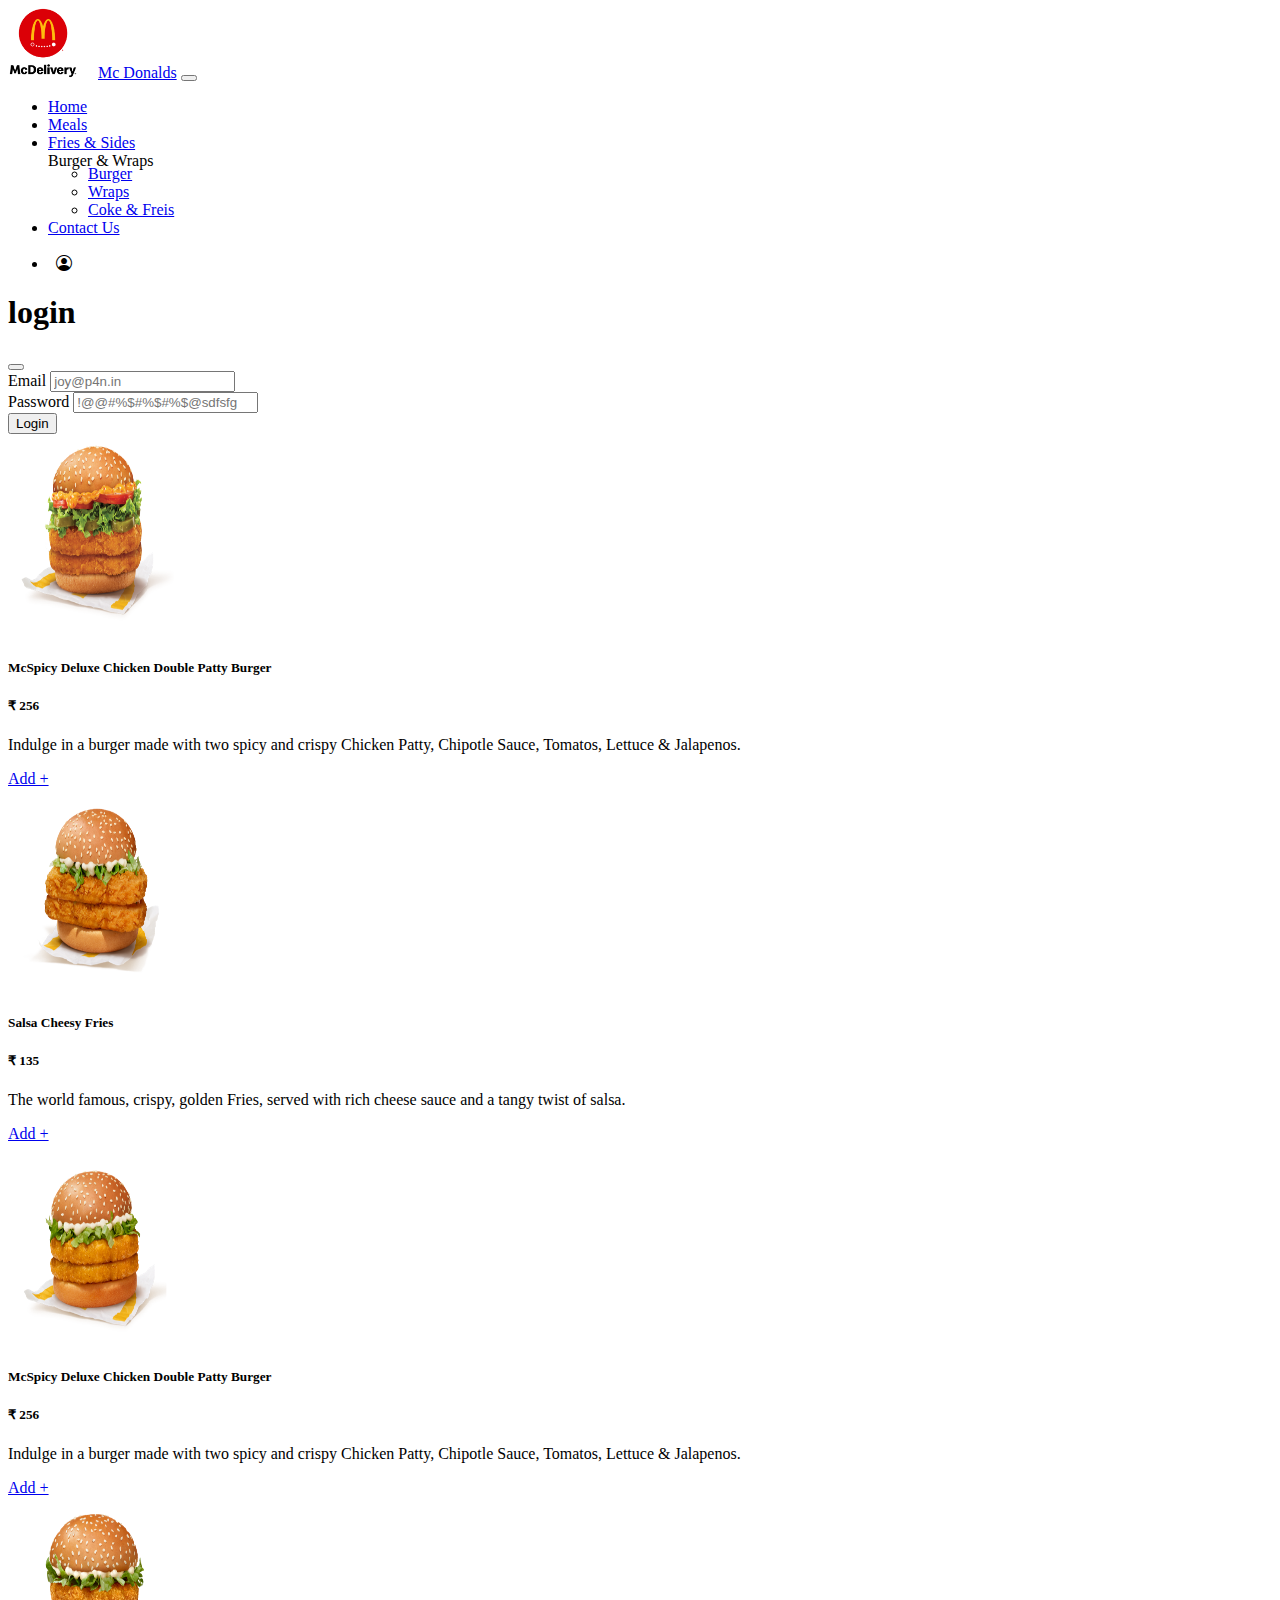
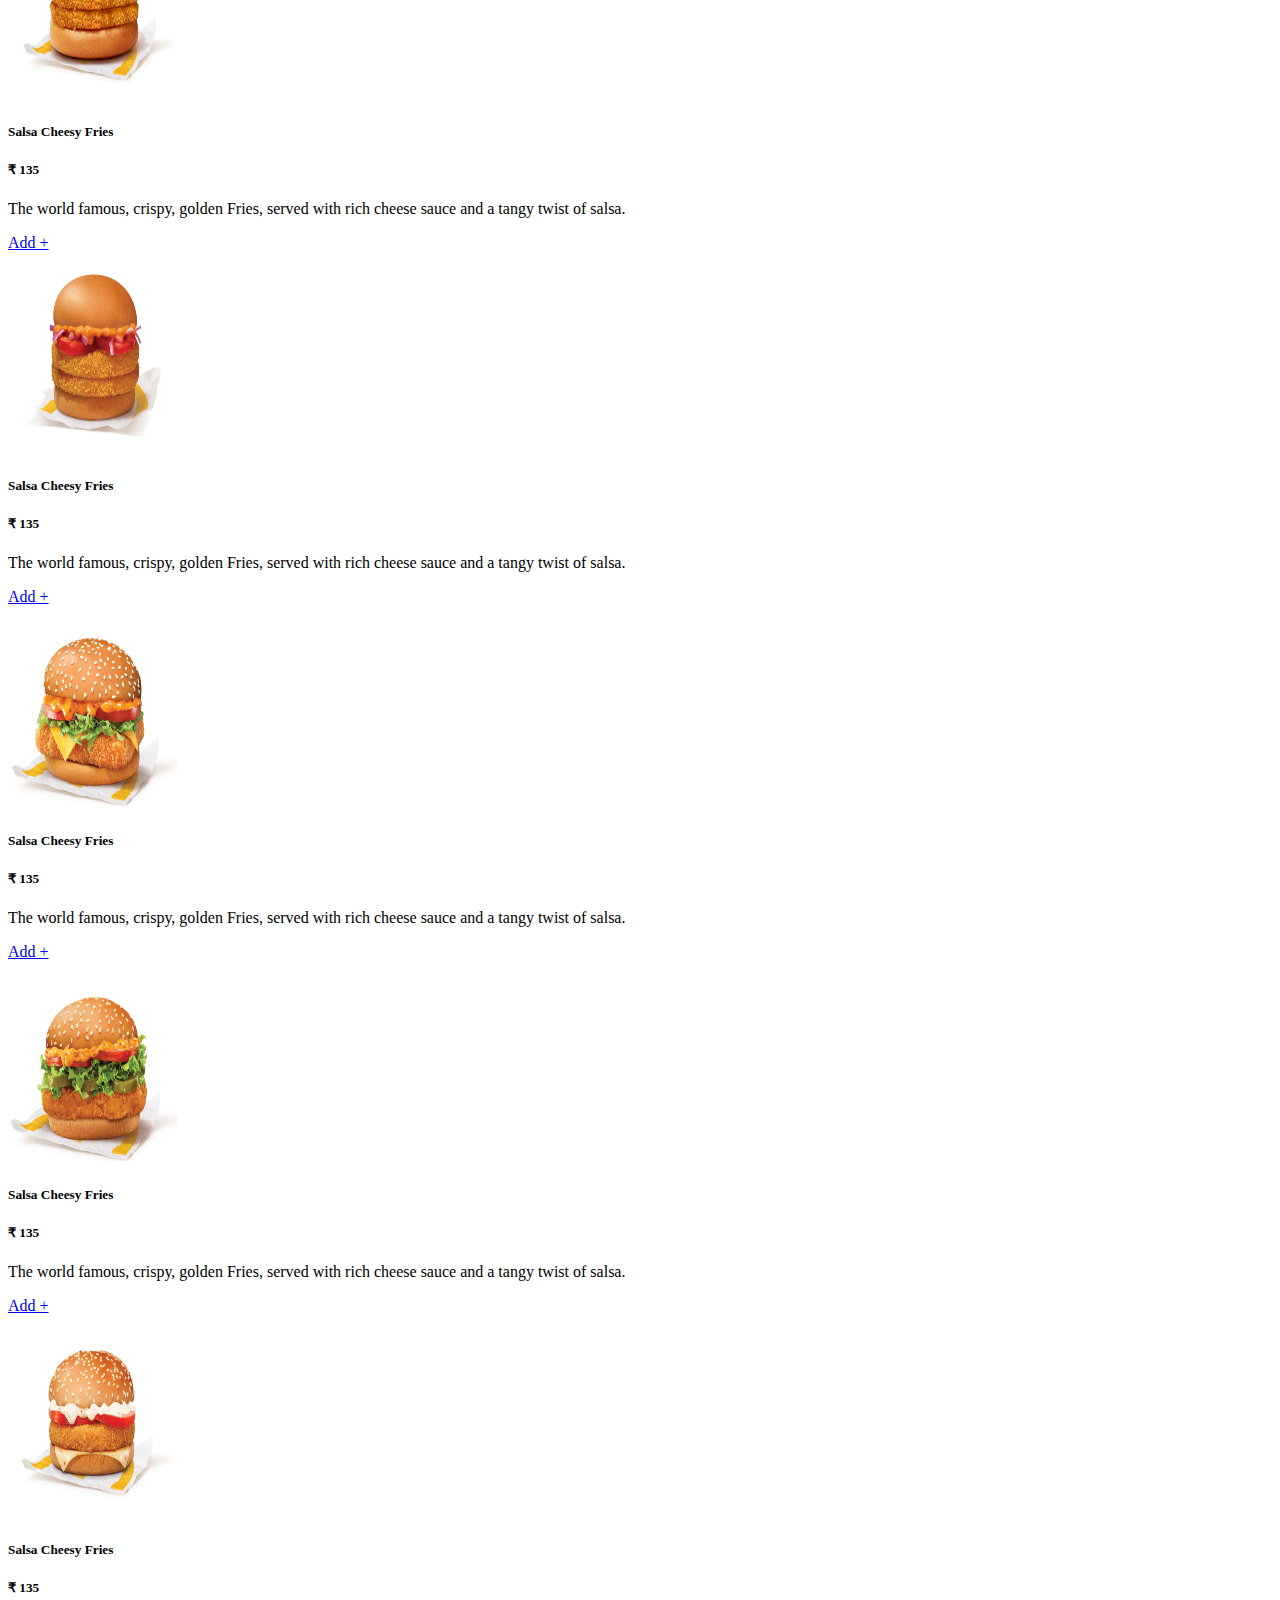
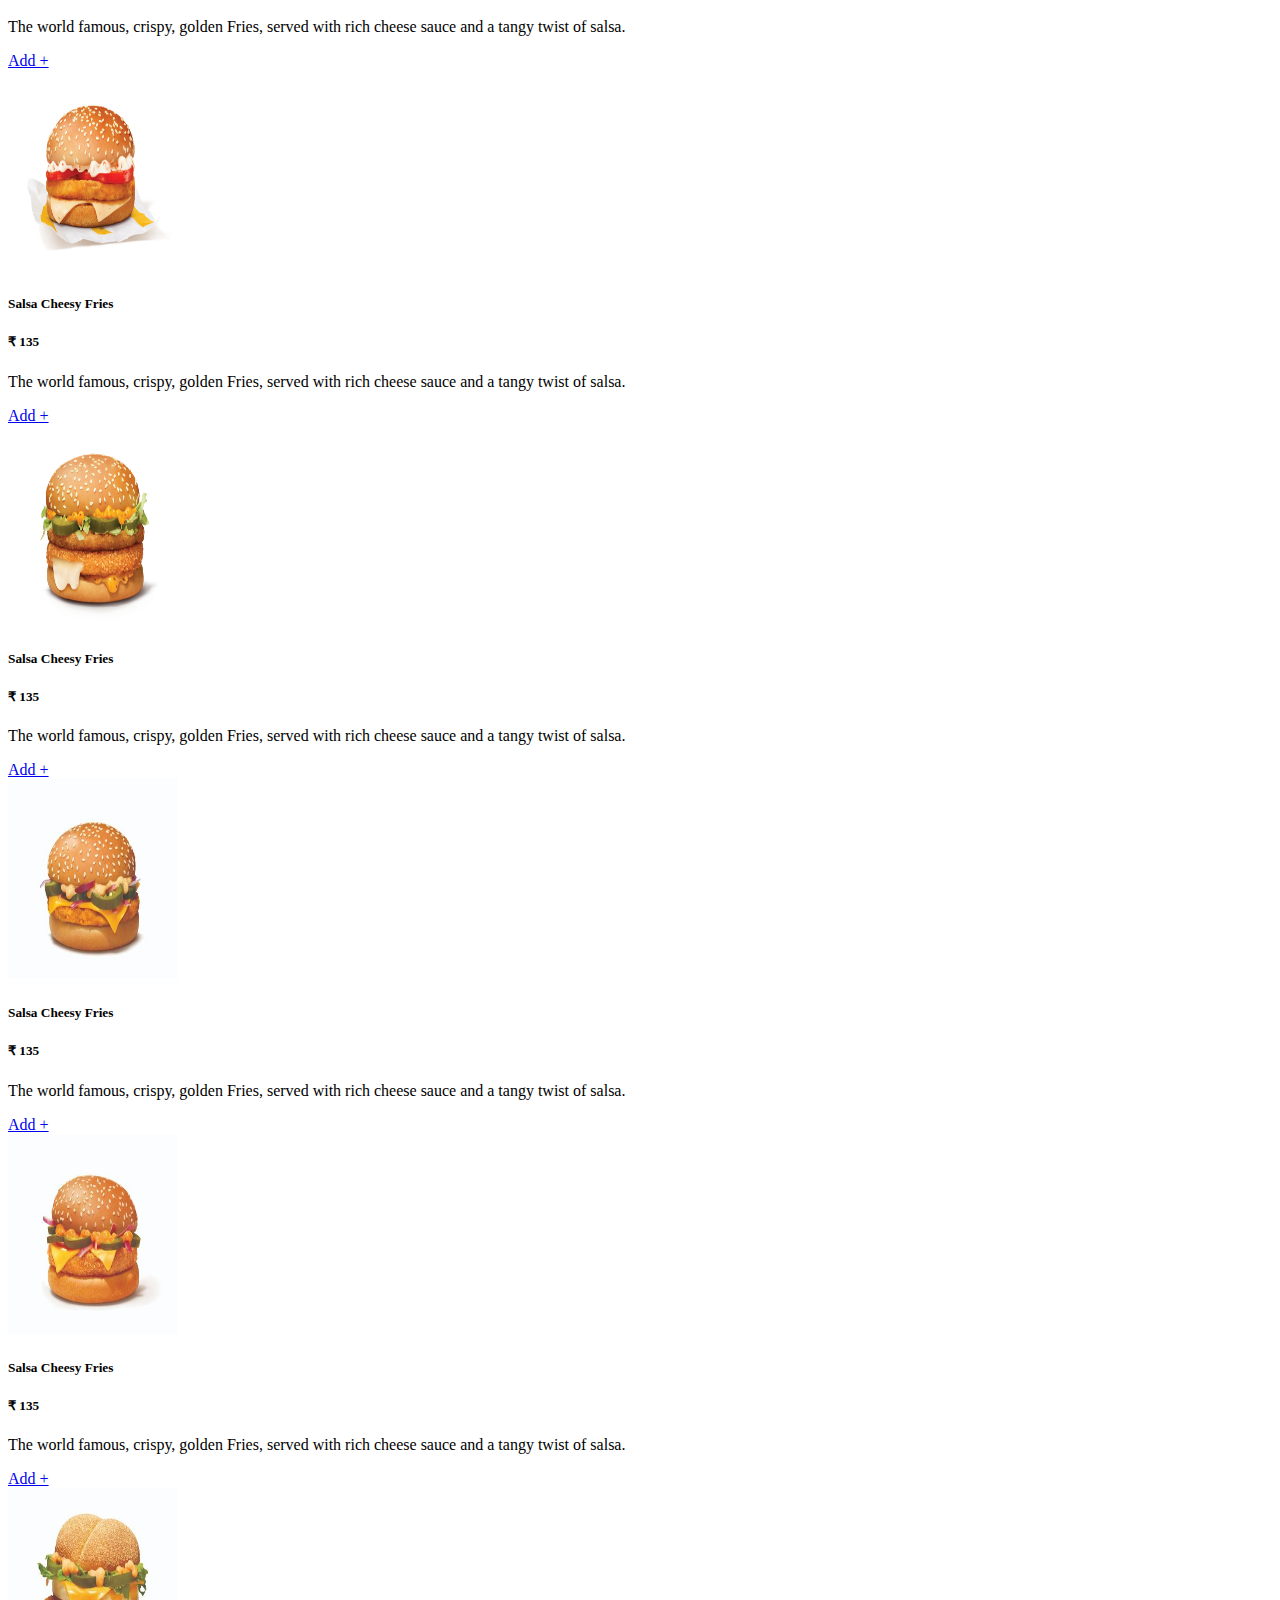
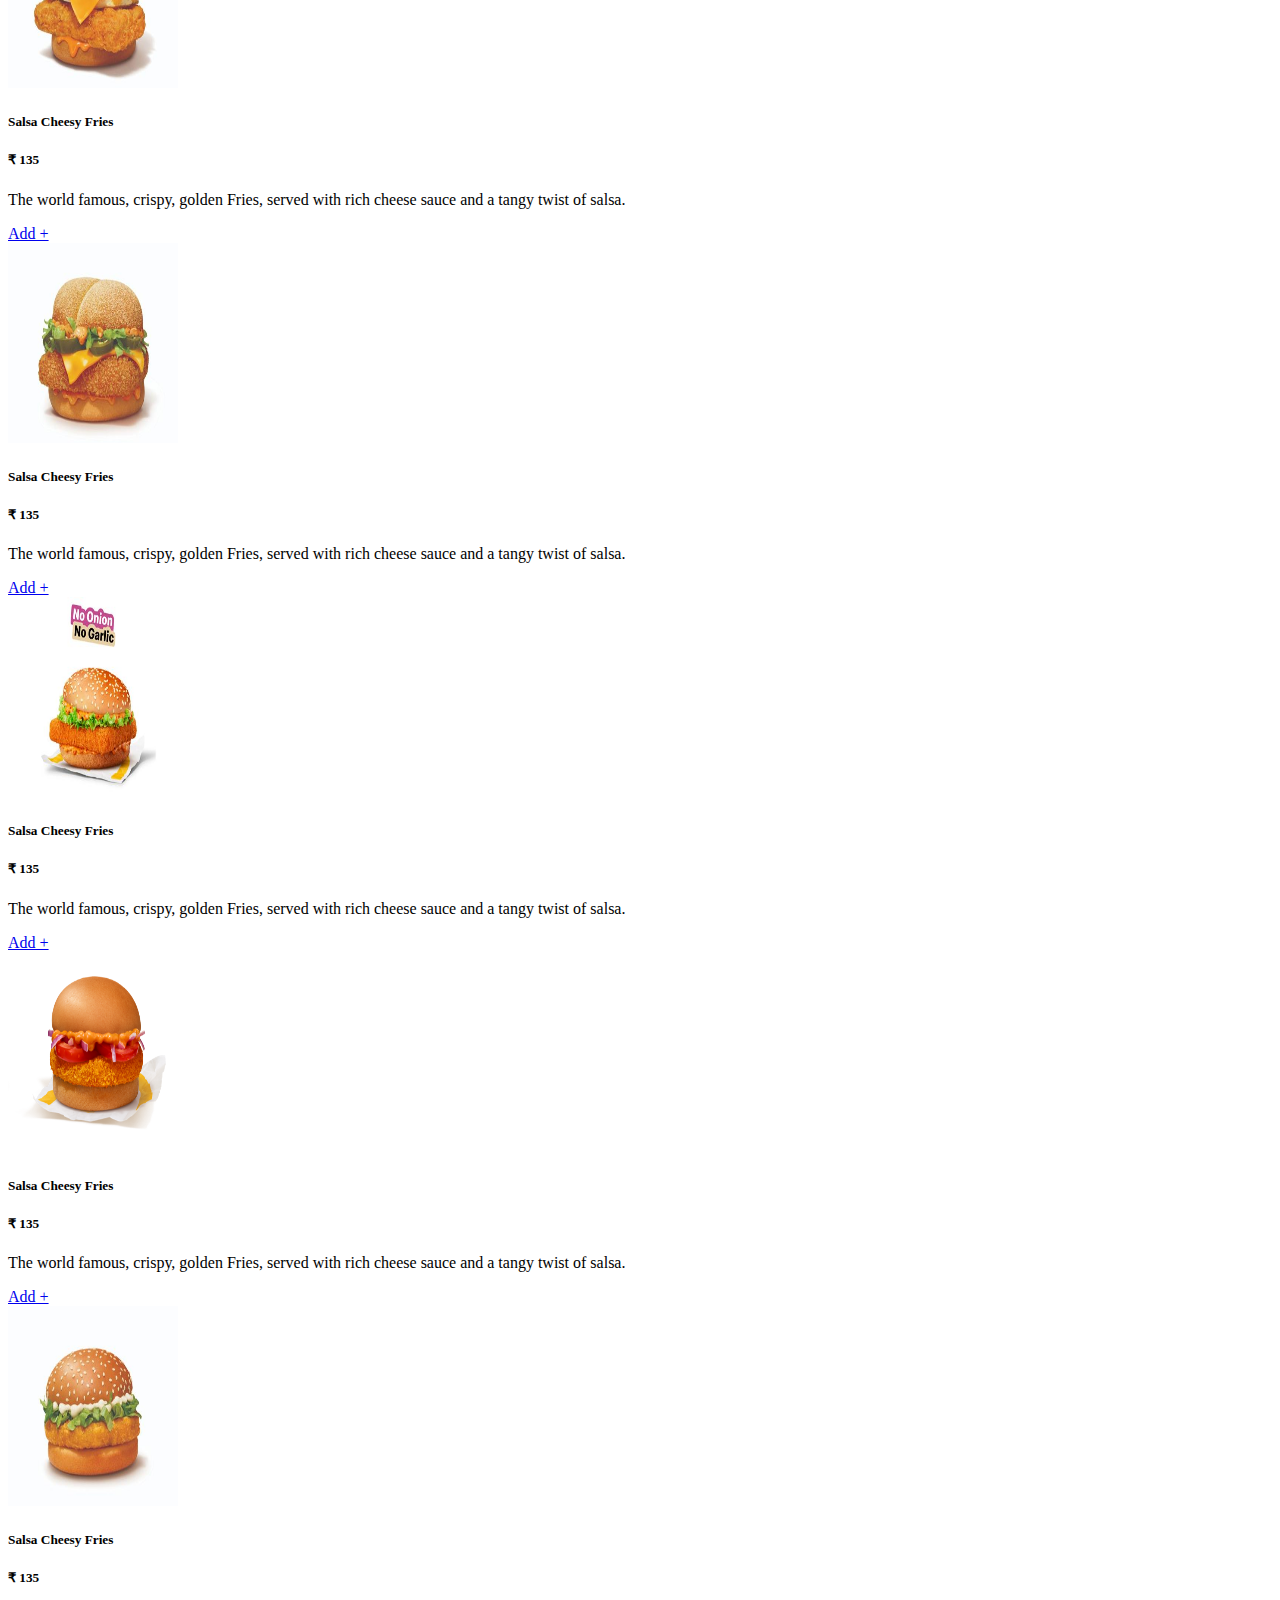
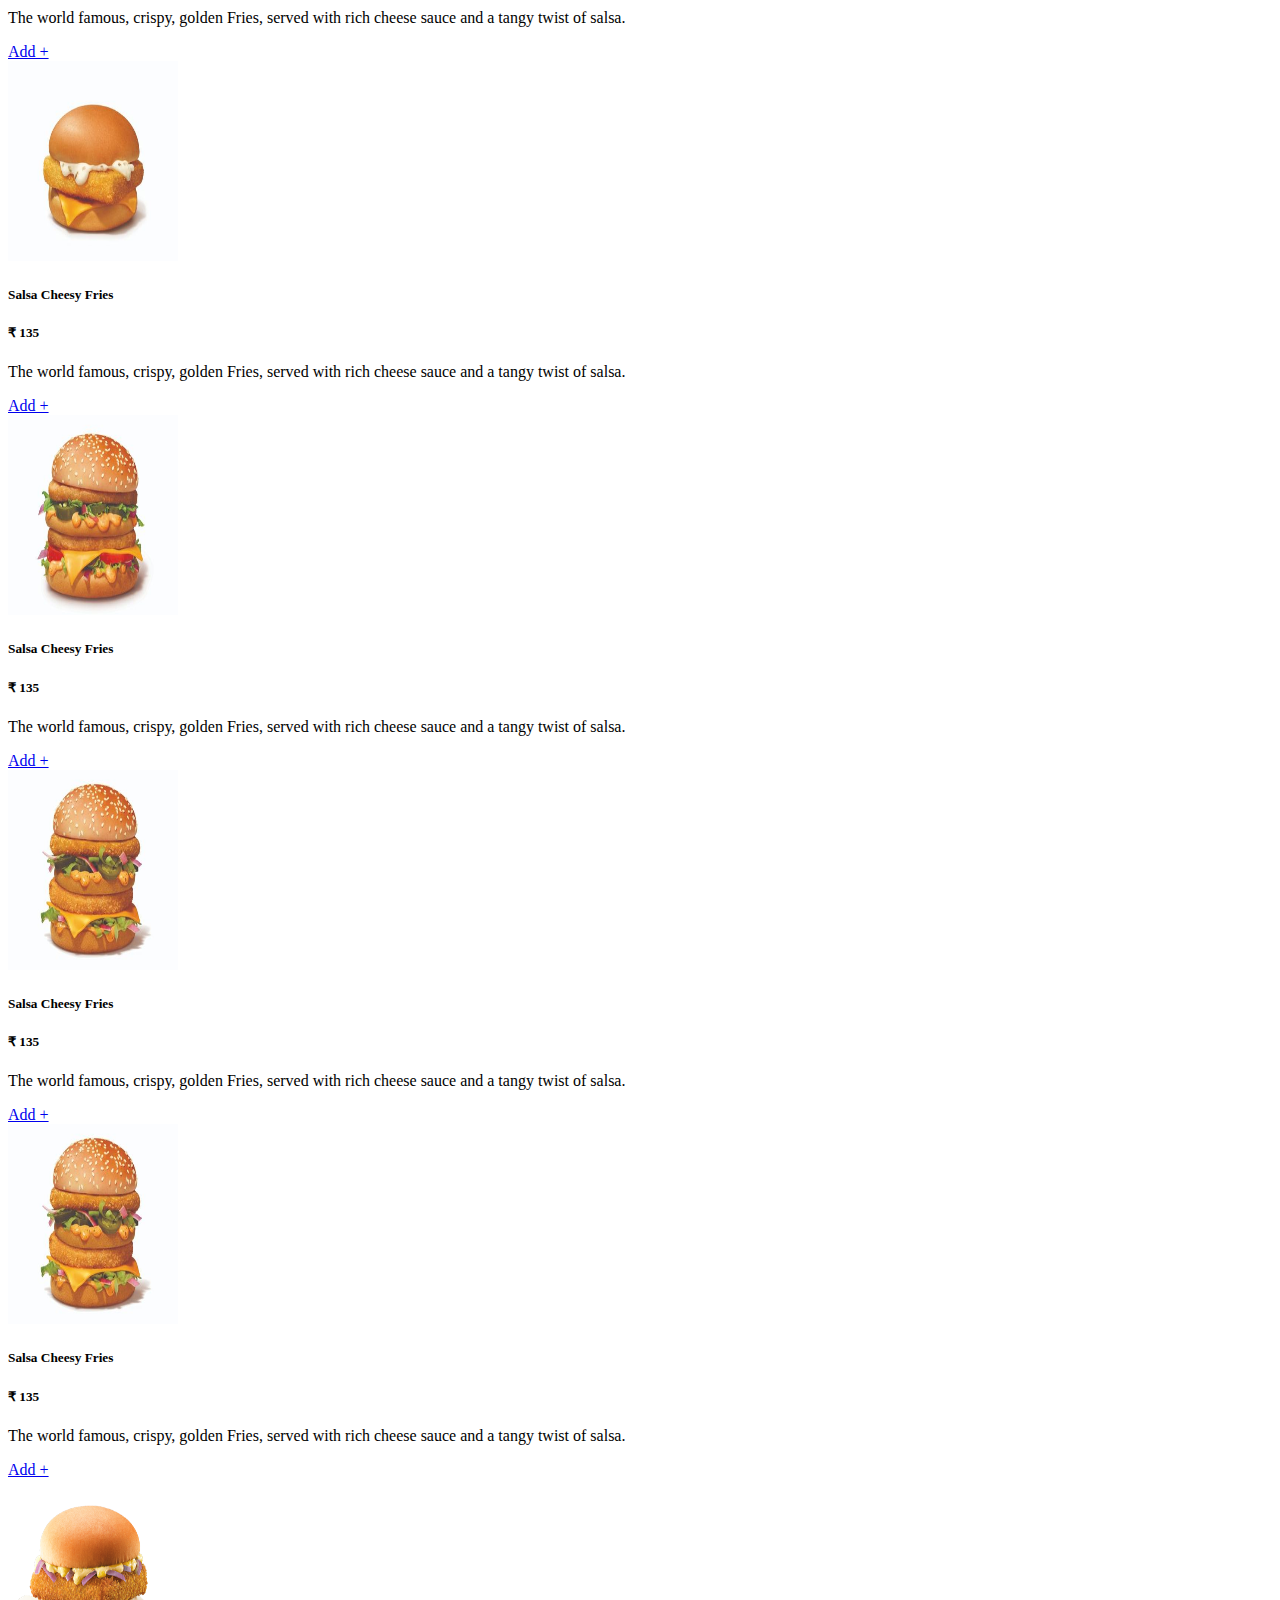
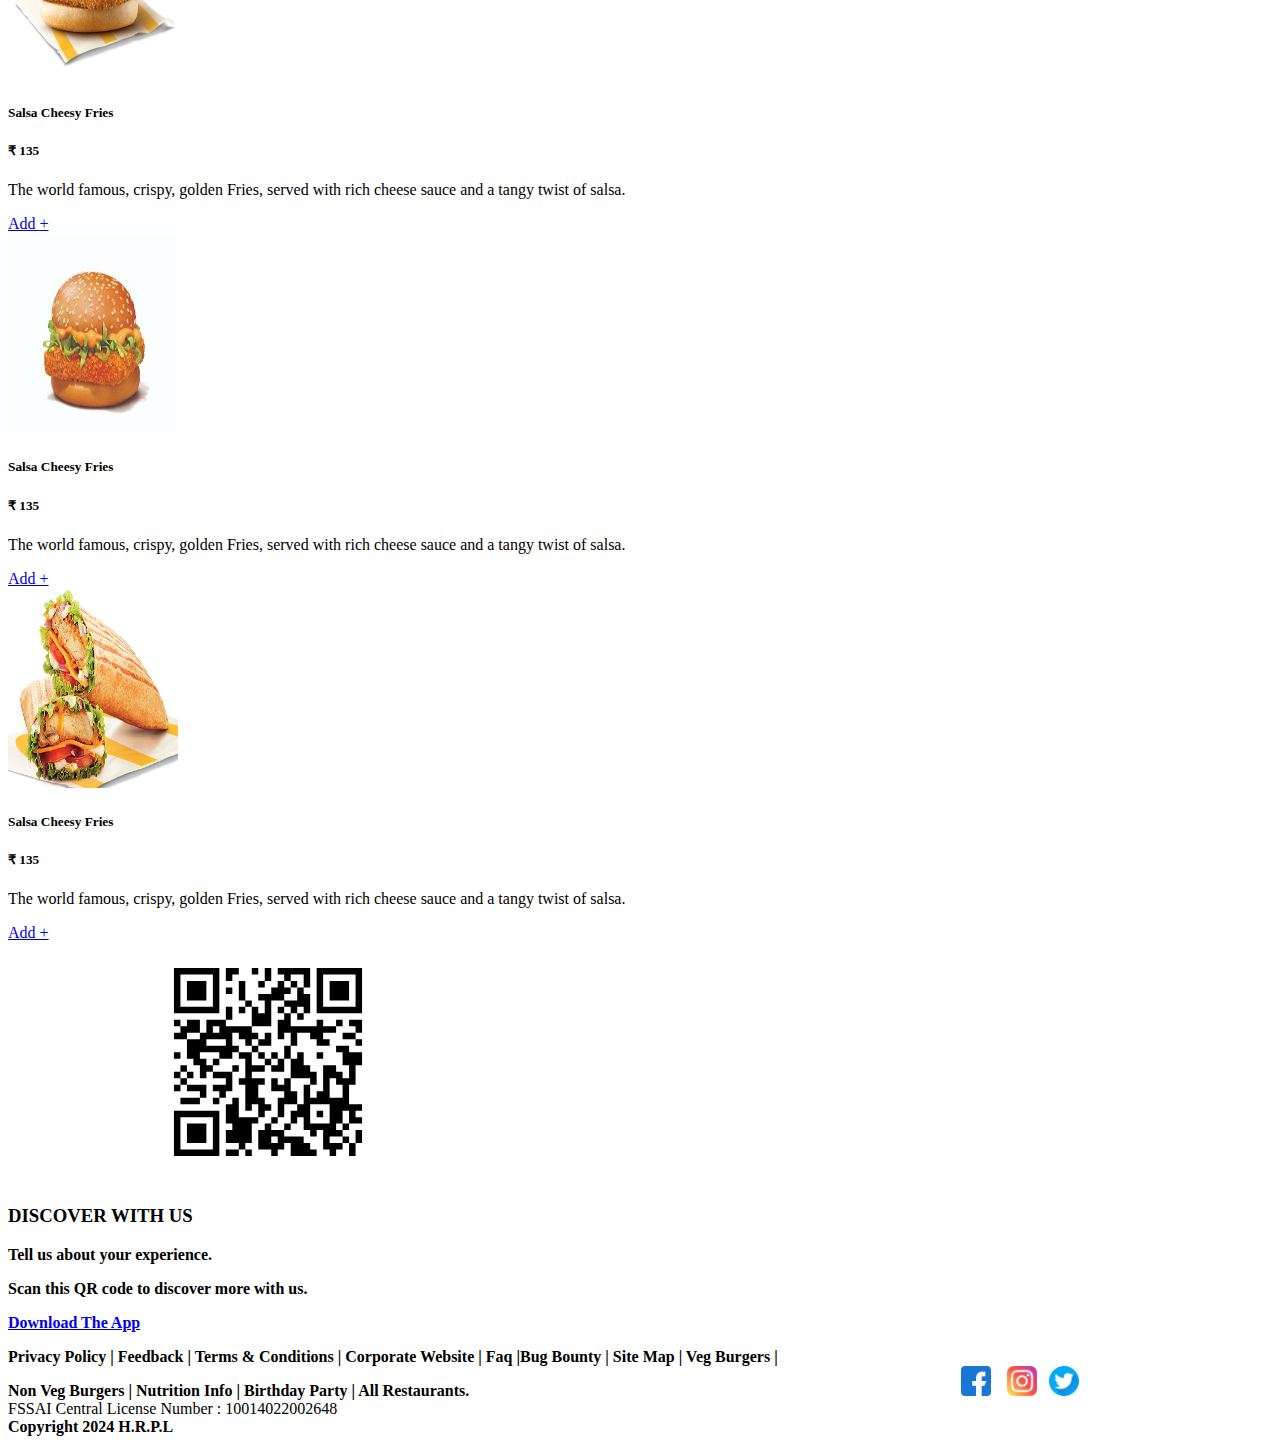
<file: Burger.html>
<!DOCTYPE html>
<html lang="en">
<head>
    <meta charset="UTF-8">
    <meta name="viewport" content="width=device-width, initial-scale=1.0">
    <title>Mc McDonald’s</title>

    <link href="https://cdn.jsdelivr.net/npm/bootstrap@5.3.2/dist/css/bootstrap.min.css" rel="stylesheet" integrity="sha384-T3c6CoIi6uLrA9TneNEoa7RxnatzjcDSCmG1MXxSR1GAsXEV/Dwwykc2MPK8M2HN" crossorigin="anonymous">
    <script src="https://cdn.jsdelivr.net/npm/bootstrap@5.3.2/dist/js/bootstrap.bundle.min.js" integrity="sha384-C6RzsynM9kWDrMNeT87bh95OGNyZPhcTNXj1NW7RuBCsyN/o0jlpcV8Qyq46cDfL" crossorigin="anonymous"></script>
    <link rel="stylesheet" href="https://cdn.jsdelivr.net/npm/bootstrap-icons@1.11.3/font/bootstrap-icons.min.css">
    <link rel="stylesheet" href="https://cdn.jsdelivr.net/npm/bootstrap-icons@1.11.3/font/bootstrap-icons.min.css">

    <style>
        .card{
            border: none;
        }
        .button{
            width: 500px;
        }
    </style>
</head>
<body>
    
<!-- nav bar -->

<nav class="navbar navbar-expand-lg bg-none  ">

    <div class="container">
      
        <img src="images/McDeliveryLogo.png" height="70" width="70">
        &nbsp;
        &nbsp;
        <a class="navbar-brand text-primary-emphasis fs-4" href="#">Mc Donalds</a>
        <button class="navbar-toggler text-white" type="button" data-bs-toggle="collapse" data-bs-target="#navbarNav" aria-controls="navbarNav" aria-expanded="false" aria-label="Toggle navigation">
            <span class="navbar-toggler-icon"></span>
        </button>

        <div class="collapse navbar-collapse" id="navbarNav">
            <ul class="navbar-nav">
              <li class="nav-item bg-white ps-3 pe-3 text-center m-2 ">
                <a class="nav-link active text-primary-emphasis  " href="index.html">Home</a>
              </li>
              <li class="nav-item bg-white ps-3 pe-3 text-center m-2 ">
                <a class="nav-link active text-primary-emphasis  " href="meal.html">
                    Meals</a>
              </li>
              <li class="nav-item bg-white  ps-3 pe-3 text-center m-2">
                <a class="nav-link active text-primary-emphasis" href="Fries & Sides.html">
                    Fries & Sides</a>
              </li>
              
                <!-- Dropdown -->

<div class="nav-item dropdown">
<a class="btn dropdown-toggle bg-white pt-lg-3  ps-3 pe-3 text-center text-primary-emphasis nav-link" data-bs-toggle="dropdown" aria-expanded="false">Burger & Wraps</a>
<ul class="dropdown-menu" style="margin-top: -5px;">
<li><a class="dropdown-item text-primary " href="Burger.html">Burger</a></li>
<li><a class="dropdown-item text-primary " href="wraps.html">Wraps</a></li>
<li><a class="dropdown-item text-primary " href="coke & cokies.html">Coke & Freis</a></li>
</ul>
</div>



<!-- <li class="nav-item bg-white ps-3 pe-3 text-center m-2 ">
<a class="nav-link active text-primary-emphasis" href="map.html"> Map</a>
</li> -->

<li class="nav-item bg-white ps-3 pe-3 text-center m-2 ">
                <a class="nav-link active text-primary-emphasis" href="Contact Us.html"> Contact Us</a>
              </li>
              &nbsp;
              &nbsp;
              &nbsp;
              &nbsp;
              &nbsp;
              &nbsp;
              <li class="nav-item fs-1" data-bs-toggle="modal" data-bs-target="#login">
                &nbsp;
                <i class="bi bi-person-circle"></i>
                </a>
              </li>
</ul>
</div>
</div>

<!-- modal logi -->
<div class="modal" id="login">


    <div class="modal-dialog modal-dialog-centered">
      <div class="modal-content">
        <div class="modal-header">
          <h1 class="modal-title">login</h1>
          <button type="button" class="btn-close" data-bs-dismiss="modal" aria-label="Close"></button>
        </div>
        <div class="modal-body">
         
          <form>

            <div class="mb-2">

              <label class="form-label">Email</label>
              <input type="email" class="form-control" placeholder="joy@p4n.in"/>
            </div>

            <div class="mb-2">

              <label class="form-label">Password</label>
              <input type="password" class="form-control" placeholder="!@@#%$#%$#%$@sdfsfg"/>
            </div>

          </form>


      </div>


      <div class="modal-footer">
       
        <button type="button" class="btn btn-primary">Login</button>
      </div>

    </div>

  </div>

</div>
</nav>
</div>

<!-- conatiner 01 -->
<div class="container-fluid ">
<div class="row">

<!-- card section 1 -->
<div class="col-sm-4 mt-lg-4   p-5">
  <div class="card">
    <div class="card">
 <img src="images/burger1.png" width="170"height="200" class="card-img-top" alt="..">
                    <div class="card-body">
                      <h5 class="card-title text-primary-emphasis ">McSpicy Deluxe Chicken Double Patty Burger</h5>
                      <h5>₹ 256</h5>
                      <p class="card-text">Indulge in a burger made with two spicy and crispy Chicken Patty, Chipotle Sauce, Tomatos, Lettuce & Jalapenos.

                      </p>
                      <a href="#" class="btn btn-warning">Add +</a>
                    </div>
                  </div>
                </div>
              </div>

              <!-- card section 02 -->
              <div class="col-sm-4 mt-lg-4   p-5">
                <div class="card">
                  <div class="card">
               <img src="images/burger2.png" width="170"height="200" class="card-img-top" alt="..">
                                  <div class="card-body">
                                    <h5 class="card-title text-primary-emphasis ">Salsa Cheesy Fries</h5>
                                    <h5>₹ 135</h5>
                                    <p class="card-text">The world famous, crispy, golden Fries, served with rich cheese sauce and a tangy twist of salsa.</p>
                                    <a href="#" class="btn btn-warning ">Add +</a>
                                  </div>
                                </div>
                              </div>
                            </div>
              
<!-- card section 03 -->
<div class="col-sm-4 mt-lg-4   p-5">
    <div class="card">
      <div class="card">
   <img src="images/burger3.png" width="170"height="200" class="card-img-top" alt="..">
                      <div class="card-body">
                        <h5 class="card-title text-primary-emphasis ">McSpicy Deluxe Chicken Double Patty Burger
                        </h5>
                        <h5>₹ 256</h5>
                        <p class="card-text">Indulge in a burger made with two spicy and crispy Chicken Patty, Chipotle Sauce, Tomatos, Lettuce & Jalapenos.

                        </p>
                        <a href="#" class="btn btn-warning">Add +</a>
                      </div>
                    </div>
                  </div>
                </div>
  
<!-- card section 04 -->
<div class="col-sm-4 mt-lg-4   p-5">
    <div class="card">
      <div class="card">
   <img src="images/burger4.png" width="170"height="200" class="card-img-top" alt="..">
                      <div class="card-body">
                        <h5 class="card-title text-primary-emphasis ">Salsa Cheesy Fries</h5>
                        <h5>₹ 135</h5>
                        <p class="card-text">The world famous, crispy, golden Fries, served with rich cheese sauce and a tangy twist of salsa.</p>
                        <a href="#" class="btn btn-warning">Add +</a>
                      </div>
                    </div>
                  </div>
                </div>
  
<!-- card section 05 -->
<div class="col-sm-4 mt-lg-4   p-5">
    <div class="card">
      <div class="card">
   <img src="images/burger5.png" width="170"height="200" class="card-img-top" alt="..">
                      <div class="card-body">
                        <h5 class="card-title text-primary-emphasis ">Salsa Cheesy Fries</h5>
                        <h5>₹ 135</h5>
                        <p class="card-text">The world famous, crispy, golden Fries, served with rich cheese sauce and a tangy twist of salsa.</p>
                        <a href="#" class="btn btn-warning">Add +</a>
                      </div>
                    </div>
                  </div>
                </div>
  
<!-- card section 06 -->
<div class="col-sm-4 mt-lg-4   p-5">
    <div class="card">
      <div class="card">
   <img src="images/burger6.png" width="170"height="200" class="card-img-top" alt="..">
                      <div class="card-body">
                        <h5 class="card-title text-primary-emphasis ">Salsa Cheesy Fries</h5>
                        <h5>₹ 135</h5>
                        <p class="card-text">The world famous, crispy, golden Fries, served with rich cheese sauce and a tangy twist of salsa.</p>
                        <a href="#" class="btn btn-warning">Add +</a>
                      </div>
                    </div>
                  </div>
                </div>
  
<!-- card section 07 -->
<div class="col-sm-4 mt-lg-4   p-5">
    <div class="card">
      <div class="card">
   <img src="images/burger7.png" width="170"height="200" class="card-img-top" alt="..">
                      <div class="card-body">
                        <h5 class="card-title text-primary-emphasis ">Salsa Cheesy Fries</h5>
                        <h5>₹ 135</h5>
                        <p class="card-text">The world famous, crispy, golden Fries, served with rich cheese sauce and a tangy twist of salsa.</p>
                        <a href="#" class="btn btn-warning">Add +</a>
                      </div>
                    </div>
                  </div>
                </div>
  
<!-- card section 08 -->
<div class="col-sm-4 mt-lg-4   p-5">
    <div class="card">
      <div class="card">
   <img src="images/burger8.png" width="170"height="200" class="card-img-top" alt="..">
                      <div class="card-body">
                        <h5 class="card-title text-primary-emphasis ">Salsa Cheesy Fries</h5>
                        <h5>₹ 135</h5>
                        <p class="card-text">The world famous, crispy, golden Fries, served with rich cheese sauce and a tangy twist of salsa.</p>
                        <a href="#" class="btn btn-warning">Add +</a>
                      </div>
                    </div>
                  </div>
                </div>
  
<!-- card section 09 -->
<div class="col-sm-4 mt-lg-4   p-5">
    <div class="card">
      <div class="card">
   <img src="images/burger9.png" width="170"height="200" class="card-img-top" alt="..">
                      <div class="card-body">
                        <h5 class="card-title text-primary-emphasis ">Salsa Cheesy Fries</h5>
                        <h5>₹ 135</h5>
                        <p class="card-text">The world famous, crispy, golden Fries, served with rich cheese sauce and a tangy twist of salsa.</p>
                        <a href="#" class="btn btn-warning">Add +</a>
                      </div>
                    </div>
                  </div>
                </div>
  
<!-- card section 10 -->
<div class="col-sm-4 mt-lg-4   p-5">
    <div class="card">
      <div class="card">
   <img src="images/burger10.png" width="170"height="200" class="card-img-top" alt="..">
                      <div class="card-body">
                        <h5 class="card-title text-primary-emphasis ">Salsa Cheesy Fries</h5>
                        <h5>₹ 135</h5>
                        <p class="card-text">The world famous, crispy, golden Fries, served with rich cheese sauce and a tangy twist of salsa.</p>
                        <a href="#" class="btn btn-warning">Add +</a>
                      </div>
                    </div>
                  </div>
                </div>
  
<!-- card section 11 -->
<div class="col-sm-4 mt-lg-4   p-5">
    <div class="card">
      <div class="card">
   <img src="images/burger11.jpeg" width="170"height="200" class="card-img-top" alt="..">
                      <div class="card-body">
                        <h5 class="card-title text-primary-emphasis ">Salsa Cheesy Fries</h5>
                        <h5>₹ 135</h5>
                        <p class="card-text">The world famous, crispy, golden Fries, served with rich cheese sauce and a tangy twist of salsa.</p>
                        <a href="#" class="btn btn-warning">Add +</a>
                      </div>
                    </div>
                  </div>
                </div>
  
<!-- card section 12 -->
<div class="col-sm-4 mt-lg-4   p-5">
    <div class="card">
      <div class="card">
   <img src="images/burger12.jpeg" width="170"height="200" class="card-img-top" alt="..">
                      <div class="card-body">
                        <h5 class="card-title text-primary-emphasis ">Salsa Cheesy Fries</h5>
                        <h5>₹ 135</h5>
                        <p class="card-text">The world famous, crispy, golden Fries, served with rich cheese sauce and a tangy twist of salsa.</p>
                        <a href="#" class="btn btn-warning">Add +</a>
                      </div>
                    </div>
                  </div>
                </div>
  
<!-- card section 13 -->
<div class="col-sm-4 mt-lg-4   p-5">
    <div class="card">
      <div class="card">
   <img src="images/burger13.jpeg" width="170"height="200" class="card-img-top" alt="..">
                      <div class="card-body">
                        <h5 class="card-title text-primary-emphasis ">Salsa Cheesy Fries</h5>
                        <h5>₹ 135</h5>
                        <p class="card-text">The world famous, crispy, golden Fries, served with rich cheese sauce and a tangy twist of salsa.</p>
                        <a href="#" class="btn btn-warning">Add +</a>
                      </div>
                    </div>
                  </div>
                </div>
  
<!-- card section 14 -->
<div class="col-sm-4 mt-lg-4   p-5">
    <div class="card">
      <div class="card">
   <img src="images/burger14.jpeg" width="170"height="200" class="card-img-top" alt="..">
                      <div class="card-body">
                        <h5 class="card-title text-primary-emphasis ">Salsa Cheesy Fries</h5>
                        <h5>₹ 135</h5>
                        <p class="card-text">The world famous, crispy, golden Fries, served with rich cheese sauce and a tangy twist of salsa.</p>
                        <a href="#" class="btn btn-warning">Add +</a>
                      </div>
                    </div>
                  </div>
                </div>
  
<!-- card section 15 -->
<div class="col-sm-4 mt-lg-4   p-5">
    <div class="card">
      <div class="card">
   <img src="images/burger15.jpg" width="170"height="200" class="card-img-top" alt="..">
                      <div class="card-body">
                        <h5 class="card-title text-primary-emphasis ">Salsa Cheesy Fries</h5>
                        <h5>₹ 135</h5>
                        <p class="card-text">The world famous, crispy, golden Fries, served with rich cheese sauce and a tangy twist of salsa.</p>
                        <a href="#" class="btn btn-warning">Add +</a>
                      </div>
                    </div>
                  </div>
                </div>
  
<!-- card section 16 -->
<div class="col-sm-4 mt-lg-4   p-5">
    <div class="card">
      <div class="card">
   <img src="images/burger16.png" width="170"height="200" class="card-img-top" alt="..">
                      <div class="card-body">
                        <h5 class="card-title text-primary-emphasis ">Salsa Cheesy Fries</h5>
                        <h5>₹ 135</h5>
                        <p class="card-text">The world famous, crispy, golden Fries, served with rich cheese sauce and a tangy twist of salsa.</p>
                        <a href="#" class="btn btn-warning">Add +</a>
                      </div>
                    </div>
                  </div>
                </div>
  
<!-- card section 17 -->
<div class="col-sm-4 mt-lg-4   p-5">
    <div class="card">
      <div class="card">
   <img src="images/burger17.jpeg" width="170"height="200" class="card-img-top" alt="..">
                      <div class="card-body">
                        <h5 class="card-title text-primary-emphasis ">Salsa Cheesy Fries</h5>
                        <h5>₹ 135</h5>
                        <p class="card-text">The world famous, crispy, golden Fries, served with rich cheese sauce and a tangy twist of salsa.</p>
                        <a href="#" class="btn btn-warning">Add +</a>
                      </div>
                    </div>
                  </div>
                </div>
  
<!-- card section 18 -->
<div class="col-sm-4 mt-lg-4   p-5">
    <div class="card">
      <div class="card">
   <img src="images/burger18.jpeg" width="170"height="200" class="card-img-top" alt="..">
                      <div class="card-body">
                        <h5 class="card-title text-primary-emphasis ">Salsa Cheesy Fries</h5>
                        <h5>₹ 135</h5>
                        <p class="card-text">The world famous, crispy, golden Fries, served with rich cheese sauce and a tangy twist of salsa.</p>
                        <a href="#" class="btn btn-warning">Add +</a>
                      </div>
                    </div>
                  </div>
                </div>
  
<!-- card section 19 -->
<div class="col-sm-4 mt-lg-4   p-5">
    <div class="card">
      <div class="card">
   <img src="images/burger19.jpeg" width="170"height="200" class="card-img-top" alt="..">
                      <div class="card-body">
                        <h5 class="card-title text-primary-emphasis ">Salsa Cheesy Fries</h5>
                        <h5>₹ 135</h5>
                        <p class="card-text">The world famous, crispy, golden Fries, served with rich cheese sauce and a tangy twist of salsa.</p>
                        <a href="#" class="btn btn-warning">Add +</a>
                      </div>
                    </div>
                  </div>
                </div>
  
<!-- card section 20 -->
<div class="col-sm-4 mt-lg-4   p-5">
    <div class="card">
      <div class="card">
   <img src="images/burger20.jpeg" width="170"height="200" class="card-img-top" alt="..">
                      <div class="card-body">
                        <h5 class="card-title text-primary-emphasis ">Salsa Cheesy Fries</h5>
                        <h5>₹ 135</h5>
                        <p class="card-text">The world famous, crispy, golden Fries, served with rich cheese sauce and a tangy twist of salsa.</p>
                        <a href="#" class="btn btn-warning">Add +</a>
                      </div>
                    </div>
                  </div>
                </div>
  
<!-- card section 21 -->
<div class="col-sm-4 mt-lg-4   p-5">
    <div class="card">
      <div class="card">
   <img src="images/burger21.jpeg" width="170"height="200" class="card-img-top" alt="..">
                      <div class="card-body">
                        <h5 class="card-title text-primary-emphasis ">Salsa Cheesy Fries</h5>
                        <h5>₹ 135</h5>
                        <p class="card-text">The world famous, crispy, golden Fries, served with rich cheese sauce and a tangy twist of salsa.</p>
                        <a href="#" class="btn btn-warning">Add +</a>
                      </div>
                    </div>
                  </div>
                </div>
  
<!-- card section 22 -->
<div class="col-sm-4 mt-lg-4   p-5">
    <div class="card">
      <div class="card">
   <img src="images/burger22.png" width="170"height="200" class="card-img-top" alt="..">
                      <div class="card-body">
                        <h5 class="card-title text-primary-emphasis ">Salsa Cheesy Fries</h5>
                        <h5>₹ 135</h5>
                        <p class="card-text">The world famous, crispy, golden Fries, served with rich cheese sauce and a tangy twist of salsa.</p>
                        <a href="#" class="btn btn-warning">Add +</a>
                      </div>
                    </div>
                  </div>
                </div>
  
<!-- card section 23 -->
<div class="col-sm-4 mt-lg-4   p-5">
    <div class="card">
      <div class="card">
   <img src="images/burger23.jpeg" width="170"height="200" class="card-img-top" alt="..">
                      <div class="card-body">
                        <h5 class="card-title text-primary-emphasis ">Salsa Cheesy Fries</h5>
                        <h5>₹ 135</h5>
                        <p class="card-text">The world famous, crispy, golden Fries, served with rich cheese sauce and a tangy twist of salsa.</p>
                        <a href="#" class="btn btn-warning">Add +</a>
                      </div>
                    </div>
                  </div>
                </div>
  
<!-- card section 24 -->
<div class="col-sm-4 mt-lg-4   p-5">
    <div class="card">
      <div class="card">
   <img src="images/burger24.png" width="170"height="200" class="card-img-top" alt="..">
                      <div class="card-body">
                        <h5 class="card-title text-primary-emphasis ">Salsa Cheesy Fries</h5>
                        <h5>₹ 135</h5>
                        <p class="card-text">The world famous, crispy, golden Fries, served with rich cheese sauce and a tangy twist of salsa.</p>
                        <a href="#" class="btn btn-warning">Add +</a>
                      </div>
                    </div>
                  </div>
                </div>
  



</div>    
</div>

<!-- footer-->

<div class="container-fluid bg-warning mt-3">
  <div class="row">
  <div class="col-sm-4 mt-5">
  &nbsp;&nbsp;&nbsp;&nbsp;&nbsp;&nbsp;&nbsp;&nbsp;&nbsp;&nbsp;&nbsp;&nbsp;&nbsp;&nbsp;&nbsp;&nbsp;&nbsp;&nbsp;&nbsp;&nbsp;&nbsp;&nbsp;&nbsp;&nbsp;&nbsp;&nbsp;&nbsp;&nbsp;&nbsp;&nbsp;&nbsp;&nbsp;&nbsp;&nbsp;
    <img src="images/qr code.svg" class="mt-2 bg-white mb-4" height="240" width="240">
  </div>
  
  <div class="col-sm-8 pt-3 mt-5">
    <h3 class="text-danger fs-5 mt-2 "><b>DISCOVER WITH US</b></h3>
    <p class="fs-5 mt-4 "><b>Tell us about your experience.</b> </p>
    <p class="fs-5 mt-0"><b>Scan this QR code to discover more with us.</b></p>
    <a href="#" class="btn btn-dark text-white mb-5 rounded-pill mt-1 fs-5 "><b>Download The App</b></a>
  </div>
  
  </div>
  </div>
  
  <!-- container -->
  <div class="container-fluid   bg-dark">
    <div class="row justify-content-center ">
      <div class="col-sm-12 mt-1  pt-lg-1  ">
        
        <p class="text-white p-5 "><b>Privacy Policy   | Feedback    | Terms & Conditions    | Corporate Website    | Faq |Bug Bounty    | Site Map    | Veg Burgers    |
          <br> Non Veg Burgers    | Nutrition Info    | Birthday Party    |  All Restaurants.</b>&nbsp; &nbsp;&nbsp; &nbsp; &nbsp; &nbsp;
          &nbsp; &nbsp;&nbsp; &nbsp; &nbsp; &nbsp;
          &nbsp; &nbsp;&nbsp; &nbsp; &nbsp; &nbsp;&nbsp; &nbsp; &nbsp; &nbsp;
          &nbsp; &nbsp;&nbsp; &nbsp; &nbsp; &nbsp;
          &nbsp; &nbsp;&nbsp; &nbsp; &nbsp; &nbsp;&nbsp; &nbsp; &nbsp; &nbsp;
          &nbsp; &nbsp;&nbsp; &nbsp; &nbsp; &nbsp;
          &nbsp; &nbsp;&nbsp; &nbsp; &nbsp; &nbsp;&nbsp; &nbsp; &nbsp; &nbsp;
          &nbsp; &nbsp;&nbsp; &nbsp; &nbsp; &nbsp;
          &nbsp; &nbsp;&nbsp; &nbsp; &nbsp; &nbsp;&nbsp; &nbsp;
          
          <a href="https://www.facebook.com/login.php/">  
            <img src="images/facebook (1).png" class="pt-lg-3 ps-1 pe-0" width="30"></a> &nbsp;&nbsp;
            <a href="https://www.instagram.com/accounts/login/?hl=en">
           <img src="images/insta1.png" class="pt-lg-3 ps-1 pe-0" width="30"></a>&nbsp;&nbsp;
           <a href="https://twitter.com/i/flow/login">
           <img src="images/tw1.png" class="pt-lg-3 ps-1 pe-0"  width="30"></a>&nbsp;
         <br>
          FSSAI Central License Number : 10014022002648
          <br>
          <b>Copyright  2024  H.R.P.L </b></p>
          
    </div>
  </div>
  </div>
</body>
</html>
</file>
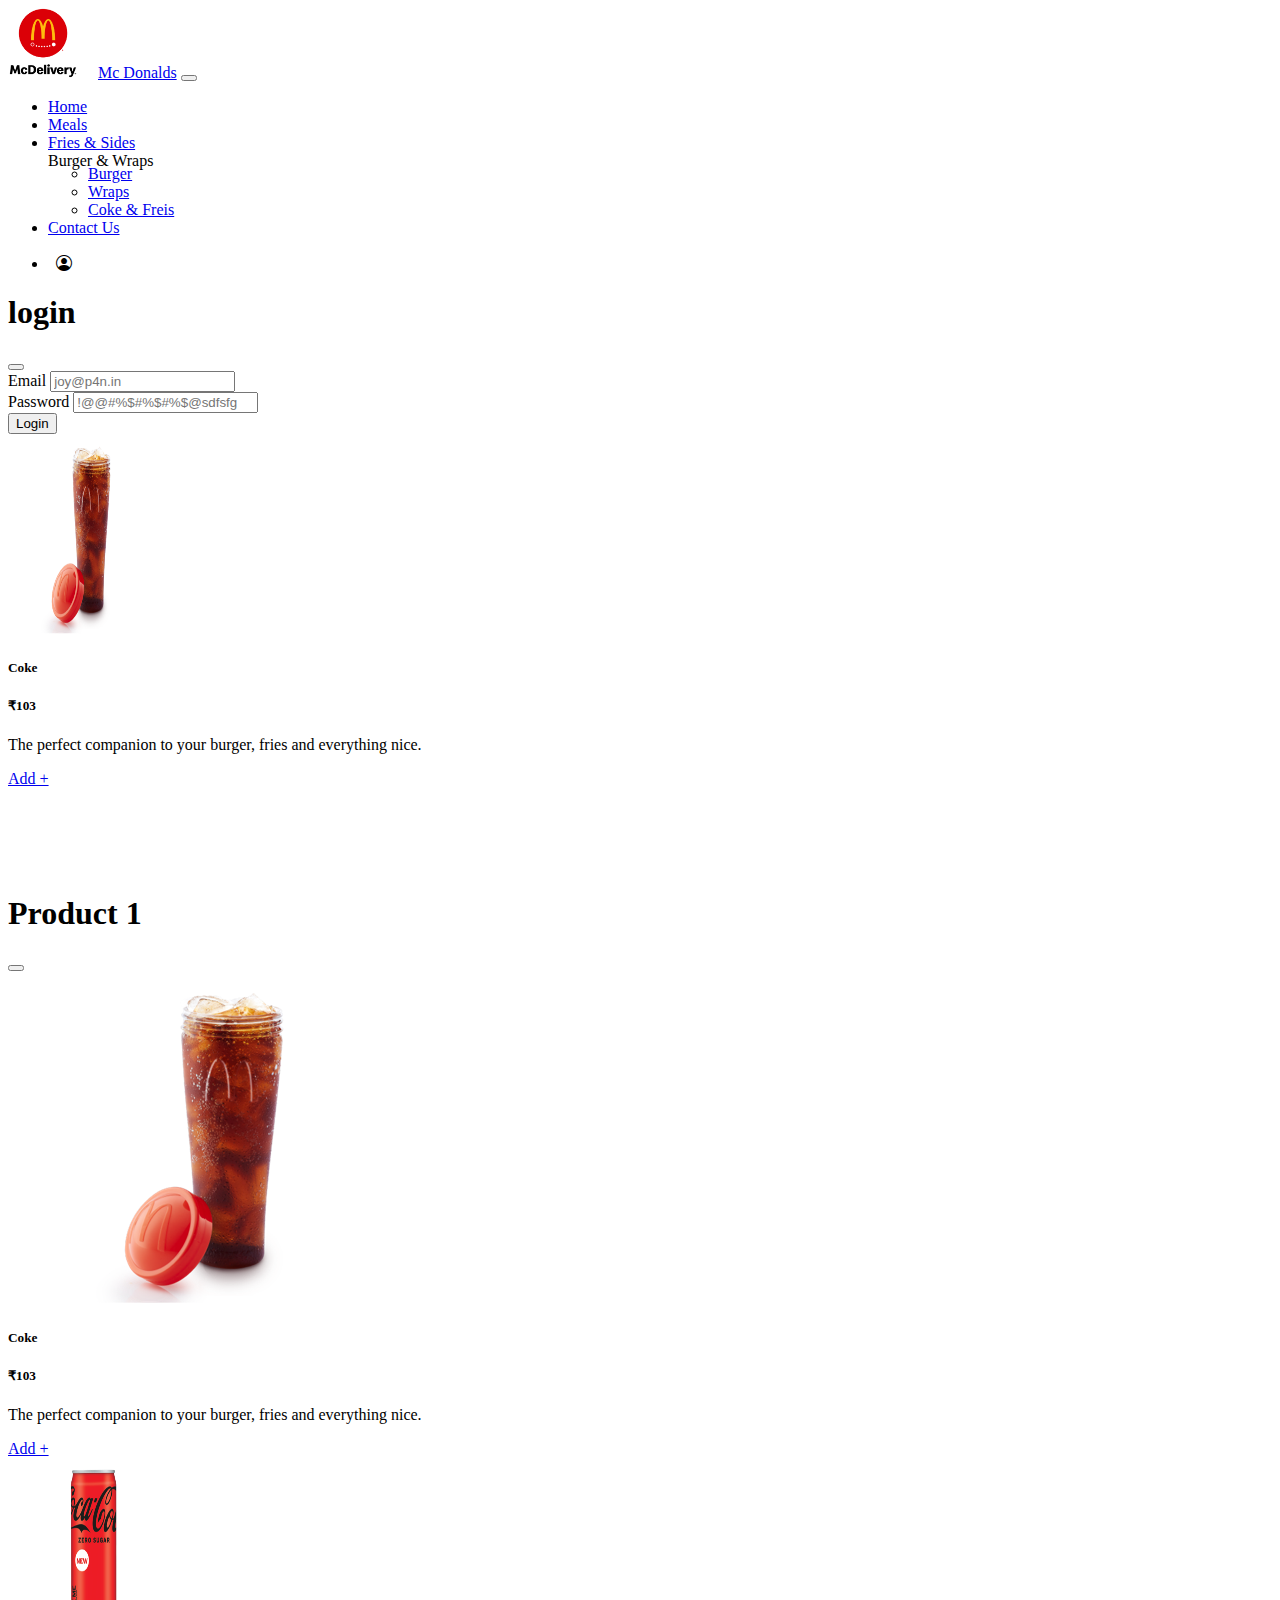
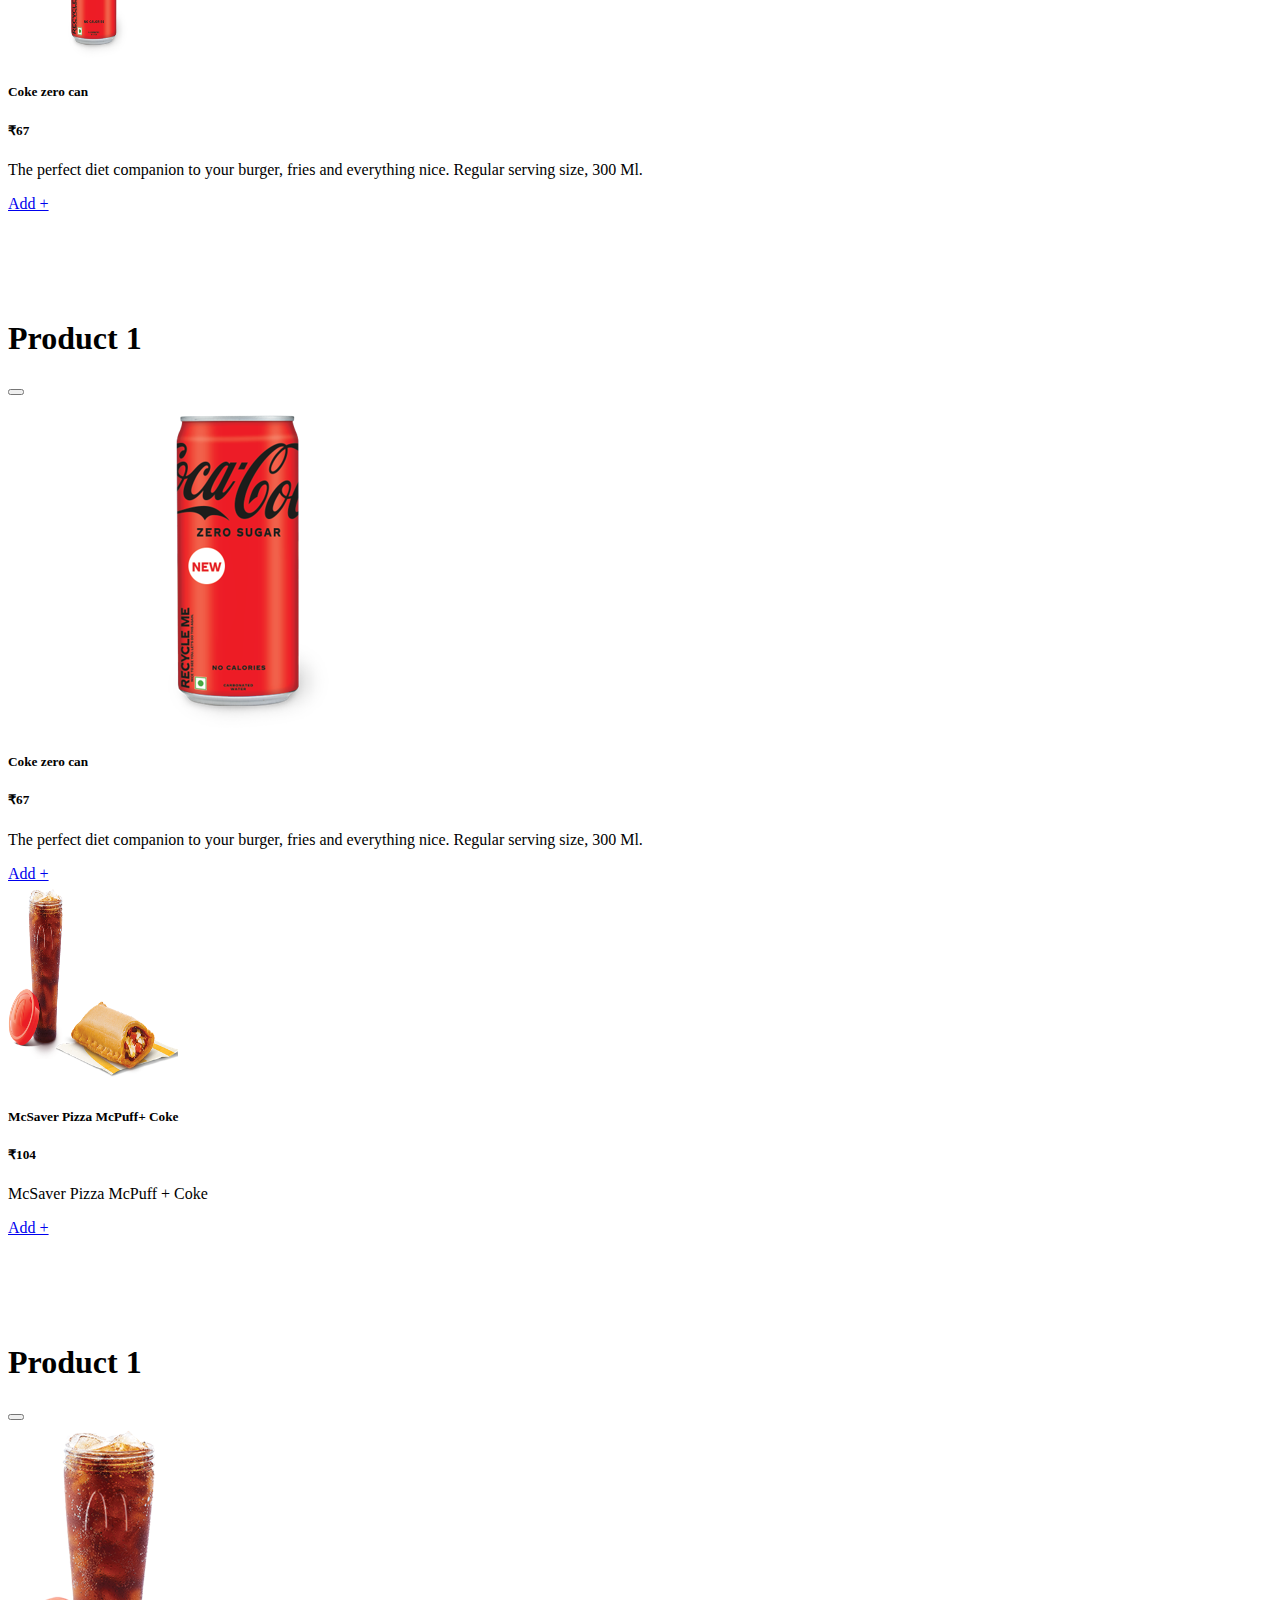
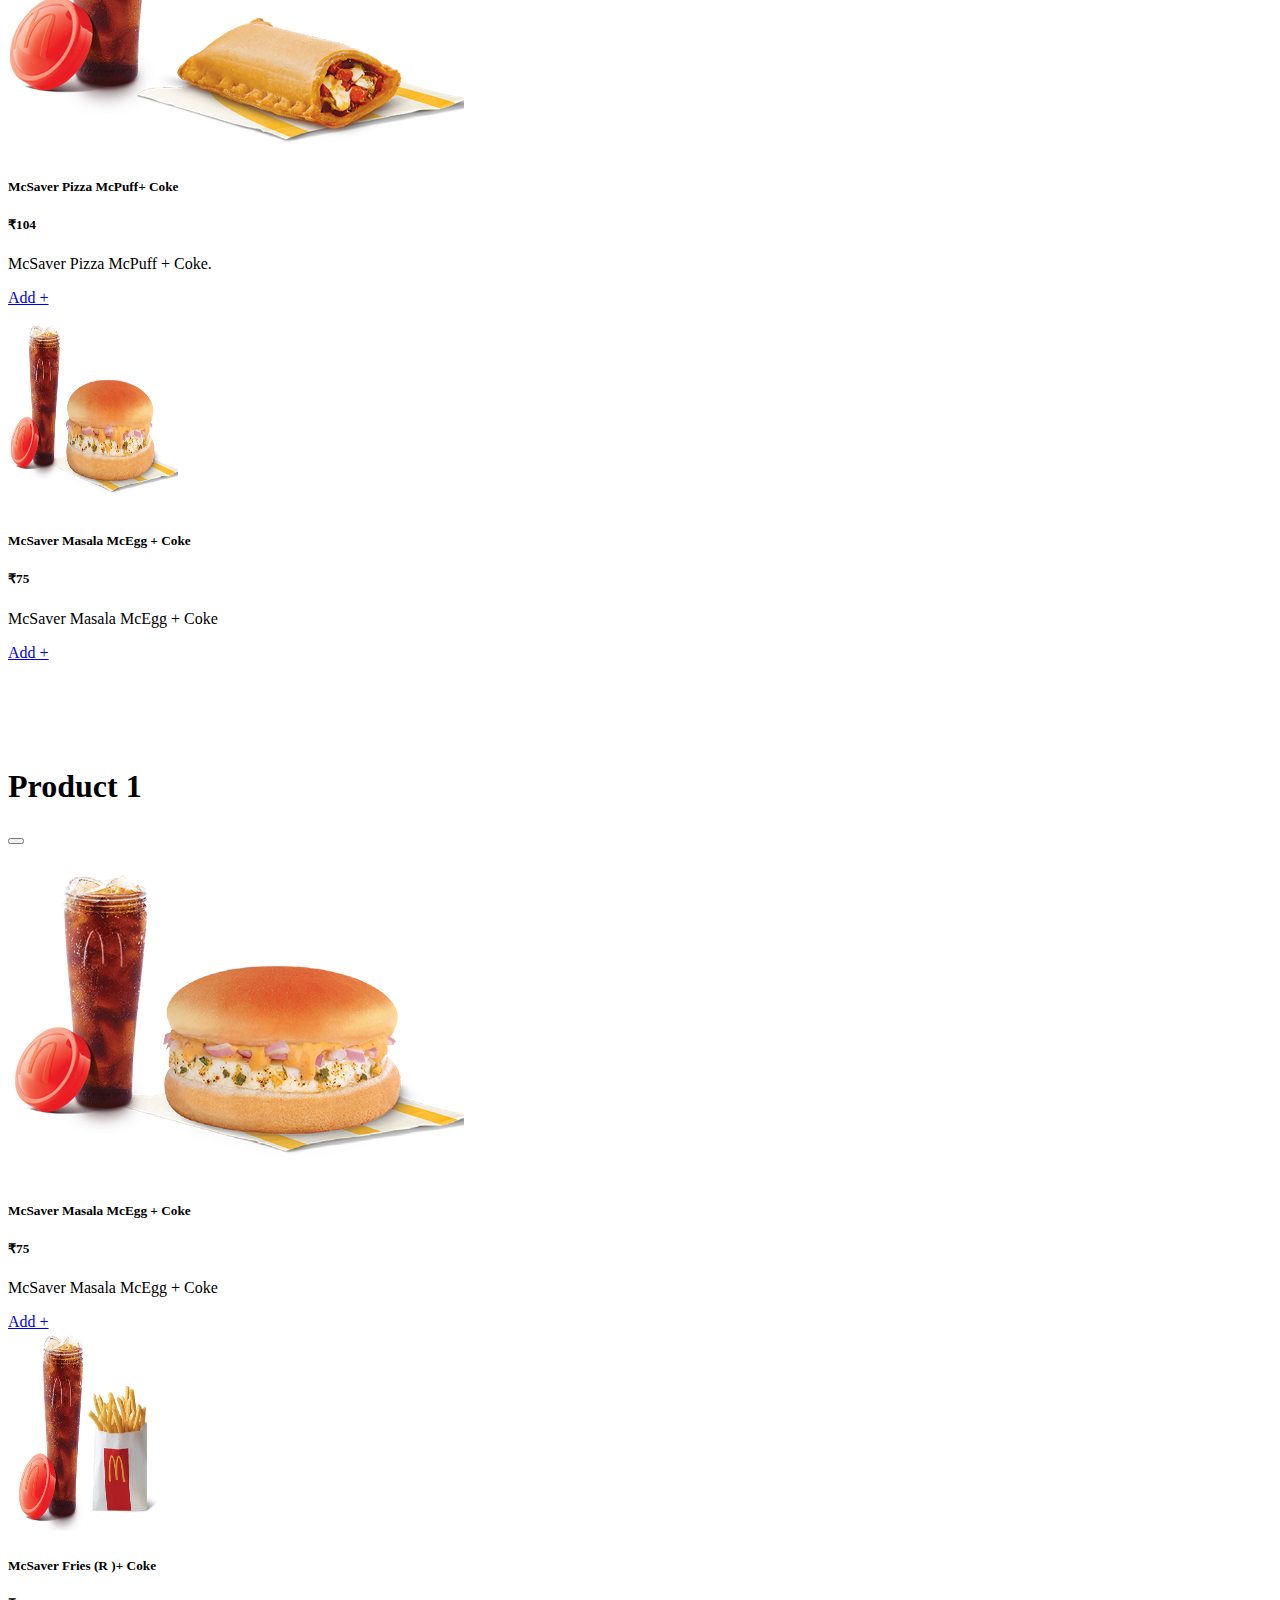
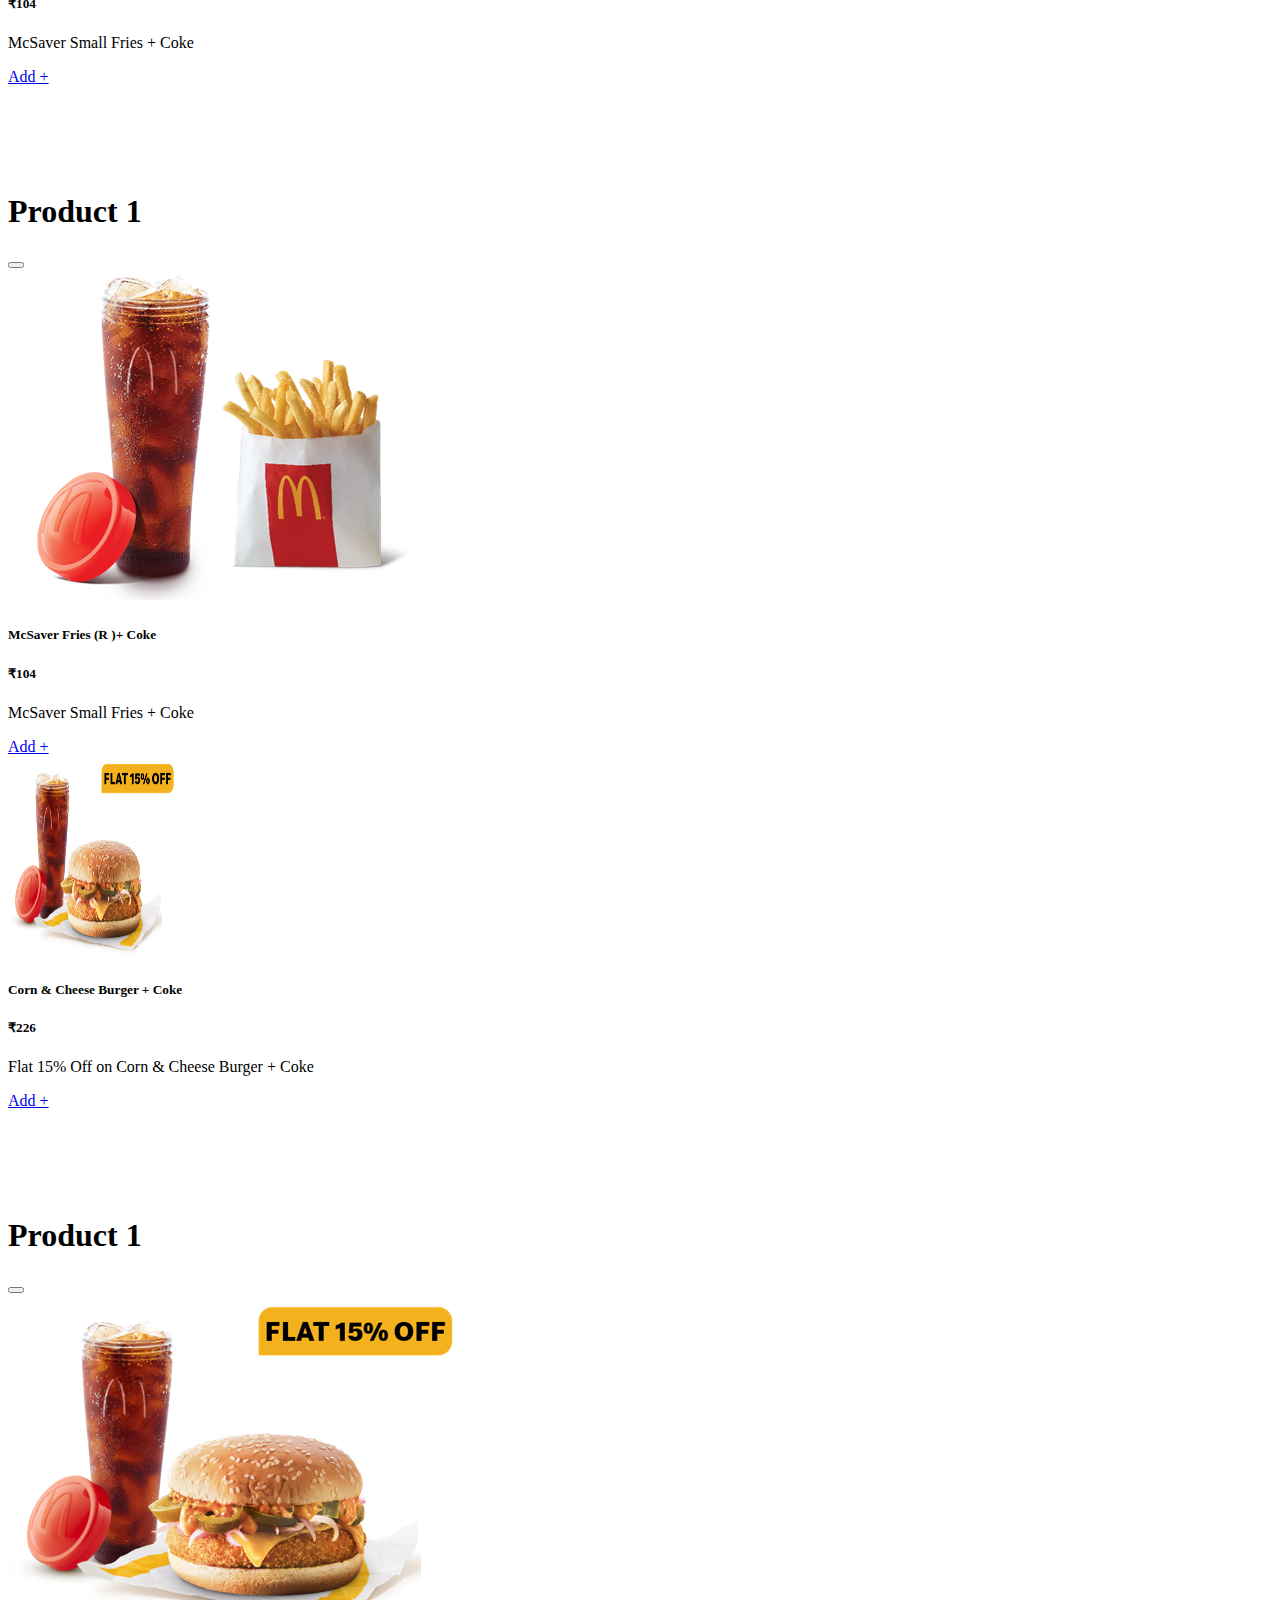
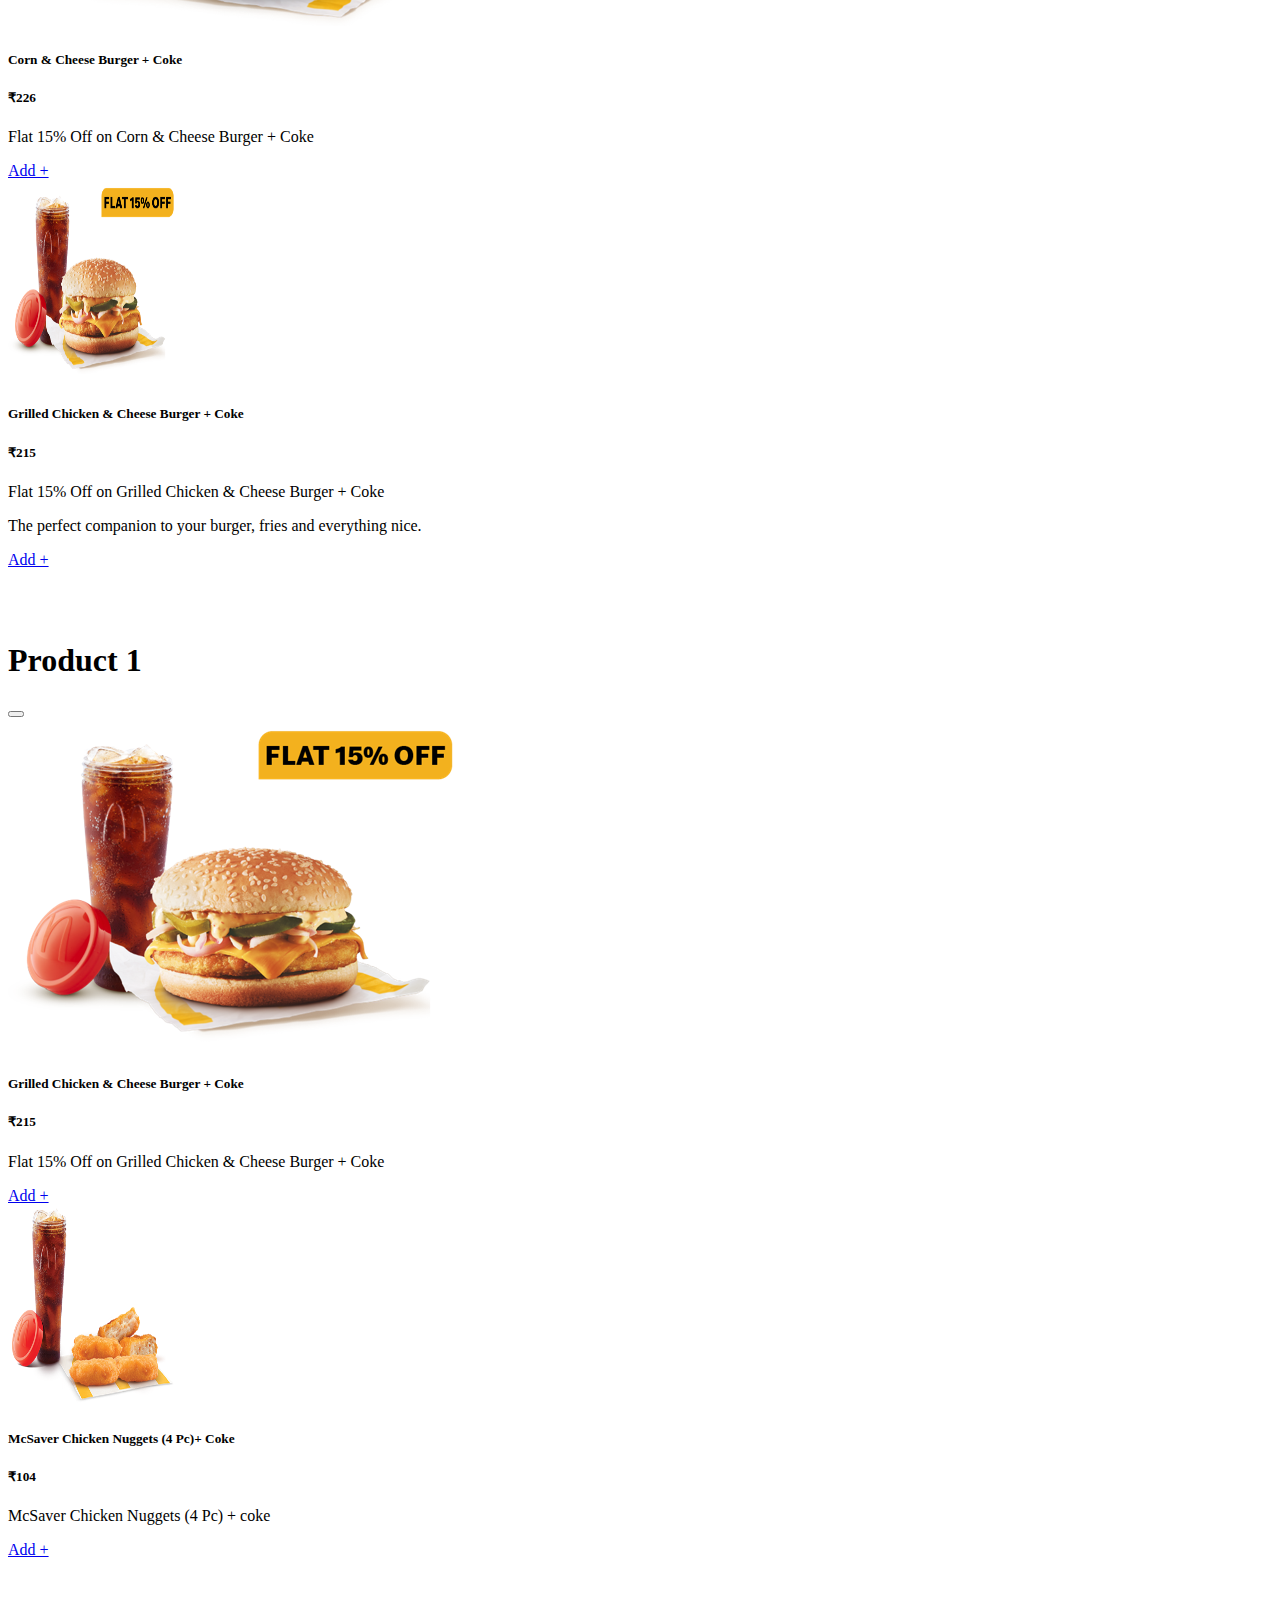
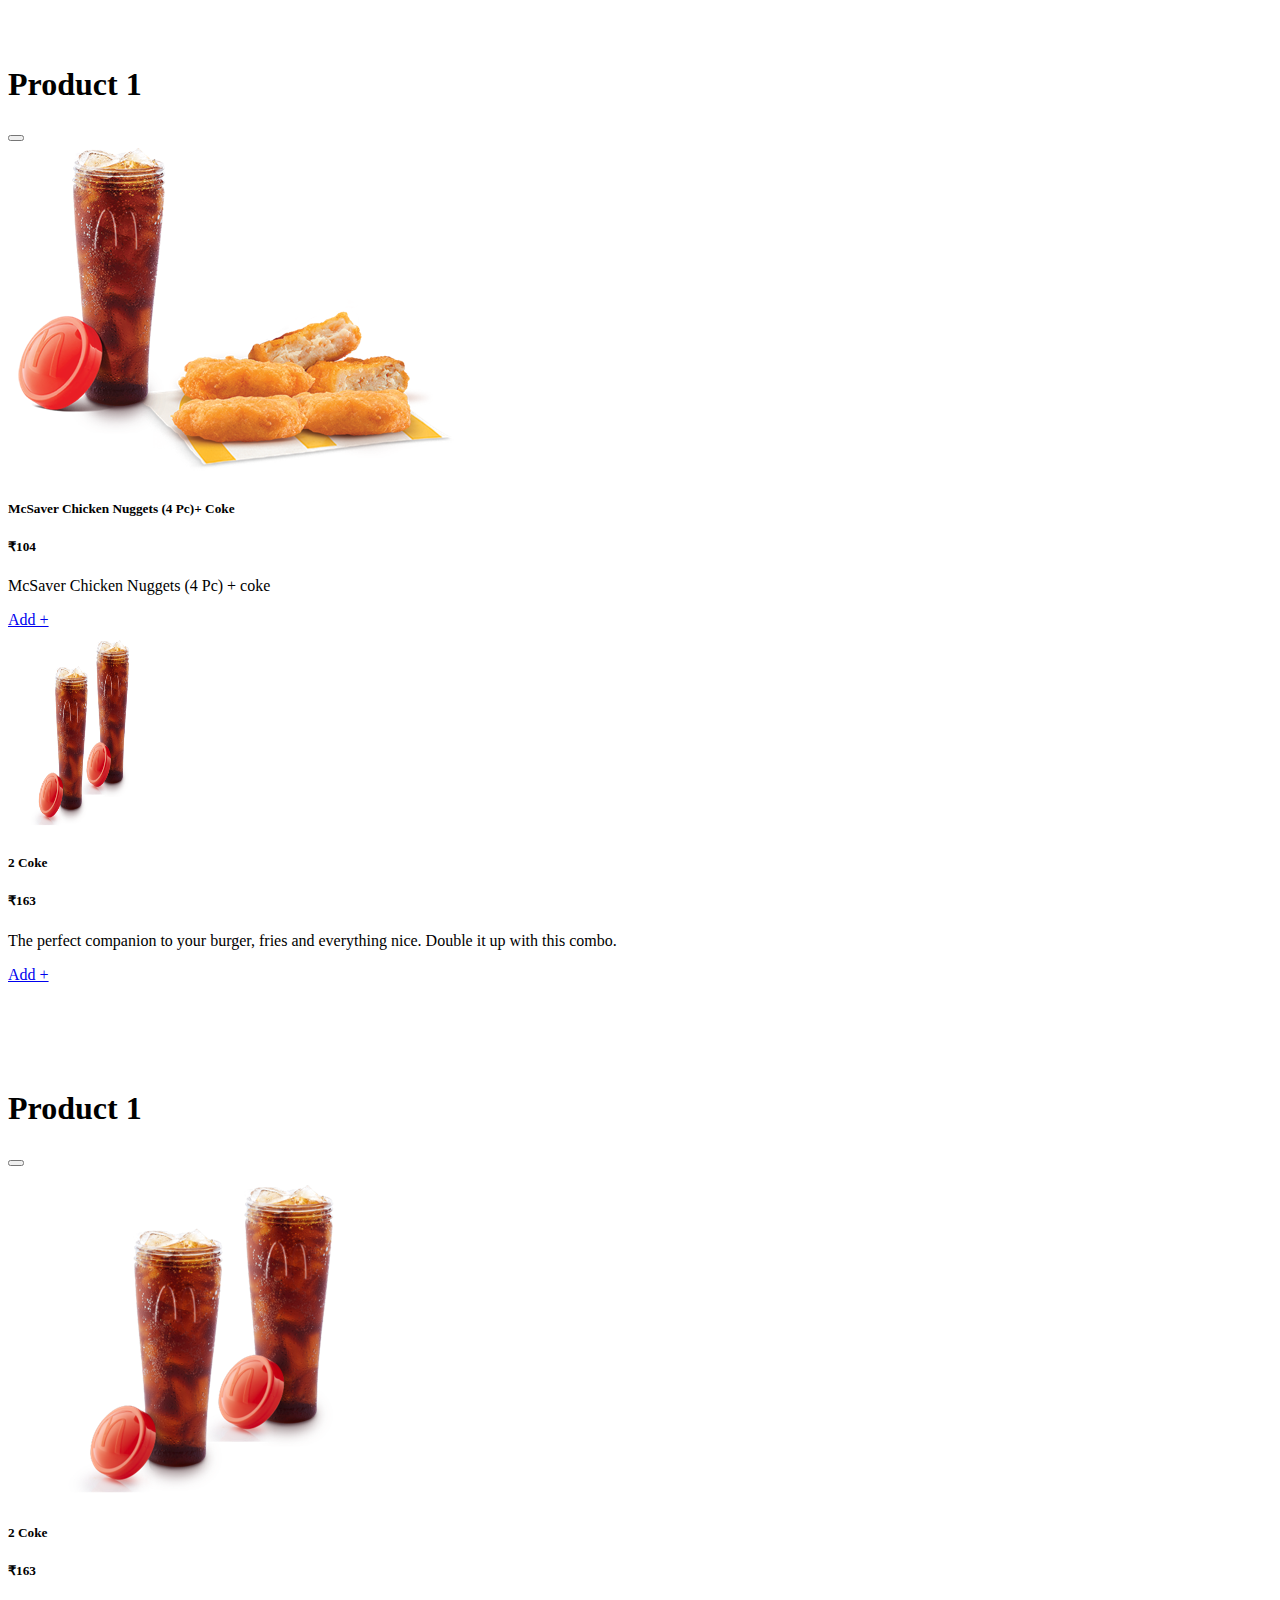
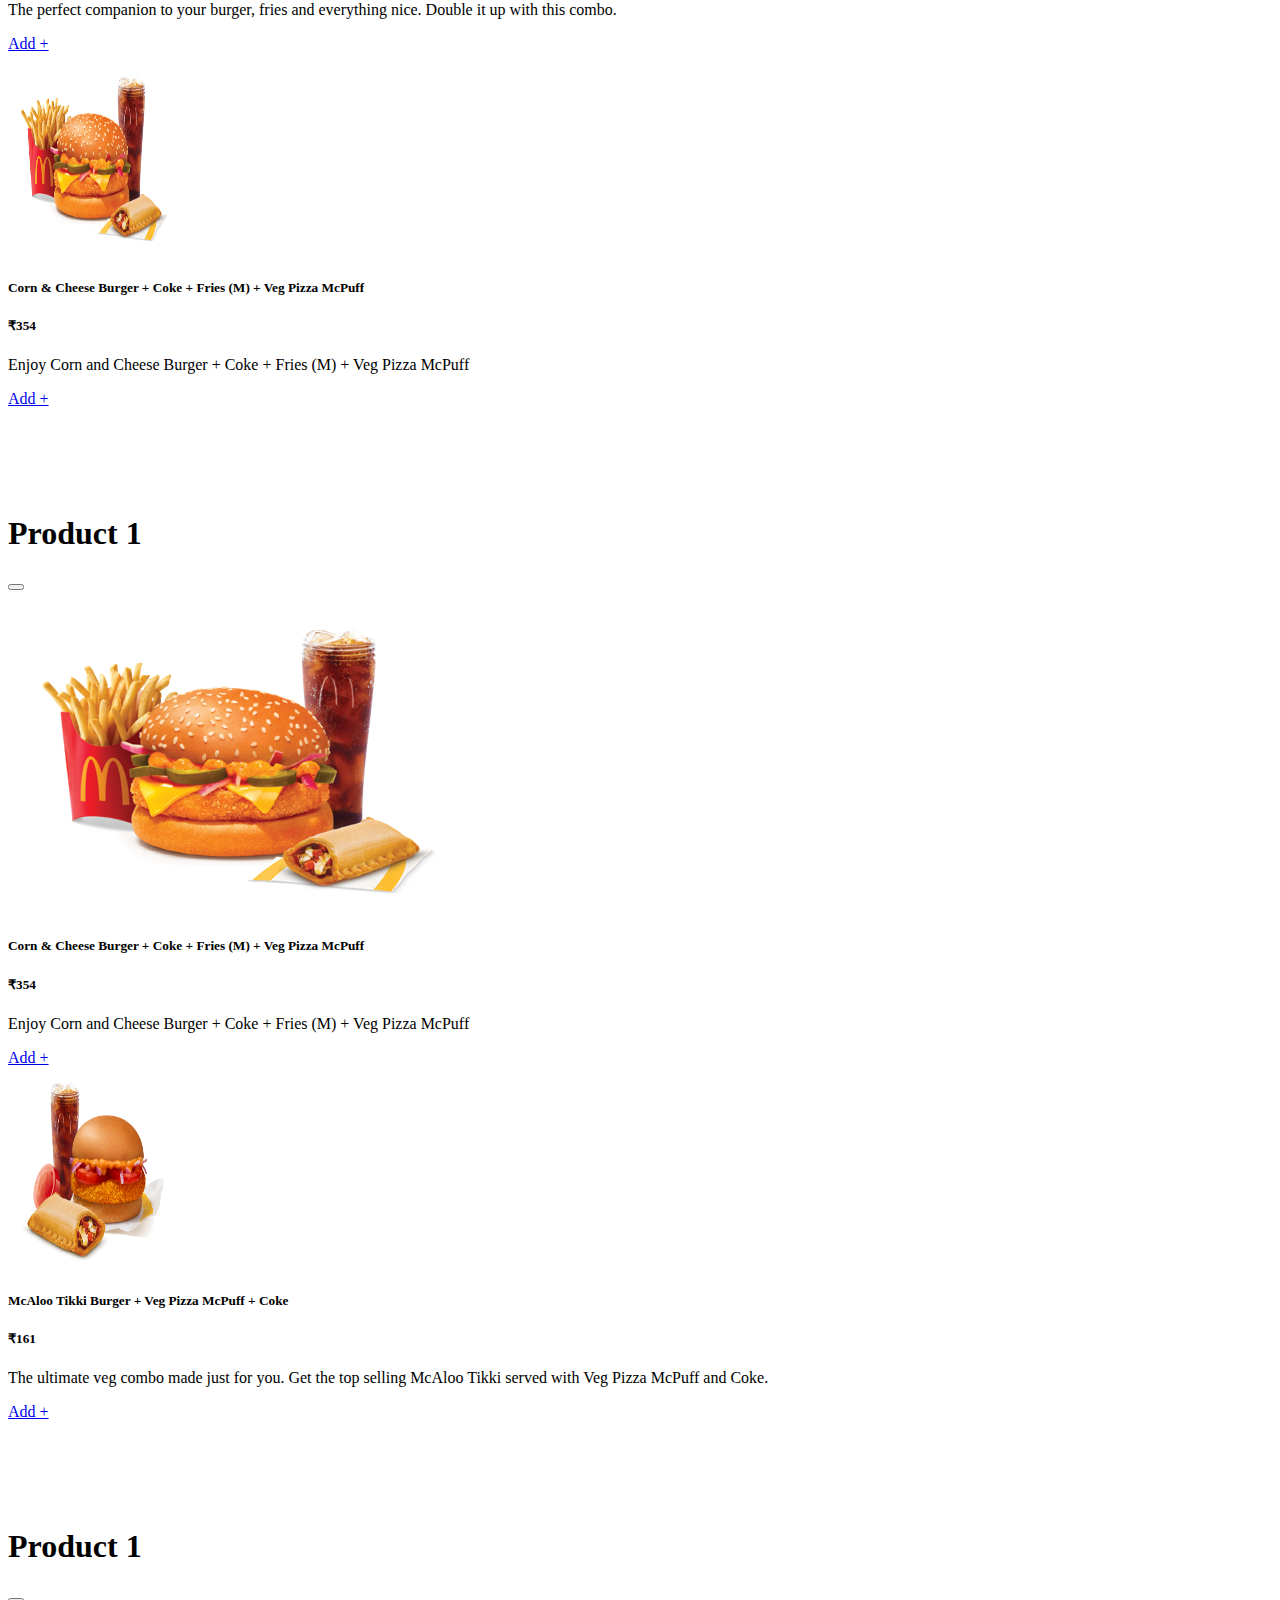
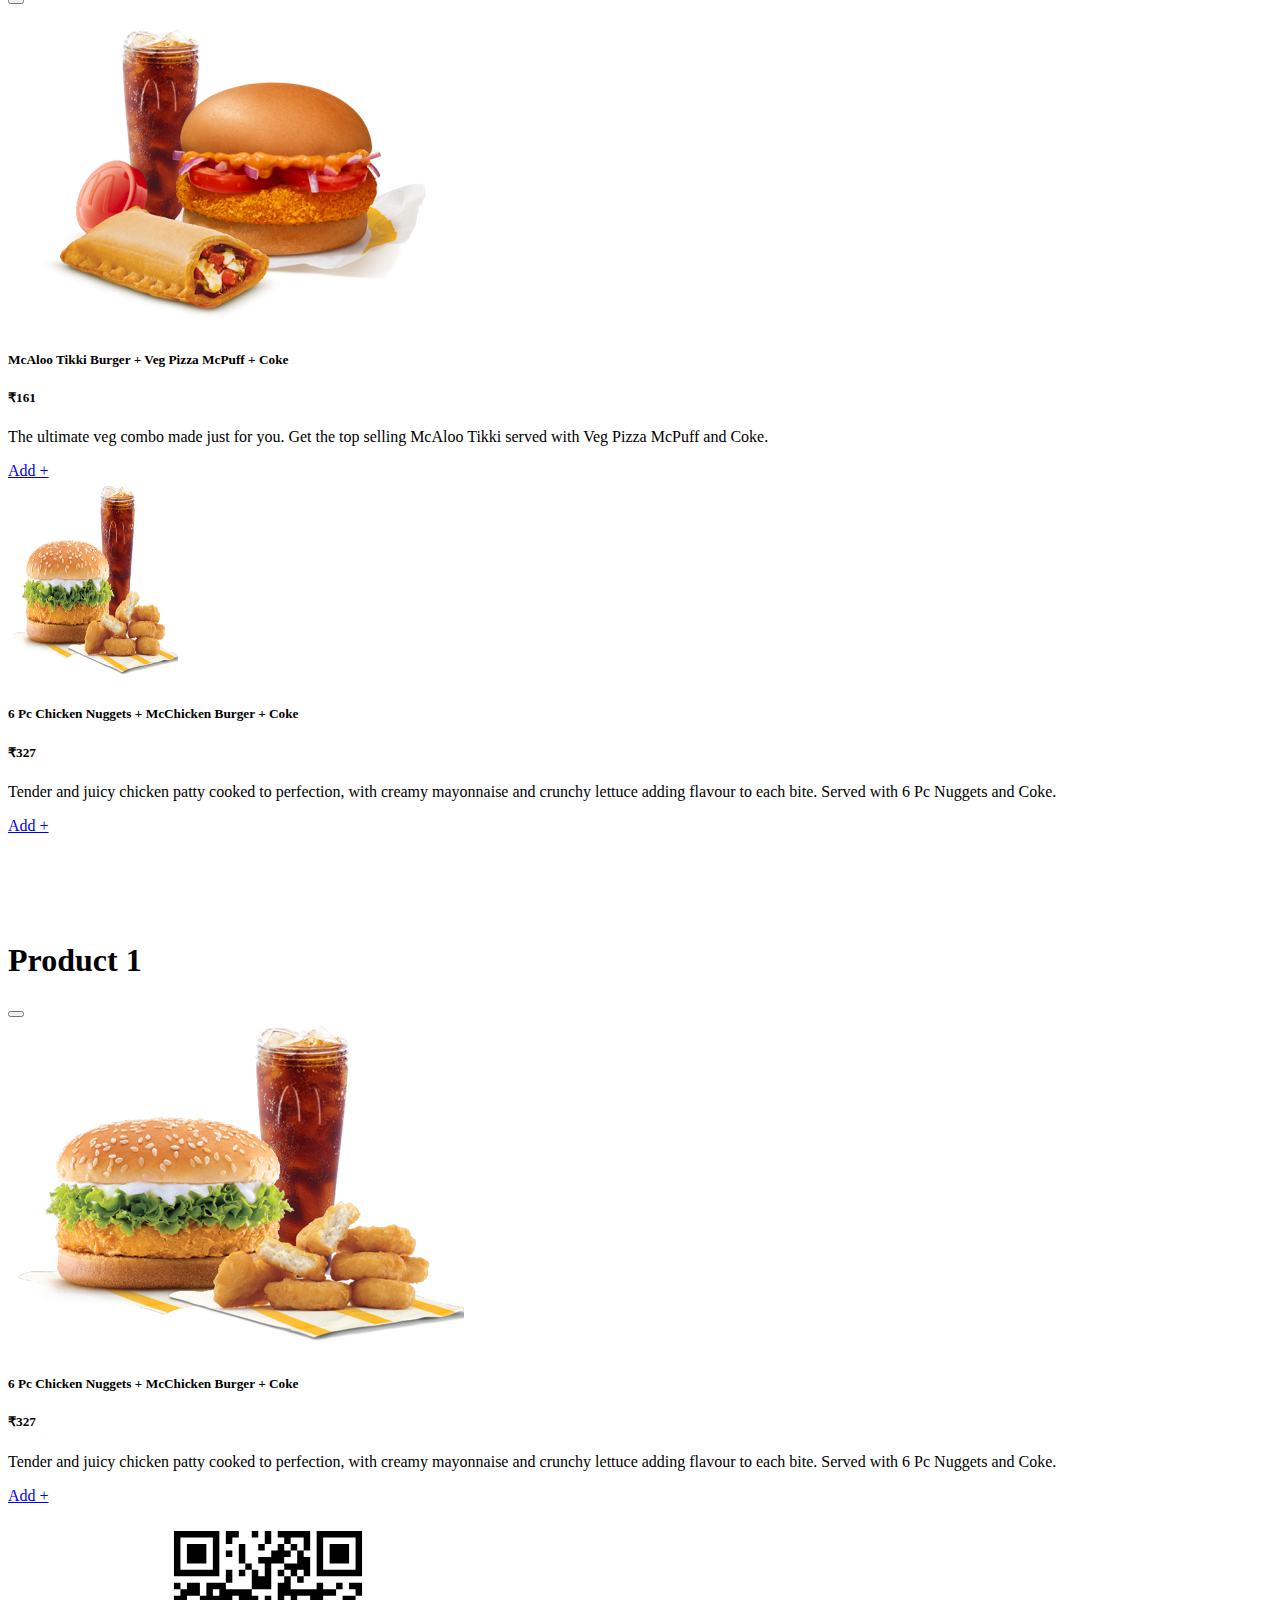
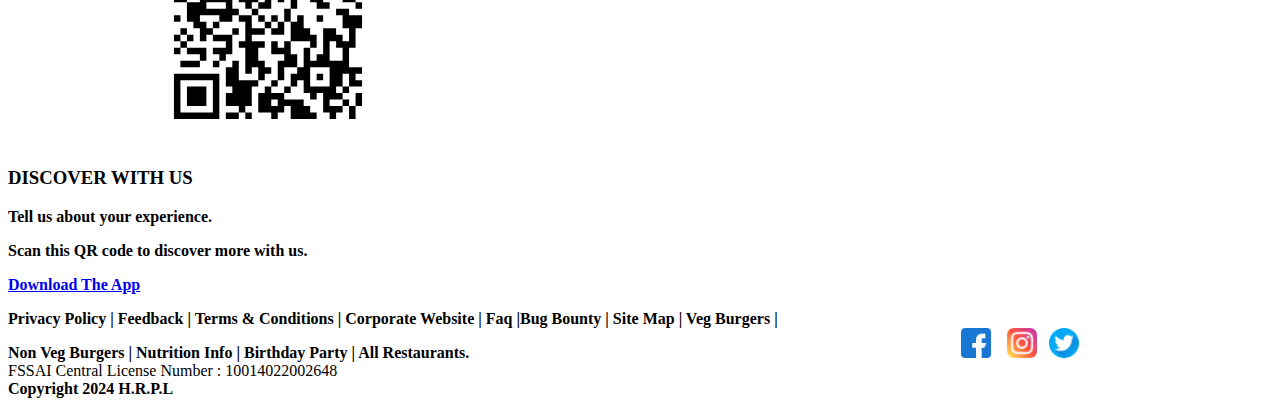
<file: coke & cokies.html>
<!DOCTYPE html>
<html lang="en">
<head>
    <meta charset="UTF-8">
    <meta name="viewport" content="width=device-width, initial-scale=1.0">
    <title>Mc McDonald’s</title>

    <link href="https://cdn.jsdelivr.net/npm/bootstrap@5.3.2/dist/css/bootstrap.min.css" rel="stylesheet" integrity="sha384-T3c6CoIi6uLrA9TneNEoa7RxnatzjcDSCmG1MXxSR1GAsXEV/Dwwykc2MPK8M2HN" crossorigin="anonymous">
    <script src="https://cdn.jsdelivr.net/npm/bootstrap@5.3.2/dist/js/bootstrap.bundle.min.js" integrity="sha384-C6RzsynM9kWDrMNeT87bh95OGNyZPhcTNXj1NW7RuBCsyN/o0jlpcV8Qyq46cDfL" crossorigin="anonymous"></script>
    <link rel="stylesheet" href="https://cdn.jsdelivr.net/npm/bootstrap-icons@1.11.3/font/bootstrap-icons.min.css">
    <link rel="stylesheet" href="https://cdn.jsdelivr.net/npm/bootstrap-icons@1.11.3/font/bootstrap-icons.min.css">

    <!-- CSS File -->
    <link rel="stylesheet" href="coke.css">
</head>
<body>
    
<!-- nav bar -->
<nav class="navbar navbar-expand-lg bg-none  ">

  <div class="container">
    
      <img src="images/McDeliveryLogo.png" height="70" width="70">
      &nbsp;
      &nbsp;
      <a class="navbar-brand text-primary-emphasis fs-4" href="#">Mc Donalds</a>
      <button class="navbar-toggler text-white" type="button" data-bs-toggle="collapse" data-bs-target="#navbarNav" aria-controls="navbarNav" aria-expanded="false" aria-label="Toggle navigation">
          <span class="navbar-toggler-icon"></span>
      </button>

      <div class="collapse navbar-collapse" id="navbarNav">
          <ul class="navbar-nav">
            <li class="nav-item bg-white ps-3 pe-3 text-center m-2 ">
              <a class="nav-link active text-primary-emphasis  " href="index.html">Home</a>
            </li>
            <li class="nav-item bg-white ps-3 pe-3 text-center m-2 ">
              <a class="nav-link active text-primary-emphasis  " href="meal.html">
                  Meals</a>
            </li>
            <li class="nav-item bg-white  ps-3 pe-3 text-center m-2">
              <a class="nav-link active text-primary-emphasis" href="Fries & Sides.html">
                  Fries & Sides</a>
            </li>
            
              <!-- Dropdown -->

<div class="nav-item dropdown">
<a class="btn dropdown-toggle bg-white pt-lg-3  ps-3 pe-3 text-center text-primary-emphasis nav-link" data-bs-toggle="dropdown" aria-expanded="false">Burger & Wraps</a>
<ul class="dropdown-menu" style="margin-top: -5px;">
<li><a class="dropdown-item text-primary " href="Burger.html">Burger</a></li>
<li><a class="dropdown-item text-primary " href="wraps.html">Wraps</a></li>
<li><a class="dropdown-item text-primary " href="coke & cokies.html">Coke & Freis</a></li>
</ul>
</div>



<!-- <li class="nav-item bg-white ps-3 pe-3 text-center m-2 ">
<a class="nav-link active text-primary-emphasis" href="map.html"> Map</a>
</li> -->

<li class="nav-item bg-white ps-3 pe-3 text-center m-2 ">
              <a class="nav-link active text-primary-emphasis" href="Contact Us.html"> Contact Us</a>
            </li>
            &nbsp;
            &nbsp;
            &nbsp;
            &nbsp;
            &nbsp;
            &nbsp;
            <li class="nav-item fs-1" data-bs-toggle="modal" data-bs-target="#login">
              &nbsp;
              <i class="bi bi-person-circle"></i>
              </a>
            </li>
</ul>
</div>
</div>

<!-- modal logi -->
<div class="modal" id="login">


  <div class="modal-dialog modal-dialog-centered">
    <div class="modal-content">
      <div class="modal-header">
        <h1 class="modal-title">login</h1>
        <button type="button" class="btn-close" data-bs-dismiss="modal" aria-label="Close"></button>
      </div>
      <div class="modal-body">
       
        <form>

          <div class="mb-2">

            <label class="form-label">Email</label>
            <input type="email" class="form-control" placeholder="joy@p4n.in"/>
          </div>

          <div class="mb-2">

            <label class="form-label">Password</label>
            <input type="password" class="form-control" placeholder="!@@#%$#%$#%$@sdfsfg"/>
          </div>

        </form>


    </div>


    <div class="modal-footer">
     
      <button type="button" class="btn btn-primary">Login</button>
    </div>

  </div>

</div>

</div>
</nav>
</div>

<!-- Card 01 -->
<div class="container-fluid ">
<div class="row">

  <div class="col-sm-4 mt-3 p-5">
    <div class="card">
      <div class="card">
        <img src="images/coke1.png" width="170"height="200" class="card-img-top" alt="..">
        <div class="card-body">
          <h5 class="card-title text-primary-emphasis ">Coke</h5>
          <h5>₹103</h5>
  
          <p class="card-text">The perfect companion to your burger, fries and everything nice.</p>
          <a href="#" class="btn btn-warning width-50" data-bs-toggle="modal" data-bs-target="#image1">Add +</a>
        </div>
      </div>
    </div>
  </div>



<div class="modal" id="image1">

  <div class="modal-dialog">
    <div class="modal-content">
      <div class="modal-header">
        <h1 class="modal-title fs-5" id="exampleModalLabel">Product 1</h1>
        <button type="button" class="btn-close" data-bs-dismiss="modal" aria-label="Close"></button>
      </div>
      <div class="modal-body">
        <img src="images/coke1.png" class="img-fluid " alt="..">
        <h5 class="card-title text-primary-emphasis ">Coke</h5>
        <h5>₹103</h5>
        <p class="card-text">The perfect companion to your burger, fries and everything nice.</p>
        <a href="#" class="btn btn-warning width-100" data-bs-toggle="modal" data-bs-target="#image1">Add +</a>
      </div>
    </div>
  </div>
</div>

<!-- Card 02 -->

    <div class="col-sm-4 mt-3 p-5">
  
      <div class="card">
        <div class="card">
          <img src="images/coke2.png" width="170"height="200" class="card-img-top" alt="..">
          <div class="card-body">
            <h5 class="card-title text-primary-emphasis ">Coke zero can
            </h5>
            <h5>₹67
            </h5>
    
            <p class="card-text">The perfect diet companion to your burger, fries and everything nice. Regular serving size, 300 Ml.

            </p>
            <a href="#" class="btn btn-warning width-50" data-bs-toggle="modal" data-bs-target="#image2">Add +</a>
          </div>
        </div>
      </div>
    </div>
  
  
  <div class="modal" id="image2">
  
    <div class="modal-dialog">
      <div class="modal-content">
        <div class="modal-header">
          <h1 class="modal-title fs-5" id="exampleModalLabel">Product 1</h1>
          <button type="button" class="btn-close" data-bs-dismiss="modal" aria-label="Close"></button>
        </div>
        <div class="modal-body">
          <img src="images/coke2.png" class="img-fluid " alt="..">
          <h5 class="card-title text-primary-emphasis">Coke zero can</h5>
          <h5>₹67
          </h5>
          <p class="card-text">The perfect diet companion to your burger, fries and everything nice. Regular serving size, 300 Ml.</p>
          <a href="#" class="btn btn-warning width-100" data-bs-toggle="modal" data-bs-target="#image2">Add +</a>
        </div>
      </div>
    </div>
  
  </div>

  <!-- Card 03 -->

    <div class="col-sm-4 mt-3 p-5">
      <div class="card">
        <div class="card">
          <img src="images/coke3.png" width="170"height="200" class="card-img-top" alt="..">
          <div class="card-body">
            <h5 class="card-title text-primary-emphasis ">McSaver Pizza McPuff+ Coke</h5>
            <h5>₹104
            </h5>
    
            <p class="card-text">McSaver Pizza McPuff + Coke
            </p>
            <a href="#" class="btn btn-warning width-50" data-bs-toggle="modal" data-bs-target="#image3">Add +</a>
          </div>
        </div>
      </div>
    </div>
  
  
  <div class="modal" id="image3">
  
    <div class="modal-dialog">
      <div class="modal-content">
        <div class="modal-header">
          <h1 class="modal-title fs-5" id="exampleModalLabel">Product 1</h1>
          <button type="button" class="btn-close" data-bs-dismiss="modal" aria-label="Close"></button>
        </div>
        <div class="modal-body">
          <img src="images/coke3.png" class="img-fluid " alt="..">
          <h5 class="card-title text-primary-emphasis ">McSaver Pizza McPuff+ Coke</h5>
          <h5>₹104
          </h5>
          <p class="card-text">McSaver Pizza McPuff + Coke.</p>
          <a href="#" class="btn btn-warning width-100" data-bs-toggle="modal" data-bs-target="#image3">Add +</a>
        </div>
      </div>
    </div>
  
  </div>

  <!-- Card 04 -->

    <div class="col-sm-4 mt-3 p-5">
      <div class="card">
        <div class="card">
          <img src="images/coke4.png" width="170"height="200" class="card-img-top" alt="..">
          <div class="card-body">
            <h5 class="card-title text-primary-emphasis ">McSaver Masala McEgg + Coke
            </h5>
            <h5>₹75
            </h5>
    
            <p class="card-text">McSaver Masala McEgg + Coke

            </p>
            <a href="#" class="btn btn-warning width-50" data-bs-toggle="modal" data-bs-target="#image4">Add +</a>
          </div>
        </div>
      </div>
    </div>
  
  <div class="modal" id="image4">
  
    <div class="modal-dialog">
      <div class="modal-content">
        <div class="modal-header">
          <h1 class="modal-title fs-5" id="exampleModalLabel">Product 1</h1>
          <button type="button" class="btn-close" data-bs-dismiss="modal" aria-label="Close"></button>
        </div>
        <div class="modal-body">
          <img src="images/coke4.png" class="img-fluid " alt="..">
          <h5 class="card-title text-primary-emphasis ">McSaver Masala McEgg + Coke
          </h5>
          <h5>₹75
          </h5>
          <p class="card-text">McSaver Masala McEgg + Coke

          </p>
          <a href="#" class="btn btn-warning width-100" data-bs-toggle="modal" data-bs-target="#image4">Add +</a>
        </div>
      </div>
    </div>
  
  </div>

  <!-- Card 05 -->

    <div class="col-sm-4 mt-3 p-5">
      <div class="card">
        <div class="card">
          <img src="images/coke5.png" width="170"height="200" class="card-img-top" alt="..">
          <div class="card-body">
            <h5 class="card-title text-primary-emphasis ">McSaver Fries (R )+ Coke
            </h5>
            <h5>₹104
            </h5>
    
            <p class="card-text">McSaver Small Fries + Coke

            </p>
            <a href="#" class="btn btn-warning width-50" data-bs-toggle="modal" data-bs-target="#image5">Add +</a>
          </div>
        </div>
      </div>
    </div>
  
  
  <div class="modal" id="image5">
    <div class="modal-dialog">
      <div class="modal-content">
        <div class="modal-header">
          <h1 class="modal-title fs-5" id="exampleModalLabel">Product 1</h1>
          <button type="button" class="btn-close" data-bs-dismiss="modal" aria-label="Close"></button>
        </div>
        <div class="modal-body">
          <img src="images/coke5.png" class="img-fluid " alt="..">
          <h5 class="card-title text-primary-emphasis ">McSaver Fries (R )+ Coke
          </h5>
          <h5>₹104
          </h5>
          <p class="card-text">McSaver Small Fries + Coke

          </p>
          <a href="#" class="btn btn-warning width-100" data-bs-toggle="modal" data-bs-target="#image5">Add +</a>
        </div>
      </div>
    </div>
  
  </div>

  <!-- Card 06 -->

    <div class="col-sm-4 mt-3 p-5"> 
      <div class="card">
        <div class="card">
          <img src="images/coke6.png" width="170"height="200" class="card-img-top" alt="..">
          <div class="card-body">
            <h5 class="card-title text-primary-emphasis ">Corn & Cheese Burger + Coke
            </h5>
            <h5>₹226
            </h5>
    
            <p class="card-text">Flat 15% Off on Corn & Cheese Burger + Coke

            </p>
            <a href="#" class="btn btn-warning width-50" data-bs-toggle="modal" data-bs-target="#image6">Add +</a>
          </div>
        </div>
      </div>
    </div>
  
  
  <div class="modal" id="image6">
    <div class="modal-dialog">
      <div class="modal-content">
        <div class="modal-header">
          <h1 class="modal-title fs-5" id="exampleModalLabel">Product 1</h1>
          <button type="button" class="btn-close" data-bs-dismiss="modal" aria-label="Close"></button>
        </div>
        <div class="modal-body">
          <img src="images/coke6.png" class="img-fluid " alt="..">
          <h5 class="card-title text-primary-emphasis ">Corn & Cheese Burger + Coke
          </h5>
          <h5>₹226
          </h5>
          <p class="card-text">Flat 15% Off on Corn & Cheese Burger + Coke

          </p>
          <a href="#" class="btn btn-warning width-100" data-bs-toggle="modal" data-bs-target="#image6">Add +</a>
        </div>
      </div>
    </div>
  
  </div>

  <!-- Card 07 -->

    <div class="col-sm-4 mt-3 p-5"> 
      <div class="card">
        <div class="card">
          <img src="images/coke7.png" width="170"height="200" class="card-img-top" alt="..">
          <div class="card-body">
            <h5 class="card-title text-primary-emphasis ">Grilled Chicken & Cheese Burger + Coke
            </h5>
            <h5>₹215
            </h5>
            Flat 15% Off on Grilled Chicken & Cheese Burger + Coke


            <p class="card-text">The perfect companion to your burger, fries and everything nice.</p>
            <a href="#" class="btn btn-warning width-50" data-bs-toggle="modal" data-bs-target="#image7">Add +</a>
          </div>
        </div>
      </div>
    </div>
  
  
  <div class="modal" id="image7"> 
    <div class="modal-dialog">
      <div class="modal-content">
        <div class="modal-header">
          <h1 class="modal-title fs-5" id="exampleModalLabel">Product 1</h1>
          <button type="button" class="btn-close" data-bs-dismiss="modal" aria-label="Close"></button>
        </div>
        <div class="modal-body">
          <img src="images/coke7.png" class="img-fluid " alt="..">
          <h5 class="card-title text-primary-emphasis ">Grilled Chicken & Cheese Burger + Coke
          </h5>
          <h5>₹215
          </h5>
          <p class="card-text">Flat 15% Off on Grilled Chicken & Cheese Burger + Coke

          </p>
          <a href="#" class="btn btn-warning width-100" data-bs-toggle="modal" data-bs-target="#image7">Add +</a>
        </div>
      </div>
    </div>
  
  </div>

  <!-- Card 08 -->
    <div class="col-sm-4 mt-3 p-5">
      <div class="card">
        <div class="card">
          <img src="images/coke8.png" width="170"height="200" class="card-img-top" alt="..">
          <div class="card-body">
            <h5 class="card-title text-primary-emphasis "> McSaver Chicken Nuggets (4 Pc)+ Coke

            </h5>
            <h5>₹104
            </h5>
    
            <p class="card-text">McSaver Chicken Nuggets (4 Pc) + coke

            </p>
            <a href="#" class="btn btn-warning width-50" data-bs-toggle="modal" data-bs-target="#image8">Add +</a>
          </div>
        </div>
      </div>
    </div>
  
  <div class="modal" id="image8">
  
    <div class="modal-dialog">
      <div class="modal-content">
        <div class="modal-header">
          <h1 class="modal-title fs-5" id="exampleModalLabel">Product 1</h1>
          <button type="button" class="btn-close" data-bs-dismiss="modal" aria-label="Close"></button>
        </div>
        <div class="modal-body">
          <img src="images/coke8.png" class="img-fluid " alt="..">
          <h5 class="card-title text-primary-emphasis ">McSaver Chicken Nuggets (4 Pc)+ Coke
          </h5>
          <h5>₹104
          </h5>
          <p class="card-text">McSaver Chicken Nuggets (4 Pc) + coke

          </p>
          <a href="#" class="btn btn-warning width-100" data-bs-toggle="modal" data-bs-target="#image8">Add +</a>
        </div>
      </div>
    </div>
  
  </div>

  <!-- Card 09 -->

    <div class="col-sm-4 mt-3 p-5">
      <div class="card">
        <div class="card">
          <img src="images/coke9.png" width="170"height="200" class="card-img-top" alt="..">
          <div class="card-body">
            <h5 class="card-title text-primary-emphasis ">2 Coke
            </h5>
            <h5>₹163
            </h5>
    
            <p class="card-text">The perfect companion to your burger, fries and everything nice. Double it up with this combo.



            </p>
            <a href="#" class="btn btn-warning width-50" data-bs-toggle="modal" data-bs-target="#image9">Add +</a>
          </div>
        </div>
      </div>
    </div>
  
  
  <div class="modal" id="image9">
  
    <div class="modal-dialog">
      <div class="modal-content">
        <div class="modal-header">
          <h1 class="modal-title fs-5" id="exampleModalLabel">Product 1</h1>
          <button type="button" class="btn-close" data-bs-dismiss="modal" aria-label="Close"></button>
        </div>
        <div class="modal-body">
          <img src="images/coke9.png" class="img-fluid " alt="..">
          <h5 class="card-title text-primary-emphasis ">2 Coke
          </h5>
          <h5>₹163
          </h5>
          <p class="card-text">The perfect companion to your burger, fries and everything nice. Double it up with this combo.

          </p>
          <a href="#" class="btn btn-warning width-100" data-bs-toggle="modal" data-bs-target="#image9">Add +</a>
        </div>
      </div>
    </div>
  
  </div>

  <!-- Card 10 -->

    <div class="col-sm-4 mt-3 p-5">
      <div class="card">
        <div class="card">
          <img src="images/coke10.png" width="170"height="200" class="card-img-top" alt="..">
          <div class="card-body">
            <h5 class="card-title text-primary-emphasis ">Corn & Cheese Burger + Coke + Fries (M) + Veg Pizza McPuff
            </h5>
            <h5>₹354
            </h5>
    
            <p class="card-text">Enjoy Corn and Cheese Burger + Coke + Fries (M) + Veg Pizza McPuff

            </p>
            <a href="#" class="btn btn-warning width-50" data-bs-toggle="modal" data-bs-target="#image10">Add +</a>
          </div>
        </div>
      </div>
    </div>
  
  
  <div class="modal" id="image10">
  
    <div class="modal-dialog">
      <div class="modal-content">
        <div class="modal-header">
          <h1 class="modal-title fs-5" id="exampleModalLabel">Product 1</h1>
          <button type="button" class="btn-close" data-bs-dismiss="modal" aria-label="Close"></button>
        </div>
        <div class="modal-body">
          <img src="images/coke10.png" class="img-fluid " alt="..">
          <h5 class="card-title text-primary-emphasis ">Corn & Cheese Burger + Coke + Fries (M) + Veg Pizza McPuff
          </h5>
          <h5>₹354
          </h5>
          <p class="card-text">Enjoy Corn and Cheese Burger + Coke + Fries (M) + Veg Pizza McPuff

          </p>
          <a href="#" class="btn btn-warning width-100" data-bs-toggle="modal" data-bs-target="#image10">Add +</a>
        </div>
      </div>
    </div>
  
  </div>

  <!-- Card 11 -->

    <div class="col-sm-4 mt-3 p-5">
      <div class="card">
        <div class="card">
          <img src="images/coke11.png" width="170"height="200" class="card-img-top" alt="..">
          <div class="card-body">
            <h5 class="card-title text-primary-emphasis ">McAloo Tikki Burger + Veg Pizza McPuff + Coke
            </h5>
            <h5>₹161
            </h5>
    
            <p class="card-text">The ultimate veg combo made just for you. Get the top selling McAloo Tikki served with Veg Pizza McPuff and Coke.

            </p>
            <a href="#" class="btn btn-warning width-50" data-bs-toggle="modal" data-bs-target="#image11">Add +</a>
          </div>
        </div>
      </div>
    </div>
 
  
  <div class="modal" id="image11">
    <div class="modal-dialog">
      <div class="modal-content">
        <div class="modal-header">
          <h1 class="modal-title fs-5" id="exampleModalLabel">Product 1</h1>
          <button type="button" class="btn-close" data-bs-dismiss="modal" aria-label="Close"></button>
        </div>
        <div class="modal-body">
          <img src="images/coke11.png" class="img-fluid " alt="..">
          <h5 class="card-title text-primary-emphasis ">McAloo Tikki Burger + Veg Pizza McPuff + Coke
          </h5>
          <h5>₹161
          </h5>
          <p class="card-text">The ultimate veg combo made just for you. Get the top selling McAloo Tikki served with Veg Pizza McPuff and Coke.

          </p>
          <a href="#" class="btn btn-warning width-100" data-bs-toggle="modal" data-bs-target="#image11">Add +</a>
        </div>
      </div>
    </div>
  
  </div>

  <!-- Card 12 -->

    <div class="col-sm-4 mt-3 p-5">
      <div class="card">
        <div class="card">
          <img src="images/coke12.png" width="170"height="200" class="card-img-top" alt="..">
          <div class="card-body">
            <h5 class="card-title text-primary-emphasis ">6 Pc Chicken Nuggets + McChicken Burger + Coke
            </h5>
            <h5>₹327
            </h5>
    
            <p class="card-text">Tender and juicy chicken patty cooked to perfection, with creamy mayonnaise and crunchy lettuce adding flavour to each bite. Served with 6 Pc Nuggets and Coke.

            </p>
            <a href="#" class="btn btn-warning width-50" data-bs-toggle="modal" data-bs-target="#image12">Add +</a>
          </div>
        </div>
      </div>
    </div>
  </div>  
  </div>
  
  <div class="modal" id="image12">
    <div class="modal-dialog">
      <div class="modal-content">
        <div class="modal-header">
          <h1 class="modal-title fs-5" id="exampleModalLabel">Product 1</h1>
          <button type="button" class="btn-close" data-bs-dismiss="modal" aria-label="Close"></button>
        </div>
        <div class="modal-body">
          <img src="images/coke12.png" class="img-fluid " alt="..">
          <h5 class="card-title text-primary-emphasis ">6 Pc Chicken Nuggets + McChicken Burger + Coke
          </h5>
          <h5>₹327
          </h5>
          <p class="card-text">Tender and juicy chicken patty cooked to perfection, with creamy mayonnaise and crunchy lettuce adding flavour to each bite. Served with 6 Pc Nuggets and Coke.

          </p>
          <a href="#" class="btn btn-warning width-100" data-bs-toggle="modal" data-bs-target="#image12">Add +</a>
        </div>
      </div>
    </div>
  </div>

  </div>
  </div>


<!-- footer-->

<div class="container-fluid bg-warning mt-3">
  <div class="row">
  <div class="col-sm-4 mt-5">
  &nbsp;&nbsp;&nbsp;&nbsp;&nbsp;&nbsp;&nbsp;&nbsp;&nbsp;&nbsp;&nbsp;&nbsp;&nbsp;&nbsp;&nbsp;&nbsp;&nbsp;&nbsp;&nbsp;&nbsp;&nbsp;&nbsp;&nbsp;&nbsp;&nbsp;&nbsp;&nbsp;&nbsp;&nbsp;&nbsp;&nbsp;&nbsp;&nbsp;&nbsp;
    <img src="images/qr code.svg" class="mt-2 bg-white mb-4" height="240" width="240">
  </div>
  
  <div class="col-sm-8 pt-3 mt-5">
    <h3 class="text-danger fs-5 mt-2 "><b>DISCOVER WITH US</b></h3>
    <p class="fs-5 mt-4 "><b>Tell us about your experience.</b> </p>
    <p class="fs-5 mt-0"><b>Scan this QR code to discover more with us.</b></p>
    <a href="#" class="btn btn-dark text-white mb-5 rounded-pill mt-1 fs-5 "><b>Download The App</b></a>
  </div>
  
  </div>
  </div>
  
  <!-- container -->
  <div class="container-fluid   bg-dark">
    <div class="row justify-content-center ">
      <div class="col-sm-12 mt-1  pt-lg-1  ">
        
        <p class="text-white p-5 "><b>Privacy Policy   | Feedback    | Terms & Conditions    | Corporate Website    | Faq |Bug Bounty    | Site Map    | Veg Burgers    |
          <br> Non Veg Burgers    | Nutrition Info    | Birthday Party    |  All Restaurants.</b>&nbsp; &nbsp;&nbsp; &nbsp; &nbsp; &nbsp;
          &nbsp; &nbsp;&nbsp; &nbsp; &nbsp; &nbsp;
          &nbsp; &nbsp;&nbsp; &nbsp; &nbsp; &nbsp;&nbsp; &nbsp; &nbsp; &nbsp;
          &nbsp; &nbsp;&nbsp; &nbsp; &nbsp; &nbsp;
          &nbsp; &nbsp;&nbsp; &nbsp; &nbsp; &nbsp;&nbsp; &nbsp; &nbsp; &nbsp;
          &nbsp; &nbsp;&nbsp; &nbsp; &nbsp; &nbsp;
          &nbsp; &nbsp;&nbsp; &nbsp; &nbsp; &nbsp;&nbsp; &nbsp; &nbsp; &nbsp;
          &nbsp; &nbsp;&nbsp; &nbsp; &nbsp; &nbsp;
          &nbsp; &nbsp;&nbsp; &nbsp; &nbsp; &nbsp;&nbsp; &nbsp;
       <a href="https://www.facebook.com/login.php/">  
       <img src="images/facebook (1).png" class="pt-lg-3 ps-1 pe-0" width="30"></a> &nbsp;&nbsp;
       <a href="https://www.instagram.com/accounts/login/?hl=en">
      <img src="images/insta1.png" class="pt-lg-3 ps-1 pe-0" width="30"></a>&nbsp;&nbsp;
      <a href="https://twitter.com/i/flow/login">
      <img src="images/tw1.png" class="pt-lg-3 ps-1 pe-0"  width="30"></a>&nbsp;
         <br>
          FSSAI Central License Number : 10014022002648
          <br>
          <b>Copyright  2024  H.R.P.L </b></p>
          
    </div>
  </div>
  </div>

</body>
</html>
</file>
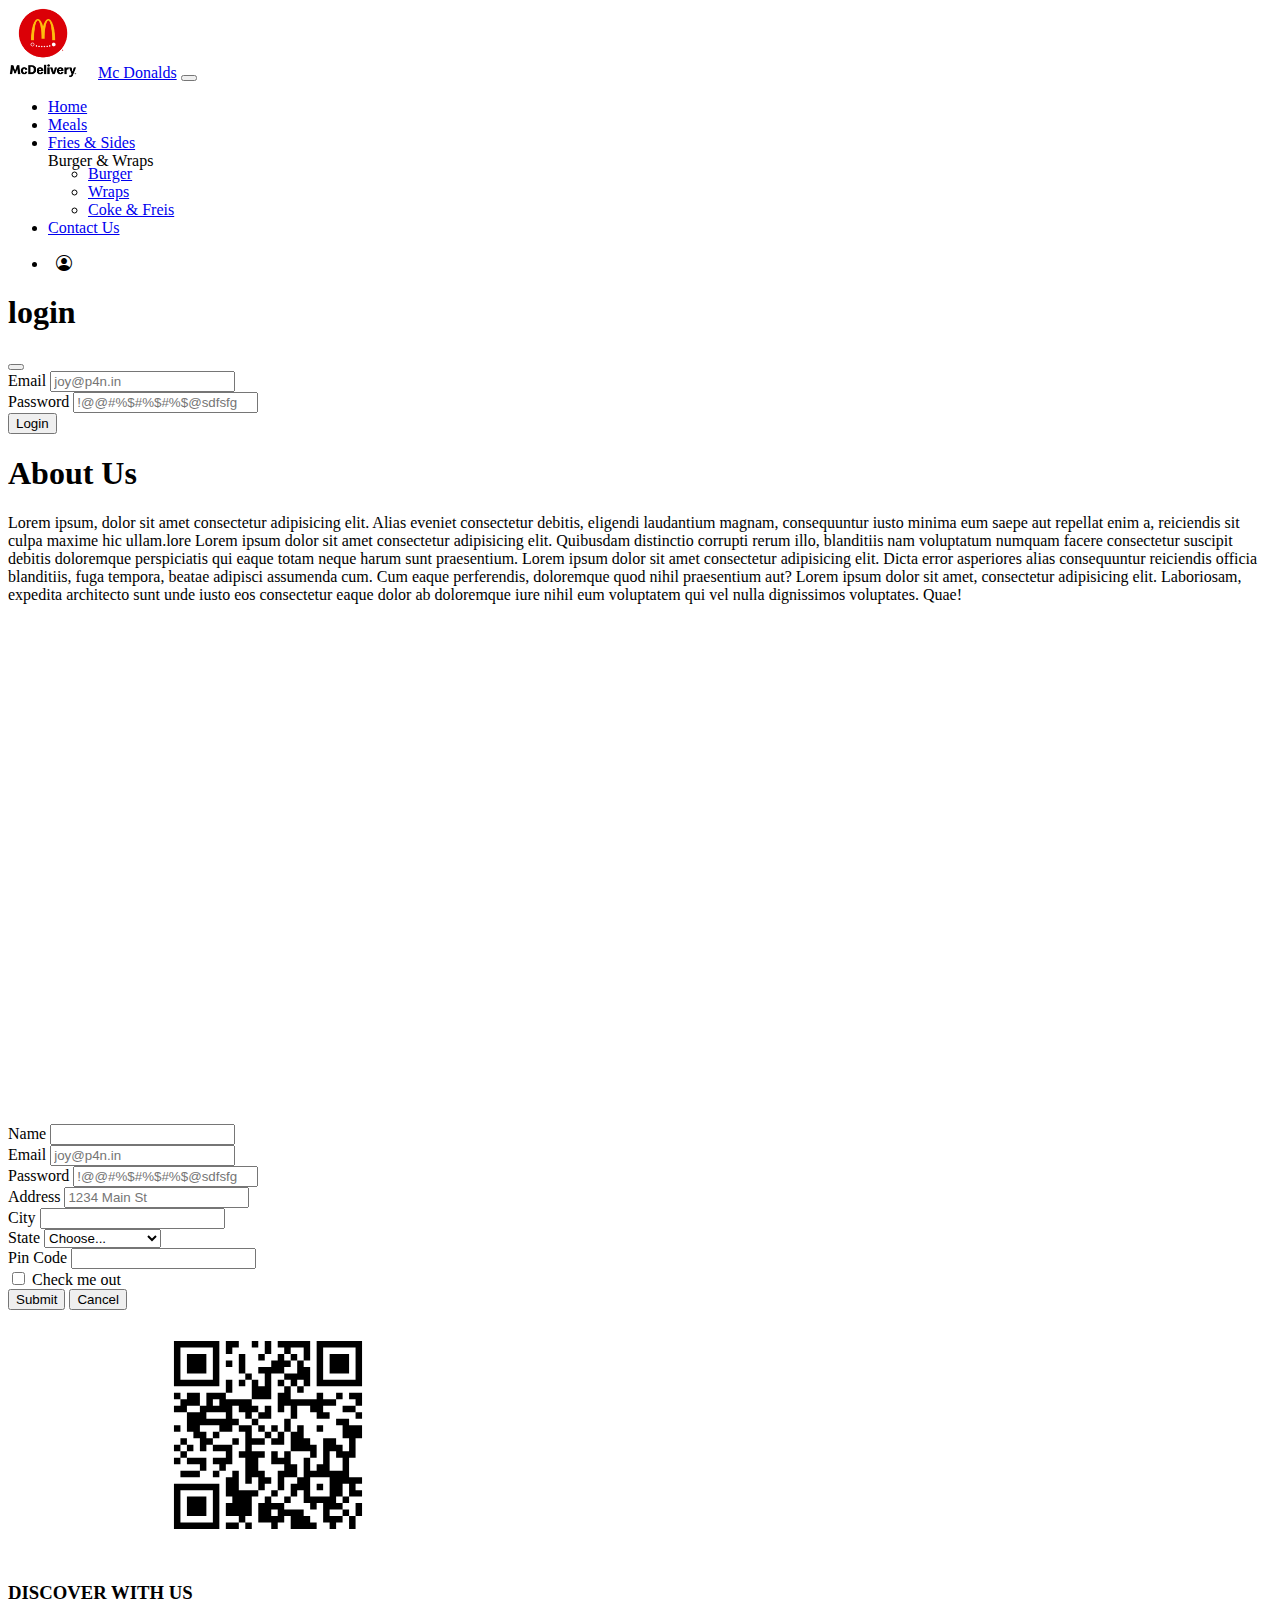
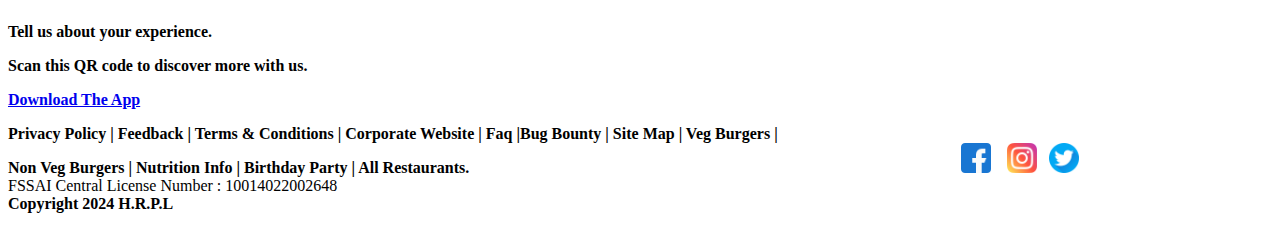
<file: Contact Us.html>
<!DOCTYPE html>
<html lang="en">
<head>
    <meta charset="UTF-8">
    <meta name="viewport" content="width=device-width, initial-scale=1.0">
    <title>Mc Donald's</title>

    <link href="https://cdn.jsdelivr.net/npm/bootstrap@5.3.2/dist/css/bootstrap.min.css" rel="stylesheet" integrity="sha384-T3c6CoIi6uLrA9TneNEoa7RxnatzjcDSCmG1MXxSR1GAsXEV/Dwwykc2MPK8M2HN" crossorigin="anonymous">
    <script src="https://cdn.jsdelivr.net/npm/bootstrap@5.3.2/dist/js/bootstrap.bundle.min.js" integrity="sha384-C6RzsynM9kWDrMNeT87bh95OGNyZPhcTNXj1NW7RuBCsyN/o0jlpcV8Qyq46cDfL" crossorigin="anonymous"></script>
    <link rel="stylesheet" href="https://cdn.jsdelivr.net/npm/bootstrap-icons@1.11.3/font/bootstrap-icons.min.css">
    <link rel="stylesheet" href="https://cdn.jsdelivr.net/npm/bootstrap-icons@1.11.3/font/bootstrap-icons.min.css">

</head>
<body>
    <!-- nav bar -->

    <nav class="navbar navbar-expand-lg bg-none  ">

      <div class="container">
        
          <img src="images/McDeliveryLogo.png" height="70" width="70">
          &nbsp;
          &nbsp;
          <a class="navbar-brand text-primary-emphasis fs-4" href="#">Mc Donalds</a>
          <button class="navbar-toggler text-white" type="button" data-bs-toggle="collapse" data-bs-target="#navbarNav" aria-controls="navbarNav" aria-expanded="false" aria-label="Toggle navigation">
              <span class="navbar-toggler-icon"></span>
          </button>

          <div class="collapse navbar-collapse" id="navbarNav">
              <ul class="navbar-nav">
                <li class="nav-item bg-white ps-3 pe-3 text-center m-2 ">
                  <a class="nav-link active text-primary-emphasis  " href="index.html">Home</a>
                </li>
                <li class="nav-item bg-white ps-3 pe-3 text-center m-2 ">
                  <a class="nav-link active text-primary-emphasis  " href="meal.html">
                      Meals</a>
                </li>
                <li class="nav-item bg-white  ps-3 pe-3 text-center m-2">
                  <a class="nav-link active text-primary-emphasis" href="Fries & Sides.html">
                      Fries & Sides</a>
                </li>
                
                  <!-- Dropdown -->

<div class="nav-item dropdown">
<a class="btn dropdown-toggle bg-white pt-lg-3  ps-3 pe-3 text-center text-primary-emphasis nav-link" data-bs-toggle="dropdown" aria-expanded="false">Burger & Wraps</a>
<ul class="dropdown-menu" style="margin-top: -5px;">
  <li><a class="dropdown-item text-primary " href="Burger.html">Burger</a></li>
  <li><a class="dropdown-item text-primary " href="wraps.html">Wraps</a></li>
  <li><a class="dropdown-item text-primary " href="wraps.html">Coke & Freis</a></li>
</ul>
</div>



<!-- <li class="nav-item bg-white ps-3 pe-3 text-center m-2 ">
<a class="nav-link active text-primary-emphasis" href="map.html"> Map</a>
</li> -->

<li class="nav-item bg-white ps-3 pe-3 text-center m-2 ">
                  <a class="nav-link active text-primary-emphasis" href="Contact Us.html"> Contact Us</a>
                </li>
                &nbsp;
                &nbsp;
                &nbsp;
                &nbsp;
                &nbsp;
                &nbsp;
                <li class="nav-item fs-1" data-bs-toggle="modal" data-bs-target="#login">
                  &nbsp;
                  <i class="bi bi-person-circle"></i>
                  </a>
                </li>
</ul>
</div>
</div>

<!-- modal logi -->
<div class="modal" id="login">

 
      <div class="modal-dialog modal-dialog-centered">
        <div class="modal-content">
          <div class="modal-header">
            <h1 class="modal-title">login</h1>
            <button type="button" class="btn-close" data-bs-dismiss="modal" aria-label="Close"></button>
          </div>
          <div class="modal-body">
           
            <form>

              <div class="mb-2">

                <label class="form-label">Email</label>
                <input type="email" class="form-control" placeholder="joy@p4n.in"/>
              </div>

              <div class="mb-2">

                <label class="form-label">Password</label>
                <input type="password" class="form-control" placeholder="!@@#%$#%$#%$@sdfsfg"/>
              </div>

            </form>


        </div>


        <div class="modal-footer">
         
          <button type="button" class="btn btn-primary">Login</button>
        </div>

      </div>

    </div>

  </div>
</nav>
</div>

<!-- <div class="container-fluid  ">

  <img src="images/about us.jpg" class="w-100 d-block ">
    width="1350" height="370"> 
</div> -->

<div class="container-fluid mt-5 mb-0 pt-0">
  <h1 class="text-center"> About Us </h1>
    <p class="text-center fs-7">
      Lorem ipsum, dolor sit amet consectetur adipisicing elit. Alias eveniet consectetur debitis, eligendi laudantium magnam, consequuntur iusto minima eum saepe aut repellat enim a, reiciendis sit culpa maxime hic ullam.lore
      Lorem ipsum dolor sit amet consectetur adipisicing elit. Quibusdam distinctio corrupti rerum illo, blanditiis nam voluptatum numquam facere consectetur suscipit debitis doloremque perspiciatis qui eaque totam neque harum sunt praesentium.
      Lorem ipsum dolor sit amet consectetur adipisicing elit. Dicta error asperiores alias consequuntur reiciendis officia blanditiis, fuga tempora, beatae adipisci assumenda cum. Cum eaque perferendis, doloremque quod nihil praesentium aut?
      Lorem ipsum dolor sit amet, consectetur adipisicing elit. Laboriosam, expedita architecto sunt unde iusto eos consectetur eaque dolor ab doloremque iure nihil eum voluptatem qui vel nulla dignissimos voluptates. Quae!
    </p>
</div>

<div class="container-fluid mt-3 ps-0 pe-0 ">
  <div class="row">
    <div class="col-sm-6 ">
  <iframe src="https://www.google.com/maps/embed?pb=!1m16!1m12!1m3!1d60276.17727979244!2d72.82133557473495!3d19.227450192491116!2m3!1f0!2f0!3f0!3m2!1i1024!2i768!4f13.1!2m1!1sgtech%20jain!5e0!3m2!1sen!2sin!4v1707298429277!5m2!1sen!2sin" width="400" height="500"class="w-100 d-block " style="border:0;" allowfullscreen="" loading="lazy" referrerpolicy="no-referrer-when-downgrade"></iframe>
</div>

<div class="col-sm-6 ">
  <form class="row g-3  ">
    <div class="col-md-6">
      <label for="inputName" class="form-label">Name</label>
      <input type="name" class="form-control" id="Name">
    </div>
    
    <div class="col-md-6">
      <label class="form-label">Email</label>
                <input type="email" class="form-control" placeholder="joy@p4n.in"/>
    </div>
    <div class="col-md-6">
      <label class="form-label">Password</label>
                <input type="password" class="form-control" placeholder="!@@#%$#%$#%$@sdfsfg"/>
    </div>
    <div class="col-12">
      <label for="inputAddress" class="form-label">Address</label>
      <input type="text" class="form-control" id="inputAddress" placeholder="1234 Main St">
    </div>
    
    <div class="col-md-6">
      <label for="inputCity" class="form-label">City</label>
      <input type="text" class="form-control" id="inputCity">
    </div>
    <div class="col-md-4">
      <label for="inputState" class="form-label">State</label>
      <select id="inputState" class="form-select">
        <option selected>Choose...</option>
        <option>malad</option>
        <option>Kandivali</option>
        <option>Borivali</option>
        <option>Goregaon</option>
        <option>Jogeshwari</option>
        <option>Andheri</option>
        <option>Bandra</option>
        <option>Dadar</option>
        <option>Mumbai Central</option>
        <option>Churchgate</option>
      </select>
    </div>
    <div class="col-md-2">
      <label for="inputPincode" class="form-label">Pin Code</label>
      <input type="text" class="form-control" id="inputZip">
    </div>
    <div class="col-12">
      <div class="form-check">
        <input class="form-check-input" type="checkbox" id="gridCheck">
        <label class="form-check-label" for="gridCheck">
          Check me out
        </label>
      </div>
    </div>
    <div class="col-12">
      <button type="submit" class="btn btn-primary">Submit</button>
      <button type="submit" class="btn btn-secondary ">Cancel</button>


    </div>
  </form>
</div>




</div>
</div>
<!-- footer-->

<div class="container-fluid bg-warning ">
  <div class="row">
  <div class="col-sm-4 mt-5">
  &nbsp;&nbsp;&nbsp;&nbsp;&nbsp;&nbsp;&nbsp;&nbsp;&nbsp;&nbsp;&nbsp;&nbsp;&nbsp;&nbsp;&nbsp;&nbsp;&nbsp;&nbsp;&nbsp;&nbsp;&nbsp;&nbsp;&nbsp;&nbsp;&nbsp;&nbsp;&nbsp;&nbsp;&nbsp;&nbsp;&nbsp;&nbsp;&nbsp;&nbsp;
    <img src="images/qr code.svg" class="mt-2 bg-white mb-4" height="250" width="240">
  </div>
  
  <div class="col-sm-8 pt-3 mt-5">
    <h3 class="text-danger fs-5 mt-2 "><b>DISCOVER WITH US</b></h3>
    <p class="fs-5 mt-4 "><b>Tell us about your experience.</b> </p>
    <p class="fs-5 mt-0"><b>Scan this QR code to discover more with us.</b></p>
    <a href="#" class="btn btn-dark text-white mb-5 rounded-pill mt-1 fs-5 "><b>Download The App</b></a>
  </div>
  
  </div>
  </div>
  
  <!-- container -->
  <div class="container-fluid   bg-dark">
    <div class="row justify-content-center ">
      <div class="col-sm-12 mt-1  pt-lg-1  ">
        
        <p class="text-white p-5 "><b>Privacy Policy   | Feedback    | Terms & Conditions    | Corporate Website    | Faq |Bug Bounty    | Site Map    | Veg Burgers    |
          <br> Non Veg Burgers    | Nutrition Info    | Birthday Party    |  All Restaurants.</b>&nbsp; &nbsp;&nbsp; &nbsp; &nbsp; &nbsp;
          &nbsp; &nbsp;&nbsp; &nbsp; &nbsp; &nbsp;
          &nbsp; &nbsp;&nbsp; &nbsp; &nbsp; &nbsp;&nbsp; &nbsp; &nbsp; &nbsp;
          &nbsp; &nbsp;&nbsp; &nbsp; &nbsp; &nbsp;
          &nbsp; &nbsp;&nbsp; &nbsp; &nbsp; &nbsp;&nbsp; &nbsp; &nbsp; &nbsp;
          &nbsp; &nbsp;&nbsp; &nbsp; &nbsp; &nbsp;
          &nbsp; &nbsp;&nbsp; &nbsp; &nbsp; &nbsp;&nbsp; &nbsp; &nbsp; &nbsp;
          &nbsp; &nbsp;&nbsp; &nbsp; &nbsp; &nbsp;
          &nbsp; &nbsp;&nbsp; &nbsp; &nbsp; &nbsp;&nbsp; &nbsp;
          
          <a href="https://www.facebook.com/login.php/">  
            <img src="images/facebook (1).png" class="pt-lg-3 ps-1 pe-0" width="30"></a> &nbsp;&nbsp;
            <a href="https://www.instagram.com/accounts/login/?hl=en">
           <img src="images/insta1.png" class="pt-lg-3 ps-1 pe-0" width="30"></a>&nbsp;&nbsp;
           <a href="https://twitter.com/i/flow/login">
           <img src="images/tw1.png" class="pt-lg-3 ps-1 pe-0"  width="30"></a>&nbsp;
         <br>
          FSSAI Central License Number : 10014022002648
          <br>
          <b>Copyright  2024  H.R.P.L </b></p>
          
    </div>
  </div>
  </div>
</body>
</html>
</file>
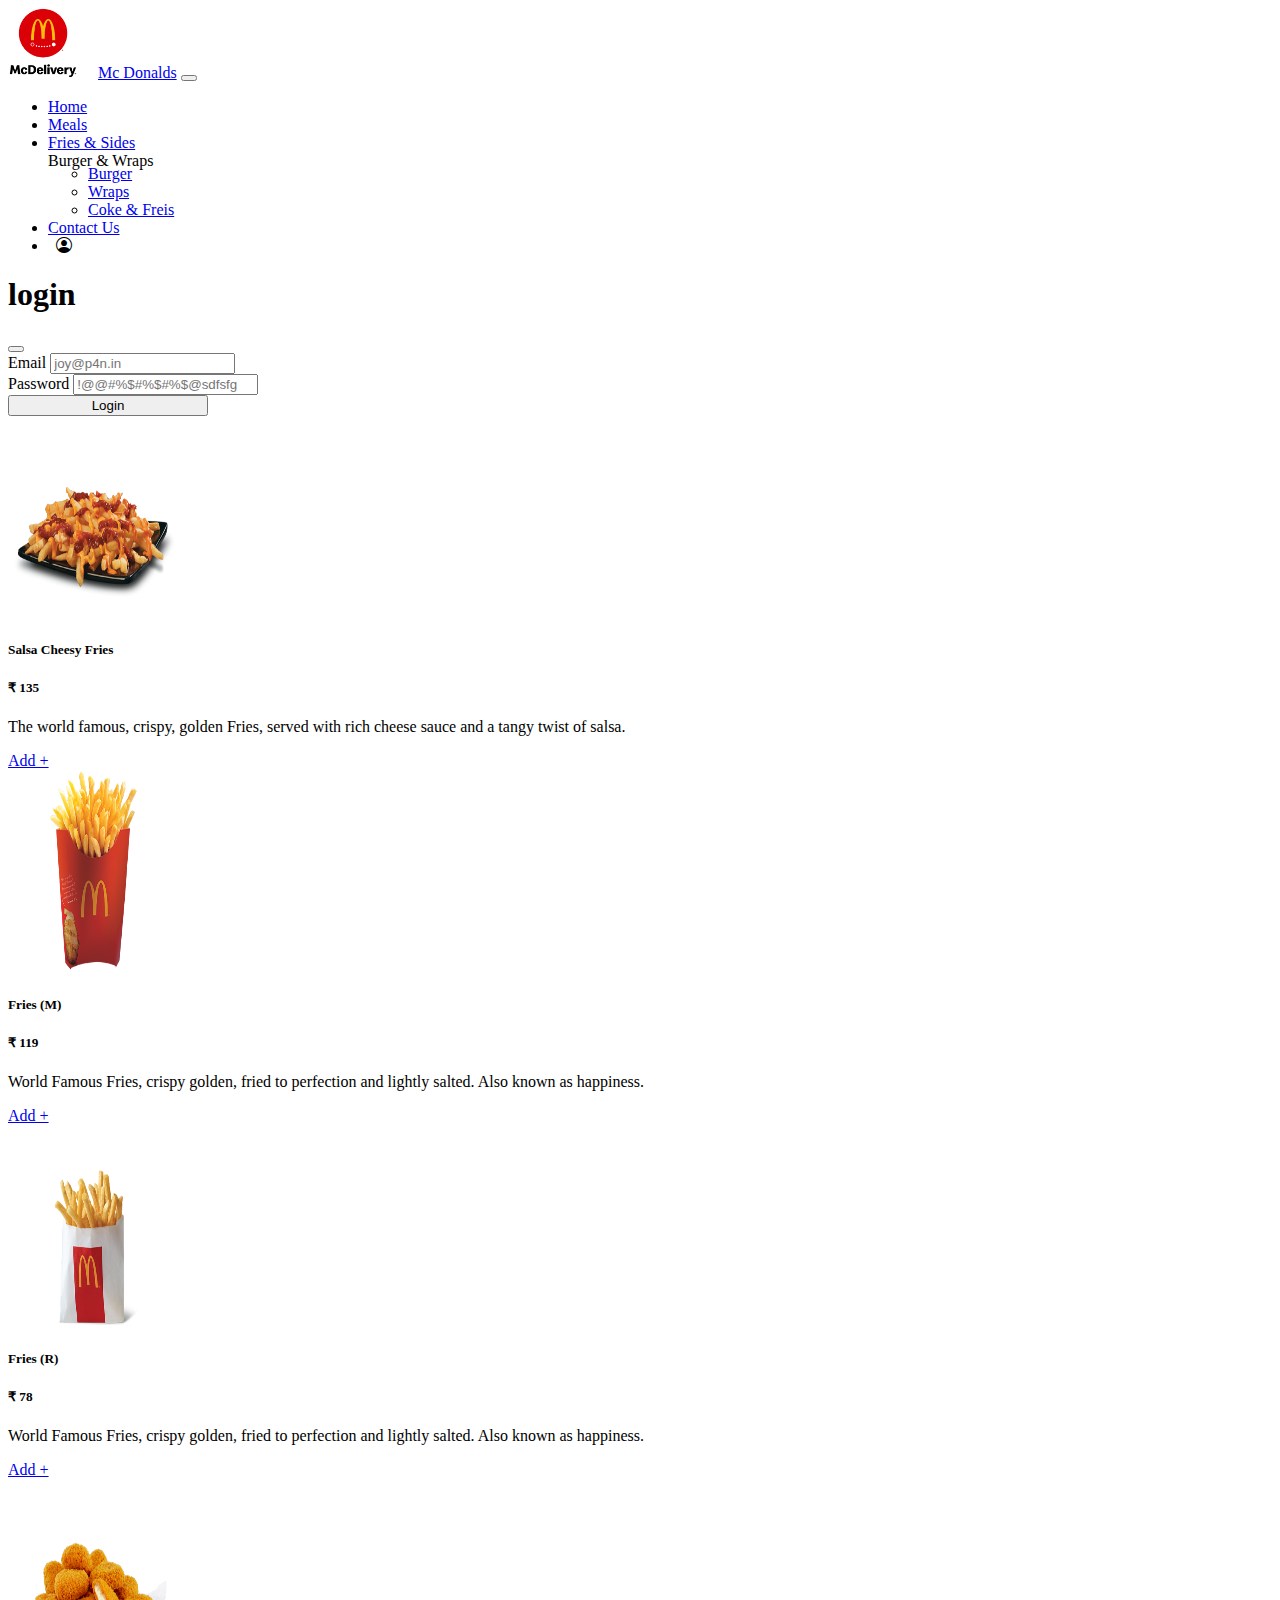
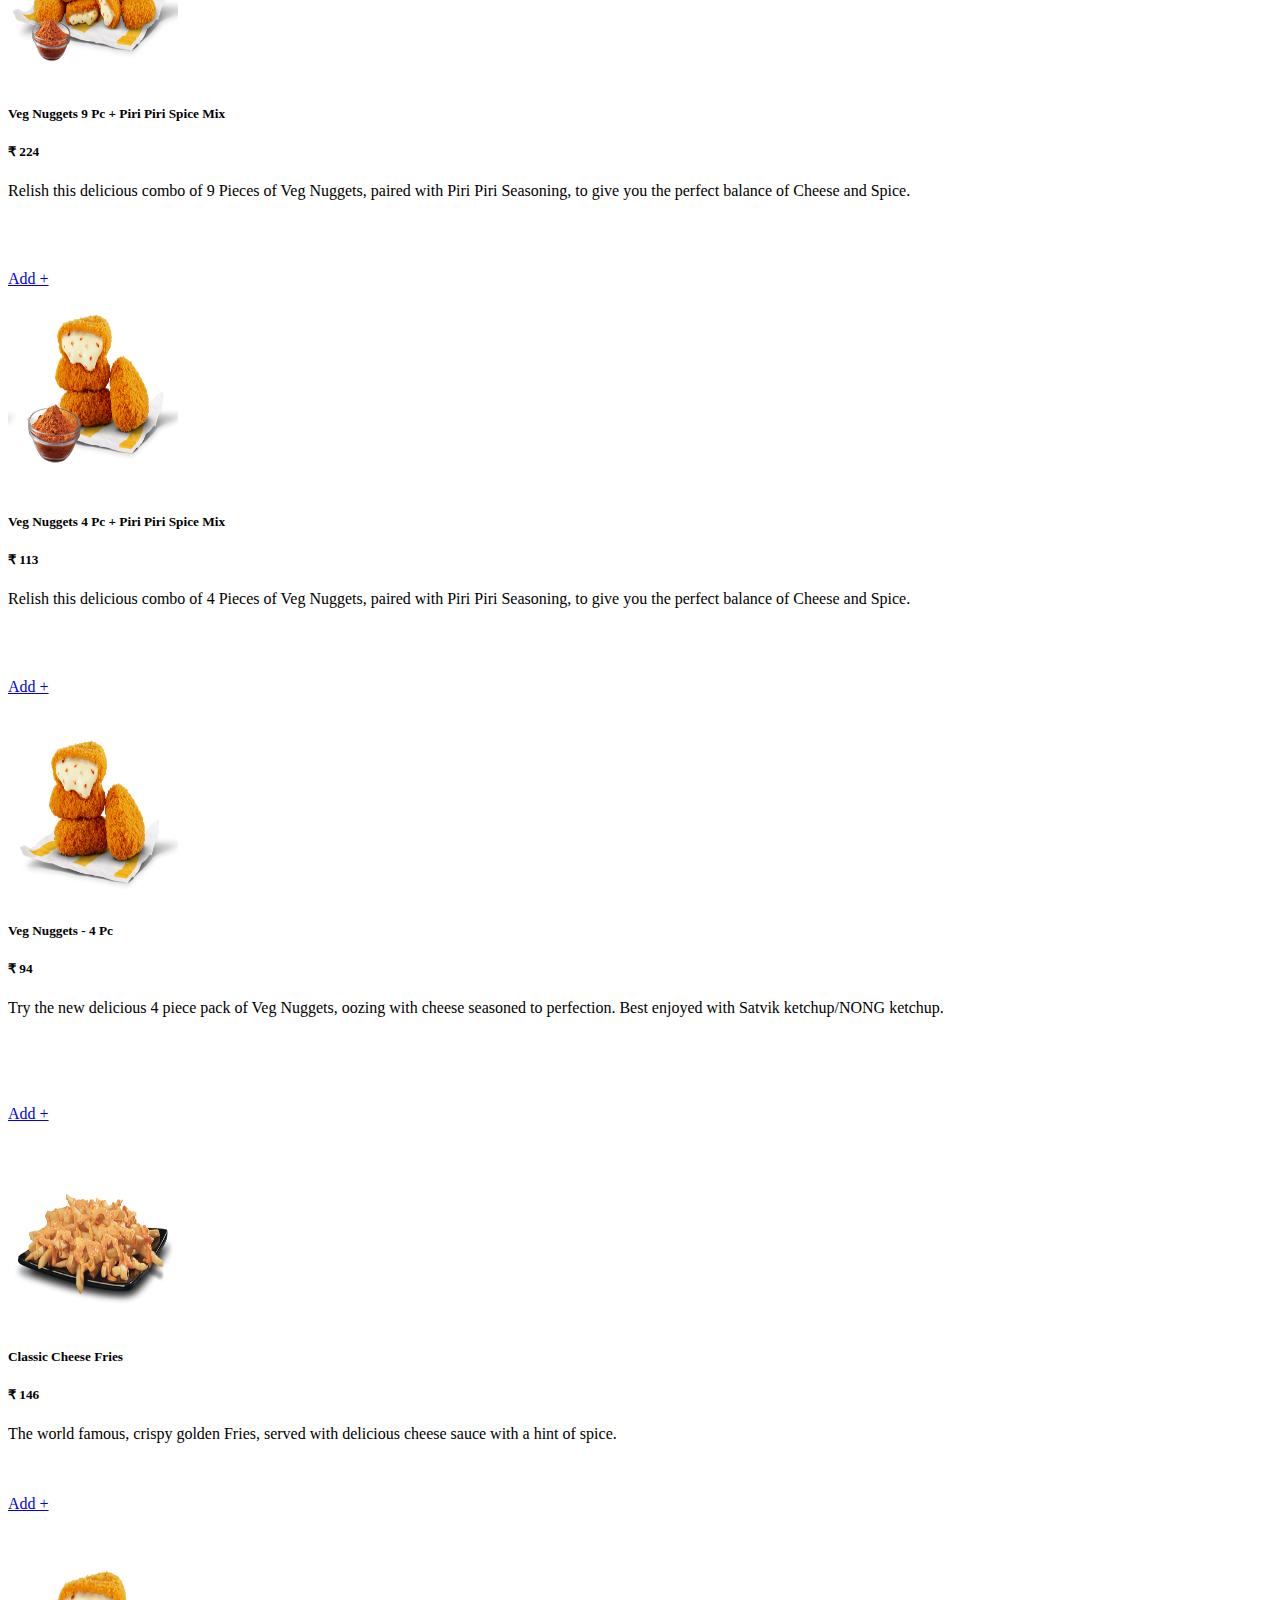
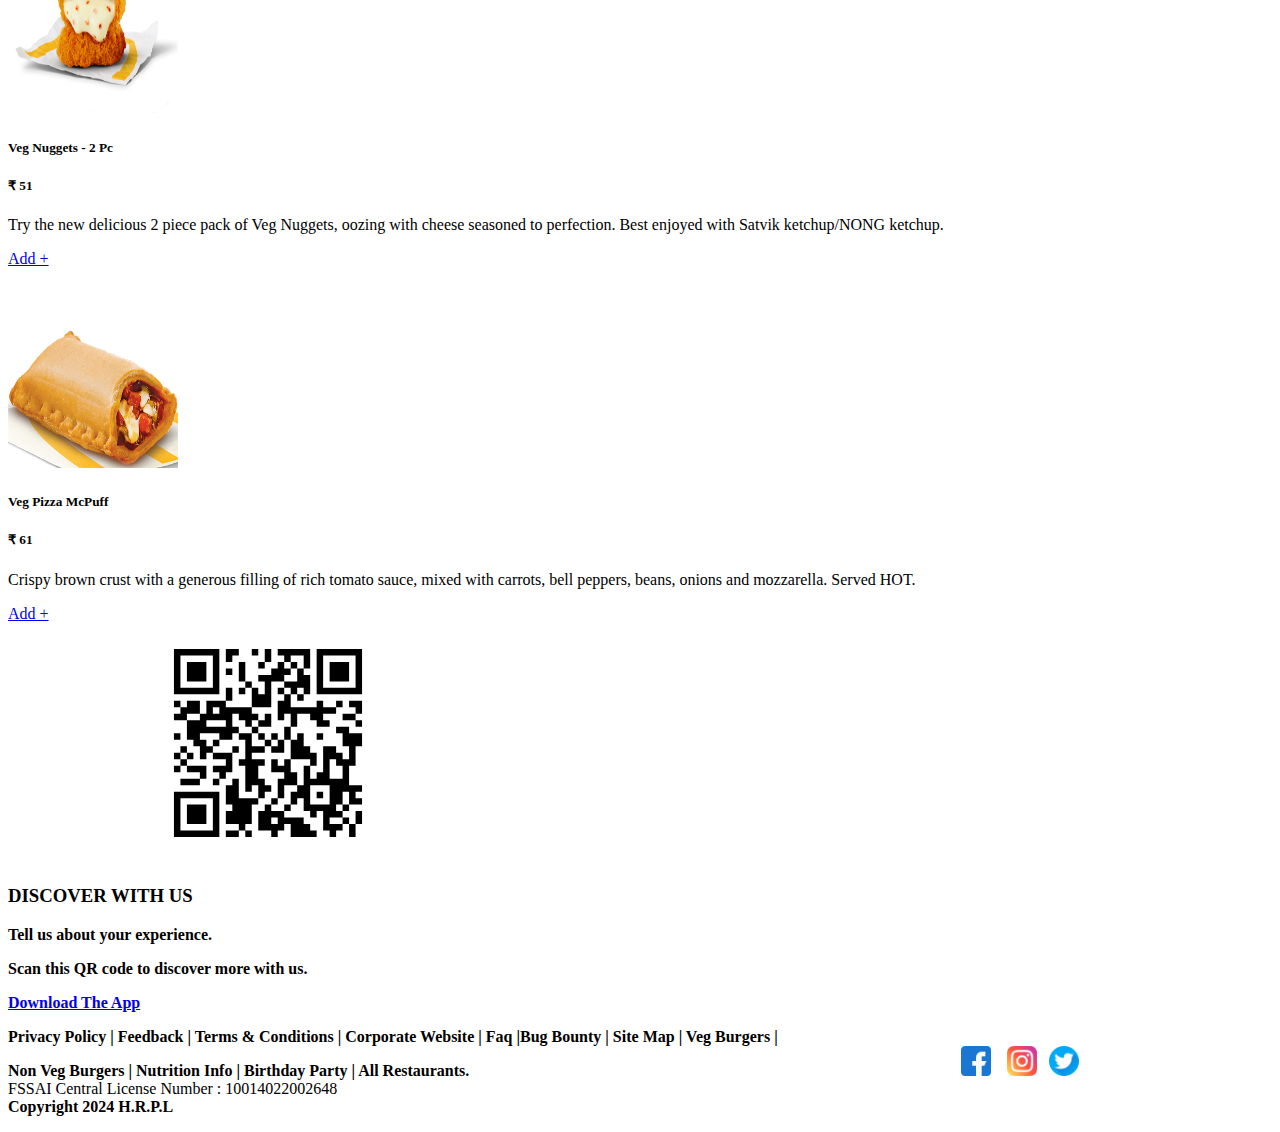
<file: Fries & Sides.html>
<!DOCTYPE html>
<html lang="en">
<head>
    <meta charset="UTF-8">
    <meta name="viewport" content="width=device-width, initial-scale=1.0">
    <title>Mc Donald's</title>

    <link href="https://cdn.jsdelivr.net/npm/bootstrap@5.3.2/dist/css/bootstrap.min.css" rel="stylesheet" integrity="sha384-T3c6CoIi6uLrA9TneNEoa7RxnatzjcDSCmG1MXxSR1GAsXEV/Dwwykc2MPK8M2HN" crossorigin="anonymous">
    <script src="https://cdn.jsdelivr.net/npm/bootstrap@5.3.2/dist/js/bootstrap.bundle.min.js" integrity="sha384-C6RzsynM9kWDrMNeT87bh95OGNyZPhcTNXj1NW7RuBCsyN/o0jlpcV8Qyq46cDfL" crossorigin="anonymous"></script>
    <link rel="stylesheet" href="https://cdn.jsdelivr.net/npm/bootstrap-icons@1.11.3/font/bootstrap-icons.min.css">
    <link rel="stylesheet" href="https://cdn.jsdelivr.net/npm/bootstrap-icons@1.11.3/font/bootstrap-icons.min.css">
<link rel="stylesheet"href="Fries & Sides.css">
</head>
<!-- <style>
  .darken-images{
filter: brightness(70%);
    
  }
  .center_text{
    top:70%;
    transform:translateY(-70%) ;
     }
     .card{
      border: none;
     }
</style> -->

<body>
    <!-- nav bar -->

    <nav class="navbar navbar-expand-lg">

        <div class="container ">
            <img src="images/McDeliveryLogo.png" height="70" width="70">
            &nbsp;
            &nbsp;
            <a class="navbar-brand text-primary-emphasis fs-4 " href="#">Mc Donalds</a>
            <button class="navbar-toggler text-white" type="button" data-bs-toggle="collapse" data-bs-target="#navbarNav" aria-controls="navbarNav" aria-expanded="false" aria-label="Toggle navigation">
                <span class="navbar-toggler-icon"></span>
            </button>

            <div class="collapse navbar-collapse" id="navbarNav">
                <ul class="navbar-nav">
                  <li class="nav-item bg-white ps-3 pe-3 text-center m-2 ">
                    <a class="nav-link active text-primary-emphasis " href="index.html">Home</a>
                  </li>
                  <li class="nav-item bg-white ps-3 pe-3 text-center m-2">
                    <a class="nav-link active text-primary text-primary-emphasis " href="meal.html">
                        Meals</a>
                  </li>
                  <li class="nav-item bg-white  ps-3 pe-3 text-center m-2 ">
                    <a class="nav-link active text-primary-emphasis" href="Fries & Sides.html">
                        Fries & Sides</a>
                  </li>
                  
                    <!-- Dropdown -->

<div class="nav-item dropdown">
  <a class="btn dropdown-toggle bg-white  ps-3 pe-3 text-center text-primary-emphasis m-2  nav-link" data-bs-toggle="dropdown" aria-expanded="false">Burger & Wraps</a>
  <ul class="dropdown-menu" style="margin-top: -5px;">
    <li><a class="dropdown-item text-primary " href="Burger.html">Burger</a></li>
    <li><a class="dropdown-item text-primary " href="wraps.html">Wraps</a></li>
    <li><a class="dropdown-item text-primary " href="coke & cokies.html">Coke & Freis</a></li>
  </ul>
</div>

<!-- <li class="nav-item bg-white  ps-3 pe-3 text-center m-2 ">
  <a class="nav-link active text-primary-emphasis" href="map.html"> Map</a>
</li> -->


                 
                  <li class="nav-item bg-white  ps-3 pe-3 text-center m-2 ">
                    <a class="nav-link active text-primary-emphasis" href="Contact Us.html"> Contact Us</a>
                  </li>
                  <li class="nav-item fs-1" data-bs-toggle="modal" data-bs-target="#login">
                    &nbsp;
                    <i class="bi bi-person-circle"></i>
                    </a>
                  </li>
</ul>
</div>
</div>

<!-- modal logi -->
<div class="modal" id="login">

   
        <div class="modal-dialog modal-dialog-centered">
          <div class="modal-content">
            <div class="modal-header">
              <h1 class="modal-title">login</h1>
              <button type="button" class="btn-close" data-bs-dismiss="modal" aria-label="Close"></button>
            </div>
            <div class="modal-body">
             
              <form>

                <div class="mb-2">

                  <label class="form-label">Email</label>
                  <input type="email" class="form-control" placeholder="joy@p4n.in"/>
                </div>

                <div class="mb-2">

                  <label class="form-label">Password</label>
                  <input type="password" class="form-control" placeholder="!@@#%$#%$#%$@sdfsfg"/>
                </div>

              </form>


          </div>


          <div class="modal-footer">
           
            <button type="button" class="btn btn-primary">Login</button>
          </div>

        </div>

      </div>

    </div>
</nav>
</div>


<!-- Card Section -->

<div class="container ">
<div class="row">
  
<div class="col-sm-4 pt-lg-1  p-5">
<div class="card">
<div class="card">
<img src="images/freies 1.png" width="170"height="200" class="card-img-top" alt="..">
            <div class="card-body">
              <h5 class="card-title text-primary-emphasis ">Salsa Cheesy Fries</h5>
              <h5>₹ 135</h5>
              <p class="card-text">The world famous, crispy, golden Fries, served with rich cheese sauce and a tangy twist of salsa.</p>
              <a href="#" class="btn btn-warning">Add +</a>
            </div>
          </div>
        </div>
      </div>
      
    
      <div class="col-sm-4 pt-lg-1  p-5">
        <div class="card">
          <div class="card">
            <img src="images/freies 2..png" width="170"height="200" class="card-img-top" alt="..">
            <div class="card-body">
              <h5 class="card-title text-primary-emphasis ">Fries (M)
              <h5>₹ 119</h5>
              <p class="card-text">World Famous Fries, crispy golden, fried to perfection and lightly salted. Also known as happiness. </p>
              <a href="#" class="btn btn-warning">Add +</a>
            </div>
          </div>
        </div>
      </div>
      
    
      <div class="col-sm-4 pt-lg-1  p-5">

        <div class="card">
          <div class="card">
            <img src="images/freis3.png" width="170"height="200" class="card-img-top" alt="..">
            <div class="card-body">
              <h5 class="card-title text-primary-emphasis ">Fries (R)

              <h5>₹ 78</h5>
              <p class="card-text">World Famous Fries, crispy golden, fried to perfection and lightly salted. Also known as happiness.
              </p>
              <a href="#" class="btn btn-warning">Add +</a>
            </div>
          </div>
        </div>
      </div>
      
      <div class="col-sm-4 pt-lg-1  p-5">

        <div class="card">
          <div class="card">
            <img src="images/freis4.png" width="170"height="200" class="card-img-top" alt="..">
            <div class="card-body">
              <h5 class="card-title text-primary-emphasis "> Veg Nuggets 9 Pc + Piri Piri Spice Mix</h5>
              <h5>₹ 224</h5>
              <p class="card-text">Relish this delicious combo of 9 Pieces of Veg Nuggets, paired with Piri Piri Seasoning, to give you the perfect balance of Cheese and Spice.</p> <br><br><br>
              <a href="#" class="btn btn-warning">Add +</a>
            </div>
          </div>
        </div>
      </div>
      
    
      <div class="col-sm-4 pt-lg-1  p-5">

        <div class="card">
          <div class="card">
            <img src="images/freies5.png" width="170"height="200" class="card-img-top" alt="..">
            <div class="card-body">
              <h5 class="card-title text-primary-emphasis ">Veg Nuggets 4 Pc + Piri Piri Spice Mix</h5>
              <h5>₹ 113</h5>
              <p class="card-text">Relish this delicious combo of 4 Pieces of Veg Nuggets, paired with Piri Piri Seasoning, to give you the perfect balance of Cheese and Spice.</p>
              <br><br><br>
              <a href="#" class="btn btn-warning">Add +</a>
            </div>
          </div>
        </div>
      </div>
  
    
    
    <div class="col-sm-4 pt-lg-1  p-5">

      <div class="card">
        <div class="card">
          <img src="images/fries6.png" width="170"height="200" class="card-img-top" alt="..">
          <div class="card-body">
            <h5 class="card-title text-primary-emphasis ">Veg Nuggets - 4 Pc</h5>
            <h5>₹ 94</h5>
            <p class="card-text">Try the new delicious 4 piece pack of Veg Nuggets, oozing with cheese seasoned to perfection. Best enjoyed with Satvik ketchup/NONG ketchup.</p><br><br><br><br>
            <a href="#" class="btn btn-warning">Add +</a>
          </div>
        </div>
      </div>
    </div>
    
    
    
    <div class="col-sm-4 pt-lg-1  p-5">
      <div class="card">
        <div class="card">
        <img src="images/fries7.png" width="170"height="200" class="card-img-top" alt="..">
          <div class="card-body">
            <h5 class="card-title text-primary-emphasis ">Classic Cheese Fries</h5>
            <h5>₹ 146</h5>
            <p class="card-text">The world famous, crispy golden Fries, served with delicious cheese sauce with a hint of spice.</p><br><br>
            <a href="#" class="btn btn-warning">Add +</a>
          </div>
        </div>
      </div>
    </div>
  
    <div class="col-sm-4 pt-lg-1  p-5">
      <div class="card">
        <div class="card">
        <img src="images/fries8.png" width="170"height="200" class="card-img-top" alt="..">
          <div class="card-body">
            <h5 class="card-title text-primary-emphasis ">Veg Nuggets - 2 Pc
            </h5>
            <h5>₹ 51</h5>
            <p class="card-text">Try the new delicious 2 piece pack of Veg Nuggets, oozing with cheese seasoned to perfection. Best enjoyed with Satvik ketchup/NONG ketchup.</p>
            <a href="#" class="btn btn-warning">Add +</a>
          </div>
        </div>
      </div>
    </div>
   
    <div class="col-sm-4 pt-lg-1  p-5">
      <div class="card">
        <div class="card">
        <img src="images/fries9.png" width="170"height="200" class="card-img-top" alt="..">
          <div class="card-body">
            <h5 class="card-title text-primary-emphasis ">Veg Pizza McPuff</h5>
            <h5>₹ 61</h5>
            <p class="card-text">Crispy brown crust with a generous filling of rich tomato sauce, mixed with carrots, bell peppers, beans, onions and mozzarella. Served HOT.</p>
            <a href="#" class="btn btn-warning">Add +</a>
          </div>
        </div>
      </div>
    </div>


    </div>
    </div>

   <!-- footer-->

<div class="container-fluid bg-warning mt-3">
  <div class="row">
  <div class="col-sm-4 mt-5">
  &nbsp;&nbsp;&nbsp;&nbsp;&nbsp;&nbsp;&nbsp;&nbsp;&nbsp;&nbsp;&nbsp;&nbsp;&nbsp;&nbsp;&nbsp;&nbsp;&nbsp;&nbsp;&nbsp;&nbsp;&nbsp;&nbsp;&nbsp;&nbsp;&nbsp;&nbsp;&nbsp;&nbsp;&nbsp;&nbsp;&nbsp;&nbsp;&nbsp;&nbsp;
    <img src="images/qr code.svg" class="mt-2 bg-white mb-4" height="240" width="240">
  </div>
  
  <div class="col-sm-8 pt-3 mt-5">
    <h3 class="text-danger fs-5 mt-2 "><b>DISCOVER WITH US</b></h3>
    <p class="fs-5 mt-4 "><b>Tell us about your experience.</b> </p>
    <p class="fs-5 mt-0"><b>Scan this QR code to discover more with us.</b></p>
    <a href="#" class="btn btn-dark text-white mb-5 rounded-pill mt-1 fs-6 "><b>Download The App</b></a>
  </div>
  </div>
  
  </div>
  </div>
  
  <!-- container -->
  <div class="container-fluid   bg-dark">
    <div class="row justify-content-center ">
      <div class="col-sm-12 mt-1  pt-lg-1  ">
        
        <p class="text-white p-5 "><b>Privacy Policy   | Feedback    | Terms & Conditions    | Corporate Website    | Faq |Bug Bounty    | Site Map    | Veg Burgers    |
          <br> Non Veg Burgers    | Nutrition Info    | Birthday Party    |  All Restaurants.</b>&nbsp; &nbsp;&nbsp; &nbsp; &nbsp; &nbsp;
          &nbsp; &nbsp;&nbsp; &nbsp; &nbsp; &nbsp;
          &nbsp; &nbsp;&nbsp; &nbsp; &nbsp; &nbsp;&nbsp; &nbsp; &nbsp; &nbsp;
          &nbsp; &nbsp;&nbsp; &nbsp; &nbsp; &nbsp;
          &nbsp; &nbsp;&nbsp; &nbsp; &nbsp; &nbsp;&nbsp; &nbsp; &nbsp; &nbsp;
          &nbsp; &nbsp;&nbsp; &nbsp; &nbsp; &nbsp;
          &nbsp; &nbsp;&nbsp; &nbsp; &nbsp; &nbsp;&nbsp; &nbsp; &nbsp; &nbsp;
          &nbsp; &nbsp;&nbsp; &nbsp; &nbsp; &nbsp;
          &nbsp; &nbsp;&nbsp; &nbsp; &nbsp; &nbsp;&nbsp; &nbsp;
          
          <a href="https://www.facebook.com/login.php/">  
            <img src="images/facebook (1).png" class="pt-lg-3 ps-1 pe-0" width="30"></a> &nbsp;&nbsp;
            <a href="https://www.instagram.com/accounts/login/?hl=en">
           <img src="images/insta1.png" class="pt-lg-3 ps-1 pe-0" width="30"></a>&nbsp;&nbsp;
           <a href="https://twitter.com/i/flow/login">
           <img src="images/tw1.png" class="pt-lg-3 ps-1 pe-0"  width="30"></a>&nbsp;
         <br>
          FSSAI Central License Number : 10014022002648
          <br>
          <b>Copyright  2024  H.R.P.L </b></p>
          
    </div>
  </div>
  </div>
    </body>
    </html>
</file>
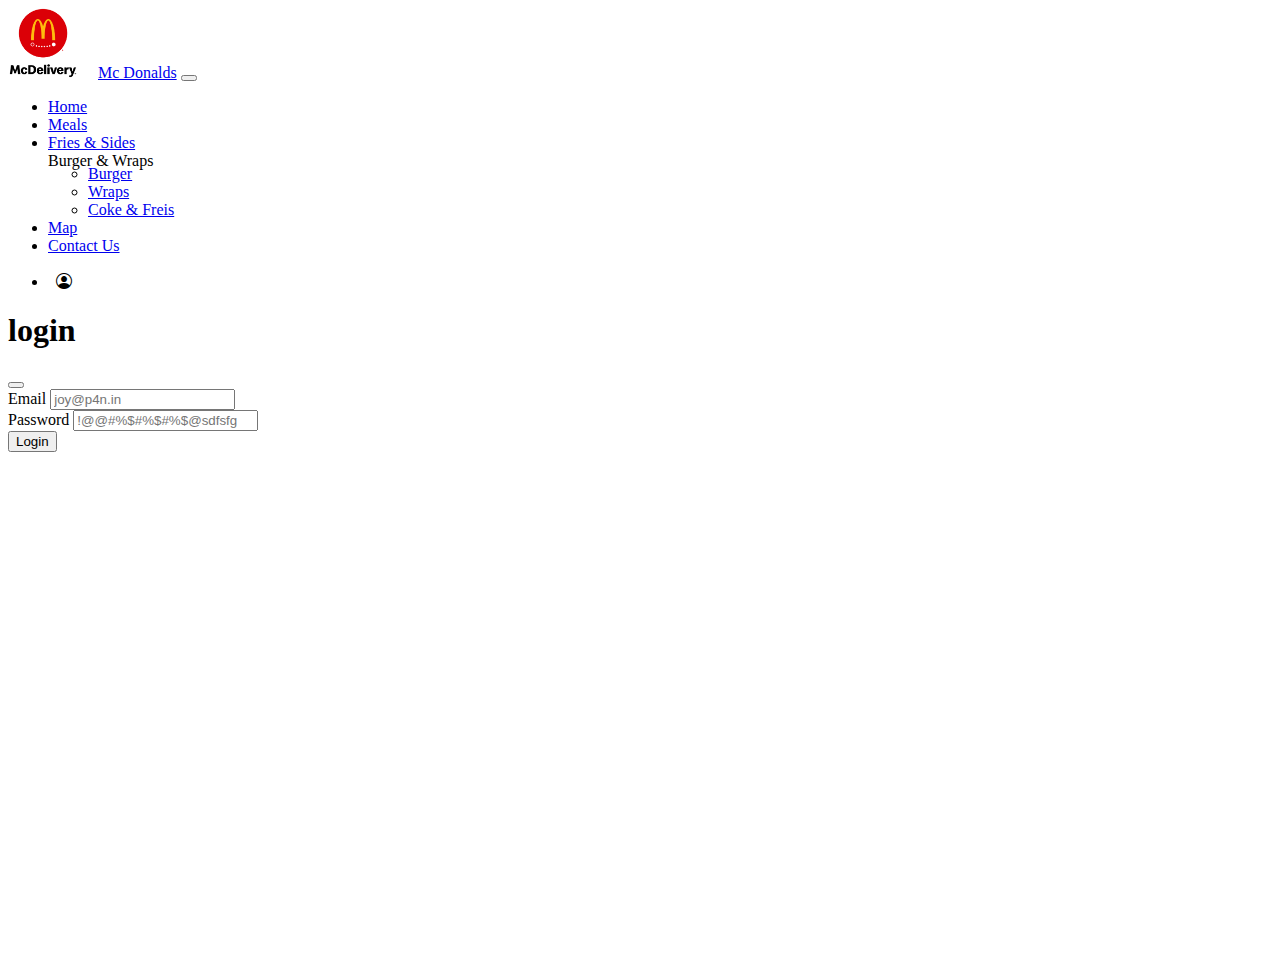
<file: map.html>
<!DOCTYPE html>
<html lang="en">
<head>
    <meta charset="UTF-8">
    <meta name="viewport" content="width=device-width, initial-scale=1.0">
    <title>P4n Technology</title>

    <link href="https://cdn.jsdelivr.net/npm/bootstrap@5.3.2/dist/css/bootstrap.min.css" rel="stylesheet" integrity="sha384-T3c6CoIi6uLrA9TneNEoa7RxnatzjcDSCmG1MXxSR1GAsXEV/Dwwykc2MPK8M2HN" crossorigin="anonymous">
    <script src="https://cdn.jsdelivr.net/npm/bootstrap@5.3.2/dist/js/bootstrap.bundle.min.js" integrity="sha384-C6RzsynM9kWDrMNeT87bh95OGNyZPhcTNXj1NW7RuBCsyN/o0jlpcV8Qyq46cDfL" crossorigin="anonymous"></script>
    <link rel="stylesheet" href="https://cdn.jsdelivr.net/npm/bootstrap-icons@1.11.3/font/bootstrap-icons.min.css">
    <link rel="stylesheet" href="https://cdn.jsdelivr.net/npm/bootstrap-icons@1.11.3/font/bootstrap-icons.min.css">

</head>
<style>
  .darken-images{
filter: brightness(70%);
    
  }
  .center_text{
    top:70%;
    transform:translateY(-70%) ;
     }
</style>

<body>
    <!-- nav bar -->

    <nav class="navbar navbar-expand-lg bg-none  ">

      <div class="container">
        
          <img src="images/McDeliveryLogo.png" height="70" width="70">
          &nbsp;
          &nbsp;
          <a class="navbar-brand text-primary-emphasis fs-4" href="#">Mc Donalds</a>
          <button class="navbar-toggler text-white" type="button" data-bs-toggle="collapse" data-bs-target="#navbarNav" aria-controls="navbarNav" aria-expanded="false" aria-label="Toggle navigation">
              <span class="navbar-toggler-icon"></span>
          </button>

          <div class="collapse navbar-collapse" id="navbarNav">
              <ul class="navbar-nav">
                <li class="nav-item bg-white ps-3 pe-3 text-center m-2 ">
                  <a class="nav-link active text-primary-emphasis  " href="index.html">Home</a>
                </li>
                <li class="nav-item bg-white ps-3 pe-3 text-center m-2 ">
                  <a class="nav-link active text-primary-emphasis  " href="meal.html">
                      Meals</a>
                </li>
                <li class="nav-item bg-white  ps-3 pe-3 text-center m-2">
                  <a class="nav-link active text-primary-emphasis" href="Fries & Sides.html">
                      Fries & Sides</a>
                </li>
                
                  <!-- Dropdown -->

<div class="nav-item dropdown">
<a class="btn dropdown-toggle bg-white pt-lg-3  ps-3 pe-3 text-center text-primary-emphasis nav-link" data-bs-toggle="dropdown" aria-expanded="false">Burger & Wraps</a>
<ul class="dropdown-menu" style="margin-top: -5px;">
  <li><a class="dropdown-item text-primary " href="#">Burger</a></li>
  <li><a class="dropdown-item text-primary " href="#">Wraps</a></li>
  <li><a class="dropdown-item text-primary " href="#">Coke & Freis</a></li>
</ul>
</div>



<li class="nav-item bg-white ps-3 pe-3 text-center m-2 ">
<a class="nav-link active text-primary-emphasis" href="map.html"> Map</a>
</li>

<li class="nav-item bg-white ps-3 pe-3 text-center m-2 ">
                  <a class="nav-link active text-primary-emphasis" href="Contact Us.html"> Contact Us</a>
                </li>
                &nbsp;
                &nbsp;
                &nbsp;
                &nbsp;
                &nbsp;
                &nbsp;
                <li class="nav-item fs-1" data-bs-toggle="modal" data-bs-target="#login">
                  &nbsp;
                  <i class="bi bi-person-circle"></i>
                  </a>
                </li>
</ul>
</div>
</div>

<!-- modal logi -->
<div class="modal" id="login">

 
      <div class="modal-dialog modal-dialog-centered">
        <div class="modal-content">
          <div class="modal-header">
            <h1 class="modal-title">login</h1>
            <button type="button" class="btn-close" data-bs-dismiss="modal" aria-label="Close"></button>
          </div>
          <div class="modal-body">
           
            <form>

              <div class="mb-2">

                <label class="form-label">Email</label>
                <input type="email" class="form-control" placeholder="joy@p4n.in"/>
              </div>

              <div class="mb-2">

                <label class="form-label">Password</label>
                <input type="password" class="form-control" placeholder="!@@#%$#%$#%$@sdfsfg"/>
              </div>

            </form>


        </div>


        <div class="modal-footer">
         
          <button type="button" class="btn btn-primary">Login</button>
        </div>

      </div>

    </div>

  </div>
</nav>
</div>


<div class="container-fluid mt-3">
  <iframe src="https://www.google.com/maps/embed?pb=!1m16!1m12!1m3!1d60276.17727979244!2d72.82133557473495!3d19.227450192491116!2m3!1f0!2f0!3f0!3m2!1i1024!2i768!4f13.1!2m1!1sgtech%20jain!5e0!3m2!1sen!2sin!4v1707298429277!5m2!1sen!2sin" width="800" height="500"class="w-100 d-block " style="border:0;" allowfullscreen="" loading="lazy" referrerpolicy="no-referrer-when-downgrade"></iframe>
</div>




</body>
</html>
</file>
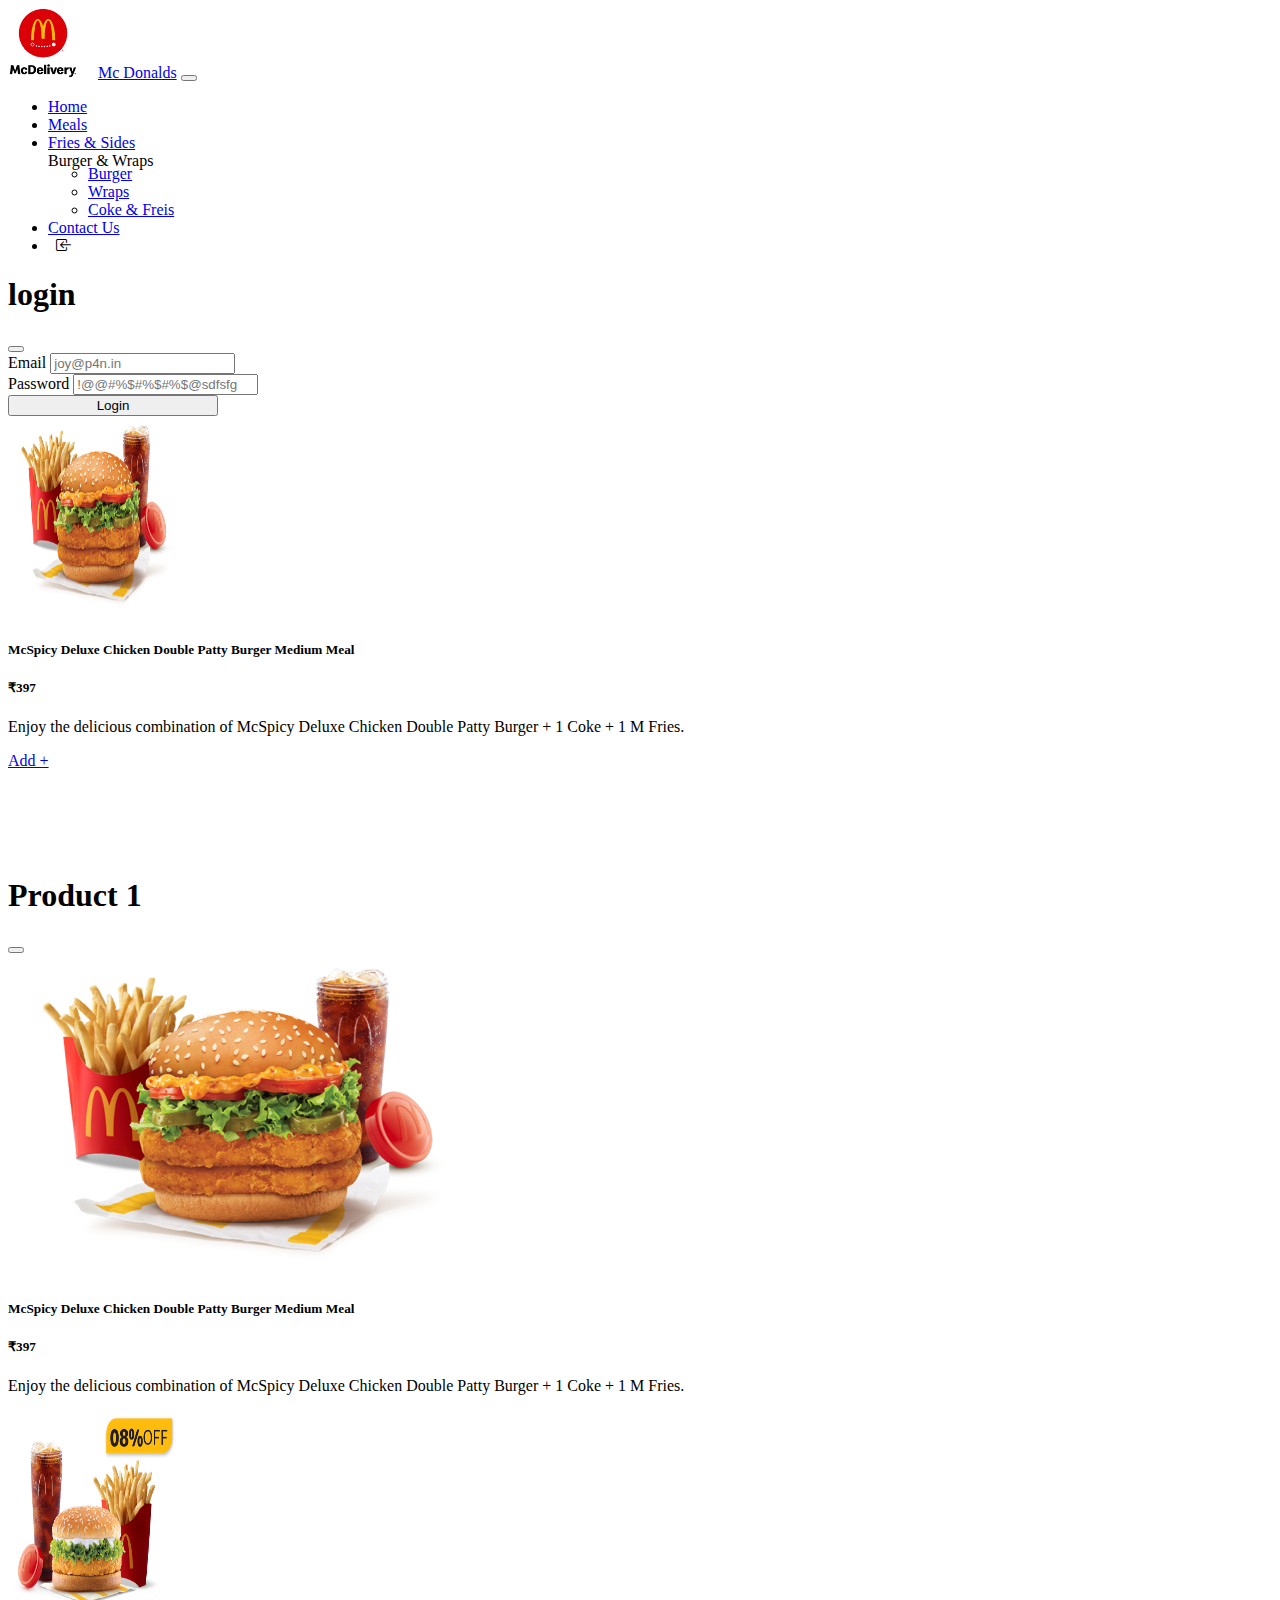
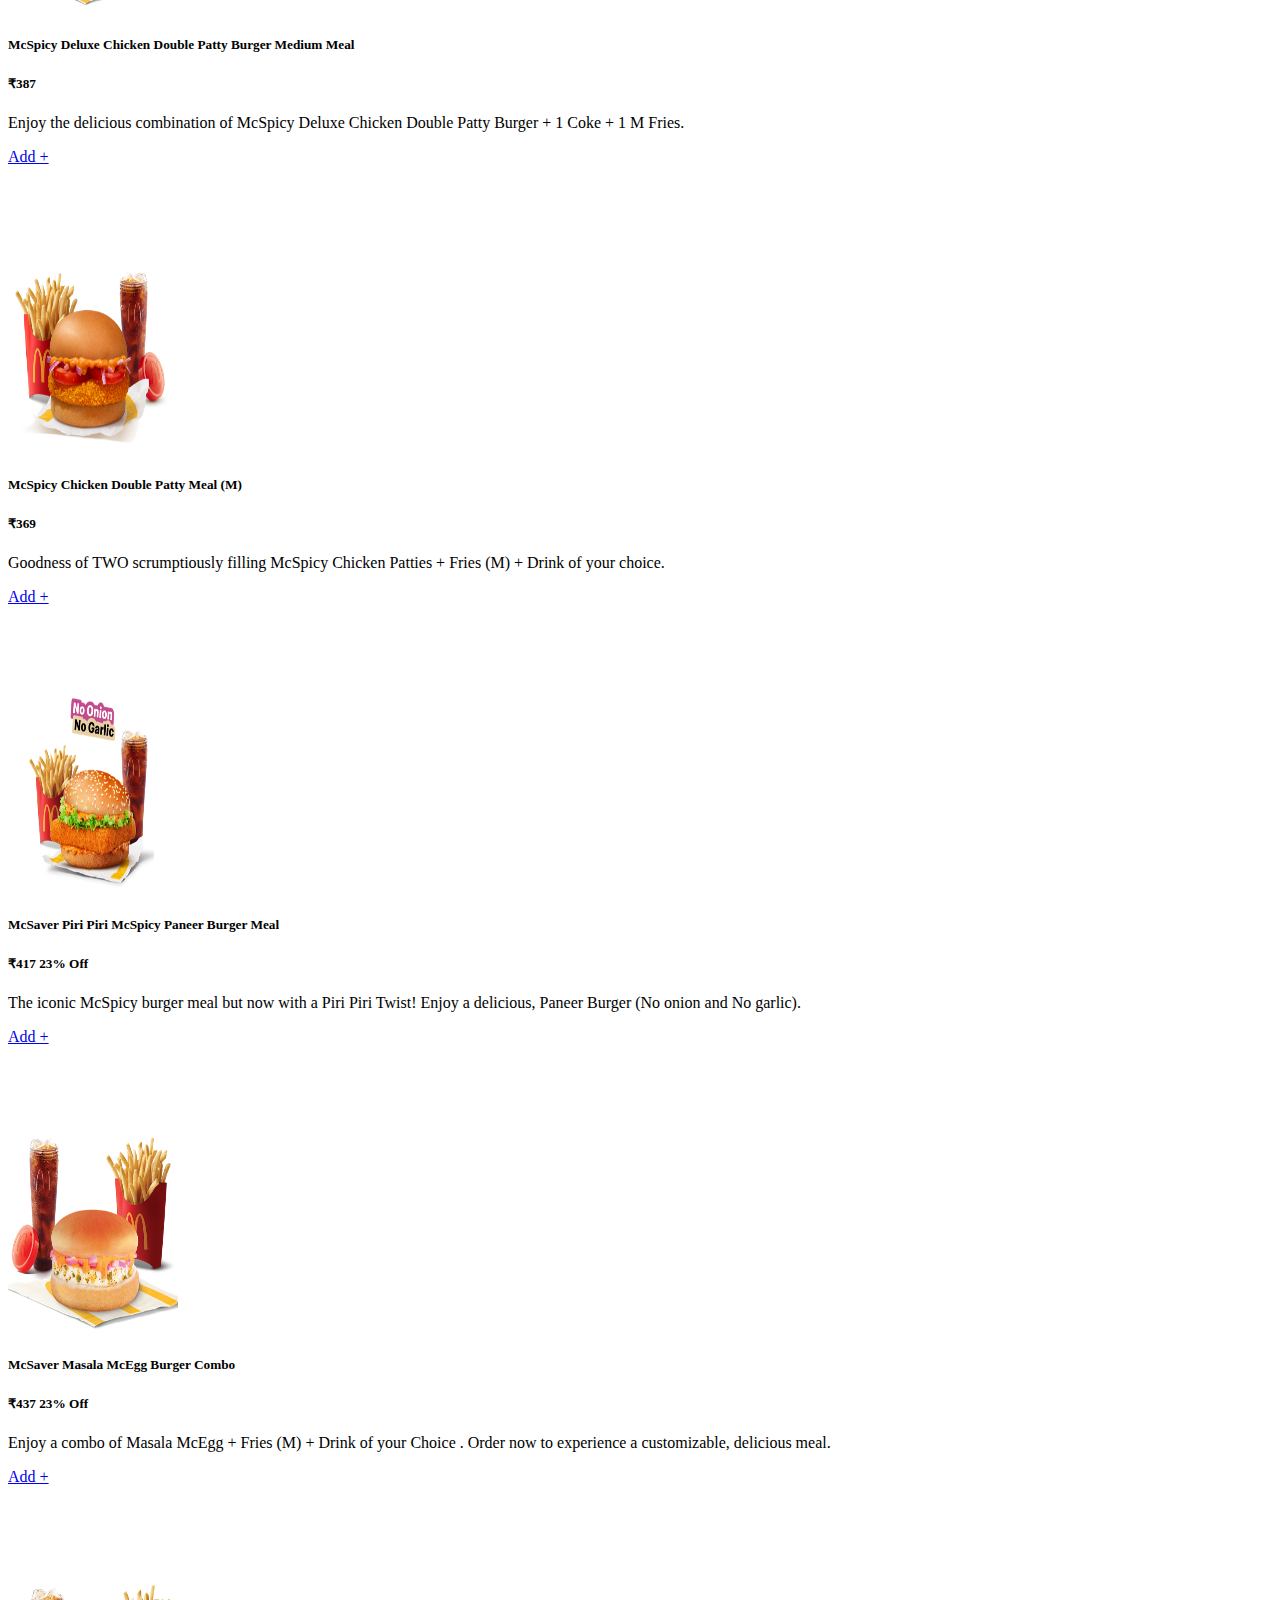
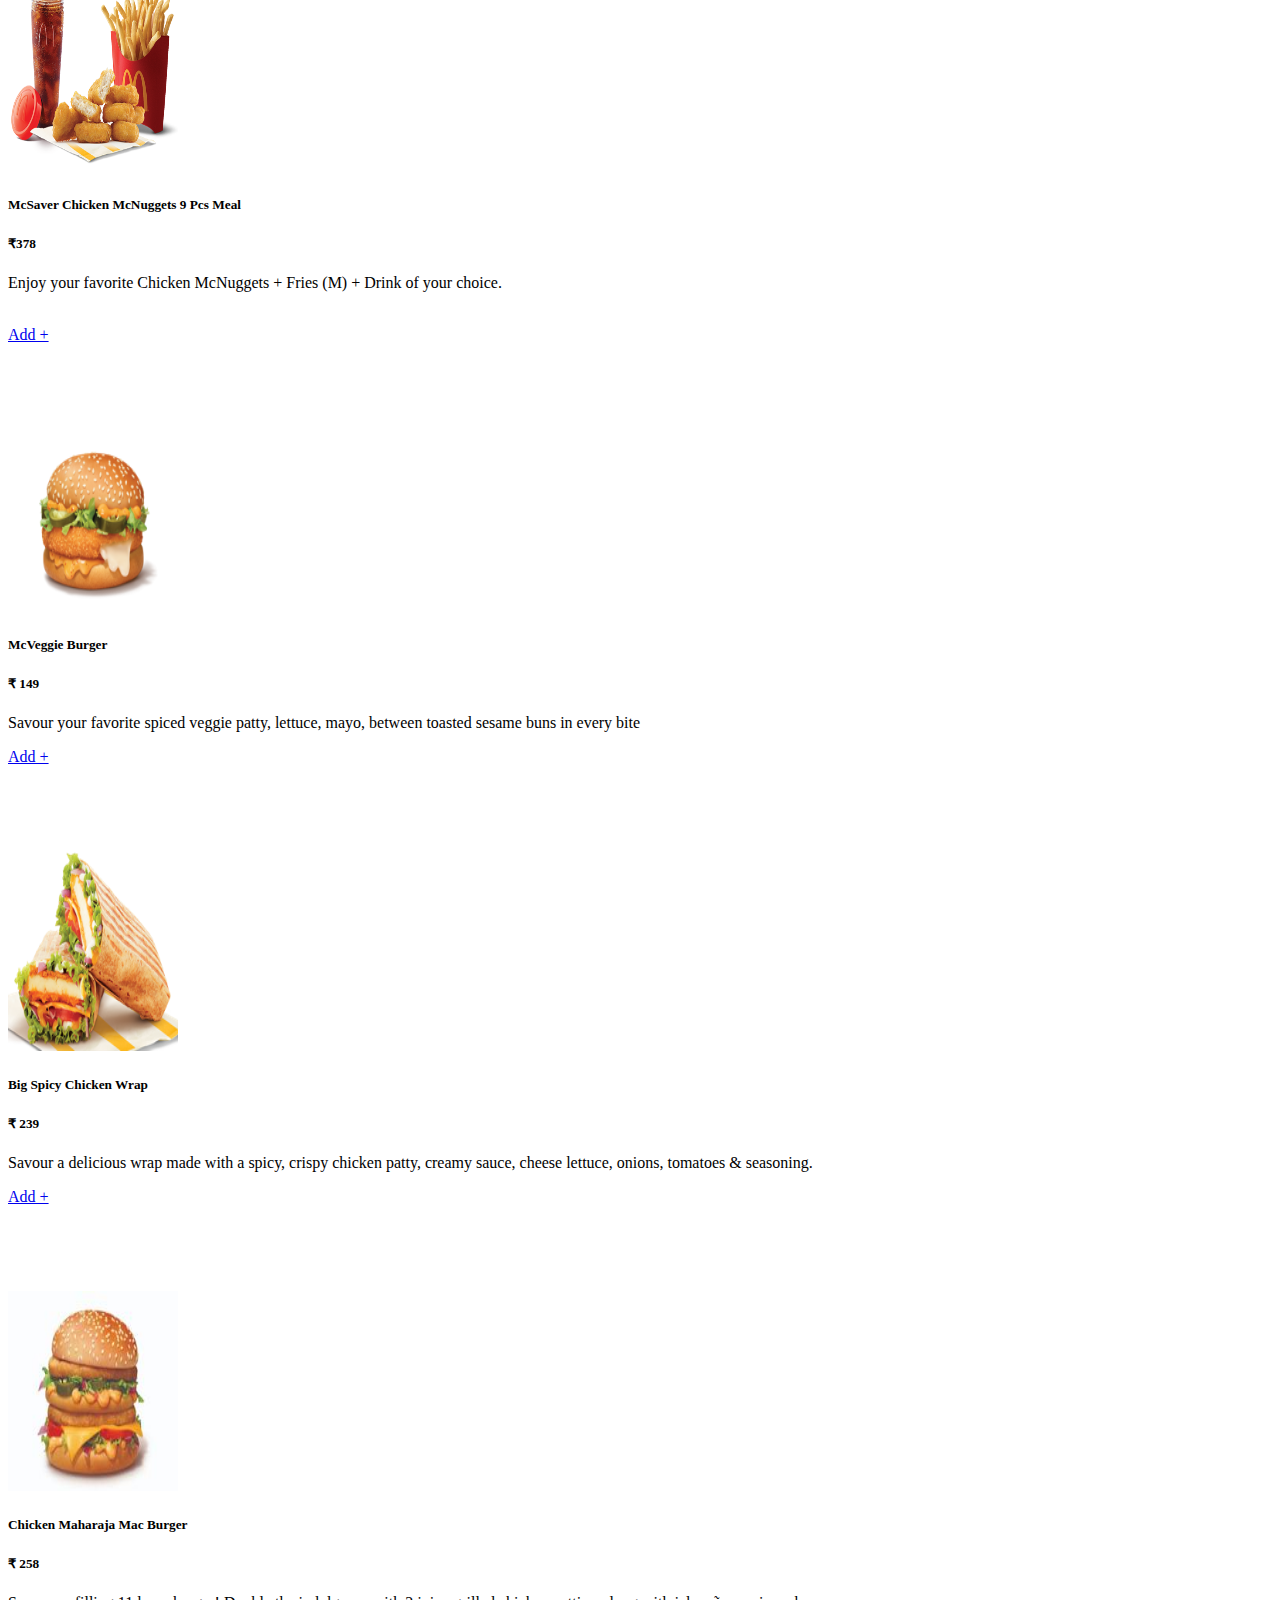
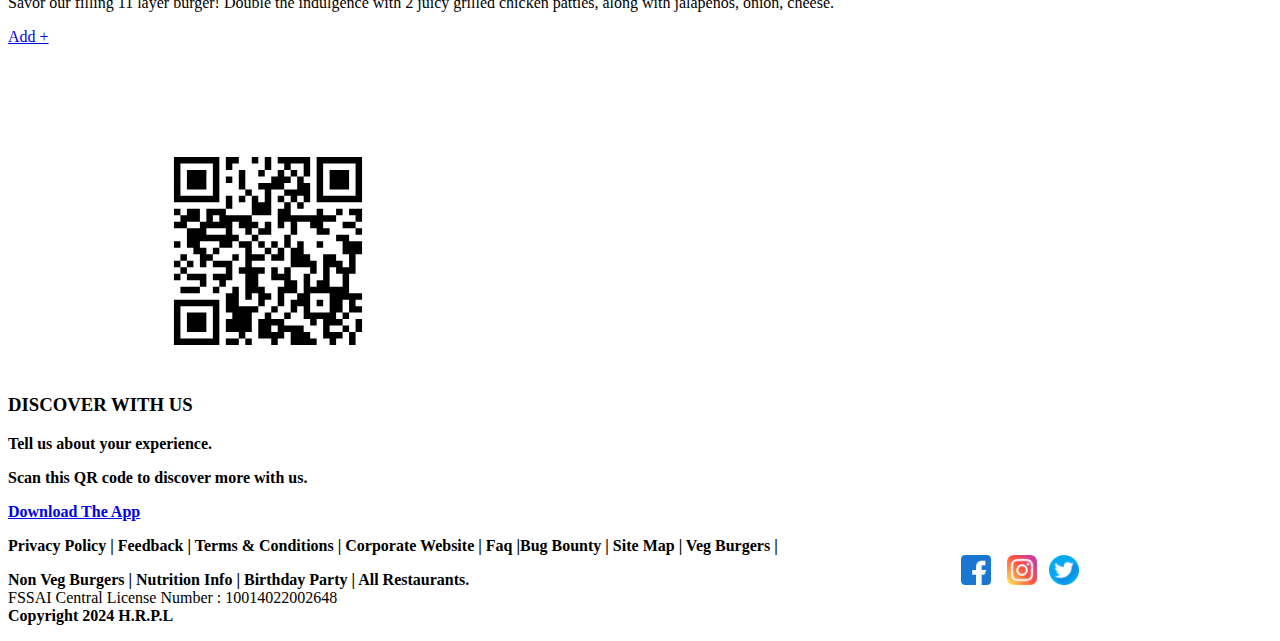
<file: meal.html>
<!DOCTYPE html>
<html lang="en">
<head>
    <meta charset="UTF-8">
    <meta name="viewport" content="width=device-width, initial-scale=1.0">
    <title>Mc Donald's</title>

    <link href="https://cdn.jsdelivr.net/npm/bootstrap@5.3.2/dist/css/bootstrap.min.css" rel="stylesheet" integrity="sha384-T3c6CoIi6uLrA9TneNEoa7RxnatzjcDSCmG1MXxSR1GAsXEV/Dwwykc2MPK8M2HN" crossorigin="anonymous">
    <script src="https://cdn.jsdelivr.net/npm/bootstrap@5.3.2/dist/js/bootstrap.bundle.min.js" integrity="sha384-C6RzsynM9kWDrMNeT87bh95OGNyZPhcTNXj1NW7RuBCsyN/o0jlpcV8Qyq46cDfL" crossorigin="anonymous"></script>
    <link rel="stylesheet" href="https://cdn.jsdelivr.net/npm/bootstrap-icons@1.11.3/font/bootstrap-icons.min.css">
    <link rel="stylesheet" href="https://cdn.jsdelivr.net/npm/bootstrap-icons@1.11.3/font/bootstrap-icons.min.css">

    <link rel="stylesheet" href="meal.css">
</head>
<body>

    <!-- nav bar -->
    <nav class="navbar navbar-expand-lg bg-none ">

        <div class="container ">
            <img src="images/McDeliveryLogo.png" height="70" width="70">
            &nbsp;
            &nbsp;
            <a class="navbar-brand text-primary-emphasis fs-4 " href="#">Mc Donalds</a>
            <button class="navbar-toggler text-white" type="button" data-bs-toggle="collapse" data-bs-target="#navbarNav" aria-controls="navbarNav" aria-expanded="false" aria-label="Toggle navigation">
                <span class="navbar-toggler-icon"></span>
            </button>

            <div class="collapse navbar-collapse" id="navbarNav">
                <ul class="navbar-nav">
                  <li class="nav-item bg-white  ps-3 pe-3 text-center m-2 ">
                    <a class="nav-link active text-primary-emphasis " href="index.html">Home</a>
                  </li>
                  <li class="nav-item bg-white  ps-3 pe-3 text-center m-2 ">
                    <a class="nav-link active text-primary-emphasis " href="meal.html">
                        Meals</a>
                  </li>
                  <li class="nav-item bg-white  ps-3 pe-3 text-center m-2">
                    <a class="nav-link active text-primary-emphasis" href="Fries & Sides.html">
                        Fries & Sides</a>
                  </li>
                  <!-- Dropdown -->

                  <div class="nav-item dropdown">
                    <a class="btn dropdown-toggle bg-white pt-lg-3  ps-3 pe-3 text-center text-primary-emphasis nav-link" data-bs-toggle="dropdown" aria-expanded="false">Burger & Wraps</a>
                    <ul class="dropdown-menu" style="margin-top: -5px;">
                      <li><a class="dropdown-item text-primary " href="Burger.html">Burger</a></li>
                      <li><a class="dropdown-item text-primary " href="wraps.html">Wraps</a></li>
                      <li><a class="dropdown-item text-primary " href="wraps.html">Coke & Freis</a></li>
                    </ul>
                    </div>


                  <li class="nav-item bg-white  ps-3 pe-3 text-center m-2 ">
                    <a class="nav-link active text-primary-emphasis  " href="Contact Us.html"> Contact Us</a>
                  </li>
                  <li class="nav-item fs-1" data-bs-toggle="modal" data-bs-target="#login">
                    &nbsp;
                      <i class="bi bi-box-arrow-in-left"></i>
                    </a>
                  </li>
</ul>
</div>
</div>

<!-- modal logi -->
<div class="modal" id="login">

   
        <div class="modal-dialog modal-dialog-centered">
          <div class="modal-content">
            <div class="modal-header">
              <h1 class="modal-title">login</h1>
              <button type="button" class="btn-close" data-bs-dismiss="modal" aria-label="Close"></button>
            </div>
            <div class="modal-body">
             
              <form>

                <div class="mb-2">

                  <label class="form-label">Email</label>
                  <input type="email" class="form-control" placeholder="joy@p4n.in"/>
                </div>

                <div class="mb-2">

                  <label class="form-label">Password</label>
                  <input type="password" class="form-control" placeholder="!@@#%$#%$#%$@sdfsfg"/>
                </div>

              </form>


          </div>


          <div class="modal-footer">
           
            <button type="button" class="btn btn-primary">Login</button>
          </div>

        </div>

      </div>

    </div>
</nav>

</div>



  <div class="conatiner-fluid">
<div class="row">
<div class="col-sm-4 mt-3 p-5">

  <div class="card">
    <div class="card">
      <img src="images/new ressize 1.png" width="170"height="200" class="card-img-top" alt="..">
      <div class="card-body">
        <h5 class="card-title text-primary-emphasis ">McSpicy Deluxe Chicken Double Patty Burger Medium Meal</h5>
        <h5>₹397</h5>

        <p class="card-text">Enjoy the delicious combination of McSpicy Deluxe Chicken Double Patty Burger + 1 Coke + 1 M Fries.</p>
        <a href="#" class="btn btn-warning width-50" data-bs-toggle="modal" data-bs-target="#image1">Add +</a>
      </div>
    </div>
  </div>
</div>

<div class="modal" id="image1">

  <div class="modal-dialog">
    <div class="modal-content">
      <div class="modal-header">
        <h1 class="modal-title fs-5" id="exampleModalLabel">Product 1</h1>
        <button type="button" class="btn-close" data-bs-dismiss="modal" aria-label="Close"></button>
      </div>
      <div class="modal-body">
        <img src="images/new ressize 1.png" class="img-fluid " alt="..">
        <h5 class="card-title text-primary-emphasis ">McSpicy Deluxe Chicken Double Patty Burger Medium Meal</h5>
        <h5>₹397</h5>
        <p class="card-text">Enjoy the delicious combination of McSpicy Deluxe Chicken Double Patty Burger + 1 Coke + 1 M Fries.</p>
      </div>
    </div>
  </div>

</div>

<div class="col-sm-4 mt-3 p-5">

  <div class="card">
    <div class="card">
      <img src="images/new ressize 2.png" width="170"height="200" class="card-img-top" alt="..">
      <div class="card-body">
        <h5 class="card-title text-primary-emphasis ">McSpicy Deluxe Chicken Double Patty Burger Medium Meal
        </h5>
        <h5>₹387</h5>
        <p class="card-text">Enjoy the delicious combination of McSpicy Deluxe Chicken Double Patty Burger + 1 Coke + 1 M Fries.</p>
       
        <a href="#" class="btn btn-warning ">Add +</a>
      </div>
    </div>
  </div>
</div>

<div class="col-sm-4 mt-3 p-5">

  <div class="card">
    <div class="card">
      <img src="images/new_resize_3.png" width="170"height="200" class="card-img-top" alt="..">
      <div class="card-body">
        <h5 class="card-title text-primary-emphasis">McSpicy Chicken Double Patty Meal (M)
        </h5>
        <h5>₹369</h5>
        <p class="card-text">Goodness of TWO scrumptiously filling McSpicy Chicken Patties + Fries (M) + Drink of your choice.</p>
        <a href="#" class="btn btn-warning">Add +</a>
      </div>
    </div>
  </div>
</div>

<div class="col-sm-4 pt-lg-1  p-5">

  <div class="card">
    <div class="card">
      <img src="images/new_resize_4.png" width="170"height="200" class="card-img-top" alt="..">
      <div class="card-body">
        <h5 class="card-title text-primary-emphasis ">McSaver Piri Piri McSpicy Paneer Burger Meal
        </h5>
        
        <h5 class="h5">₹417<span class="text-danger  m-lg-5"> 23% Off</span></h5>
        <p class="card-text">The iconic McSpicy burger meal but now with a Piri Piri Twist! Enjoy a delicious,  Paneer Burger (No onion and No garlic).</p>
        
        <a href="#" class="btn btn-warning">Add +</a>
      </div>
    </div>
  </div>
</div>

<div class="col-sm-4 pt-lg-1  p-5">

  <div class="card">
    <div class="card">
      <img src="images/new_resize_5.png" width="170"height="200" class="card-img-top" alt="..">
      <div class="card-body">
        <h5 class="card-title text-primary-emphasis ">McSaver Masala McEgg Burger Combo
        </h5>
        <h5 class="h5">₹437<span class="text-danger  m-lg-5"> 23% Off</span>
        </h5> 
        <p class="card-text">Enjoy a combo of Masala McEgg + Fries (M) + Drink of your Choice . Order now to experience a customizable, delicious meal.</p>

        <a href="#" class="btn btn-warning">Add +</a>
      </div>
    </div>
  </div>
</div>

<div class="col-sm-4 pt-lg-1 p-5 ">

  <div class="card">
    <div class="card">
      <img src="images/new_resize_6.png" width="170"height="200" class="card-img-top" alt="..">
      <div class="card-body">
        <h5 class="card-title text-primary-emphasis ">McSaver Chicken McNuggets 9 Pcs Meal
        </h5>
        <h5>₹378</h5>
        <p class="card-text">Enjoy your favorite Chicken McNuggets + Fries (M) + Drink of your choice.
       <br>
          <br>
        </p>
        <a href="#" class="btn btn-warning">Add +</a>
      </div>
    </div>
  </div>
</div>

<div class="col-sm-4 pt-lg-1  p-5">

  <div class="card">
    <div class="card">
      <img src="images/new_resize_8.png" width="170"height="200" class="card-img-top" alt="..">
      <div class="card-body">
        <h5 class="card-title text-primary-emphasis ">McVeggie Burger
        </h5>
        <h5>₹ 149</h5>
        <p class="card-text">Savour your favorite spiced veggie patty, lettuce, mayo, between toasted sesame buns in every bite

        </p>
        <a href="#" class="btn btn-warning">Add +</a>
      </div>
    </div>
  </div>
</div>

<div class="col-sm-4 pt-lg-1  p-5">

  <div class="card">
    <div class="card">
      <img src="images/new_resize_9.png" width="170"height="200" class="card-img-top" alt="..">
      <div class="card-body">
        <h5 class="card-title text-primary-emphasis ">Big Spicy Chicken Wrap

        </h5>
        <h5>₹ 239</h5>
        <p class="card-text">Savour a delicious wrap made with a spicy, crispy chicken patty, creamy sauce, cheese lettuce, onions, tomatoes & seasoning.


        </p>
        <a href="#" class="btn btn-warning">Add +</a>
      </div>
    </div>
  </div>
</div>

<div class="col-sm-4 pt-lg-1  p-5">

  <div class="card">
    <div class="card">
      <img src="images/new_resize_10.jpeg" width="170"height="200" class="card-img-top" alt="..">
      <div class="card-body">
        <h5 class="card-title text-primary-emphasis ">Chicken Maharaja Mac Burger

        <h5>₹ 258</h5>
        <p class="card-text">Savor our filling 11 layer burger! Double the indulgence with 2 juicy grilled chicken patties, along with jalapeños, onion, cheese.
        </p>
        <a href="#" class="btn btn-warning">Add +</a>
      </div>
    </div>
  </div>
</div>

</div>

</div>
 

<!-- footer-->
<div class="container-fluid bg-warning mt-3">
  <div class="row">
  <div class="col-sm-4 mt-5">
  &nbsp;&nbsp;&nbsp;&nbsp;&nbsp;&nbsp;&nbsp;&nbsp;&nbsp;&nbsp;&nbsp;&nbsp;&nbsp;&nbsp;&nbsp;&nbsp;&nbsp;&nbsp;&nbsp;&nbsp;&nbsp;&nbsp;&nbsp;&nbsp;&nbsp;&nbsp;&nbsp;&nbsp;&nbsp;&nbsp;&nbsp;&nbsp;&nbsp;&nbsp;
    <img src="images/qr code.svg" class="mt-2 bg-white mb-4" height="240" width="240">
  </div>
  
  <div class="col-sm-8 pt-3 mt-5">
    <h3 class="text-danger fs-5 mt-2 "><b>DISCOVER WITH US</b></h3>
    <p class="fs-5 mt-4 "><b>Tell us about your experience.</b> </p>
    <p class="fs-5 mt-0"><b>Scan this QR code to discover more with us.</b></p>
    <a href="#" class="btn btn-dark text-white mb-5 rounded-pill mt-1 fs-5 "><b>Download The App</b></a>
  </div>
  
  </div>
  </div>
  
  <!-- container -->
  <div class="container-fluid   bg-dark">
    <div class="row justify-content-center ">
      <div class="col-sm-12 mt-1  pt-lg-1  ">
        
        <p class="text-white p-5 "><b>Privacy Policy   | Feedback    | Terms & Conditions    | Corporate Website    | Faq |Bug Bounty    | Site Map    | Veg Burgers    |
          <br> Non Veg Burgers    | Nutrition Info    | Birthday Party    |  All Restaurants.</b>&nbsp; &nbsp;&nbsp; &nbsp; &nbsp; &nbsp;
          &nbsp; &nbsp;&nbsp; &nbsp; &nbsp; &nbsp;
          &nbsp; &nbsp;&nbsp; &nbsp; &nbsp; &nbsp;&nbsp; &nbsp; &nbsp; &nbsp;
          &nbsp; &nbsp;&nbsp; &nbsp; &nbsp; &nbsp;
          &nbsp; &nbsp;&nbsp; &nbsp; &nbsp; &nbsp;&nbsp; &nbsp; &nbsp; &nbsp;
          &nbsp; &nbsp;&nbsp; &nbsp; &nbsp; &nbsp;
          &nbsp; &nbsp;&nbsp; &nbsp; &nbsp; &nbsp;&nbsp; &nbsp; &nbsp; &nbsp;
          &nbsp; &nbsp;&nbsp; &nbsp; &nbsp; &nbsp;
          &nbsp; &nbsp;&nbsp; &nbsp; &nbsp; &nbsp;&nbsp; &nbsp;
          
          <a href="https://www.facebook.com/login.php/">  
            <img src="images/facebook (1).png" class="pt-lg-3 ps-1 pe-0" width="30"></a> &nbsp;&nbsp;
            <a href="https://www.instagram.com/accounts/login/?hl=en">
           <img src="images/insta1.png" class="pt-lg-3 ps-1 pe-0" width="30"></a>&nbsp;&nbsp;
           <a href="https://twitter.com/i/flow/login">
           <img src="images/tw1.png" class="pt-lg-3 ps-1 pe-0"  width="30"></a>&nbsp;
         <br>
          FSSAI Central License Number : 10014022002648
          <br>
          <b>Copyright  2024  H.R.P.L </b></p>
          
    </div>
  </div>
  </div>

  
  </body>
  </html>






  <!-- center section table -->

<!-- <div class="container mt-5">
  <div class="row">
    <div class="col-sm-4 pt-2">
      &nbsp;
      &nbsp;

      <img src="images/mc_logo.jpeg" class="rounded-circle" width="310" height="310">

    </div>
    <div class="col-sm-8 p-3 pt-4">
      
<table class="table table-striped table-bordered border-secondary">
  <thead>
    <tr>
      <td><b>Sr.Number</b></td>
      <td><b>Name Of Products</b></td>
      <td><b>Price</b></td>
      <td> <b>Offer Hours</b></td>
      <td><b>Days</b></td>
    </tr>
    <tbody>
      <tr>
        <td>1</td>
        <td>Coke 🧋</td>
        <td>59/-</td>
        <td>4 Hours</td>
        <td>45 Days</td>
      </tr>
      <tr>
        <td>2</td>
        <td>Burger & fries 🍔🍟</td>
        <td>199/-</td>
        <td>4 Hours</td>
        <td>45 Days</td>
      </tr>
      <tr>
        <td>3</td>
        <td>Sausage Biscuit With Egg 🍳🍪</td>
        <td>299/-</td>
        <td>6 Hours</td>
        <td>45 Days</td>
      </tr>
      <tr>
        <td>4</td>
        <td>Dessert 🍩</td>
        <td>149/-</td>
        <td> 6 Hours</td>
        <td>15 Days</td>
      </tr>
      <tr>
        <td>5</td>
        <td>Fries & Sides 🍟 </td>
        <td>499/-</td>
        <td>4 Hours</td>
        <td>45 Days</td>
      </tr>
      <tr>
        <td>6</td>
        <td>Hot Cakes 🎂🧁 </td>
        <td>549/-</td>
        <td>5 Hours</td>
        <td>45 Days</td>
      </tr>

     
    </tbody>
  </thead>

</table>
    </div>
  </div> -->
</file>
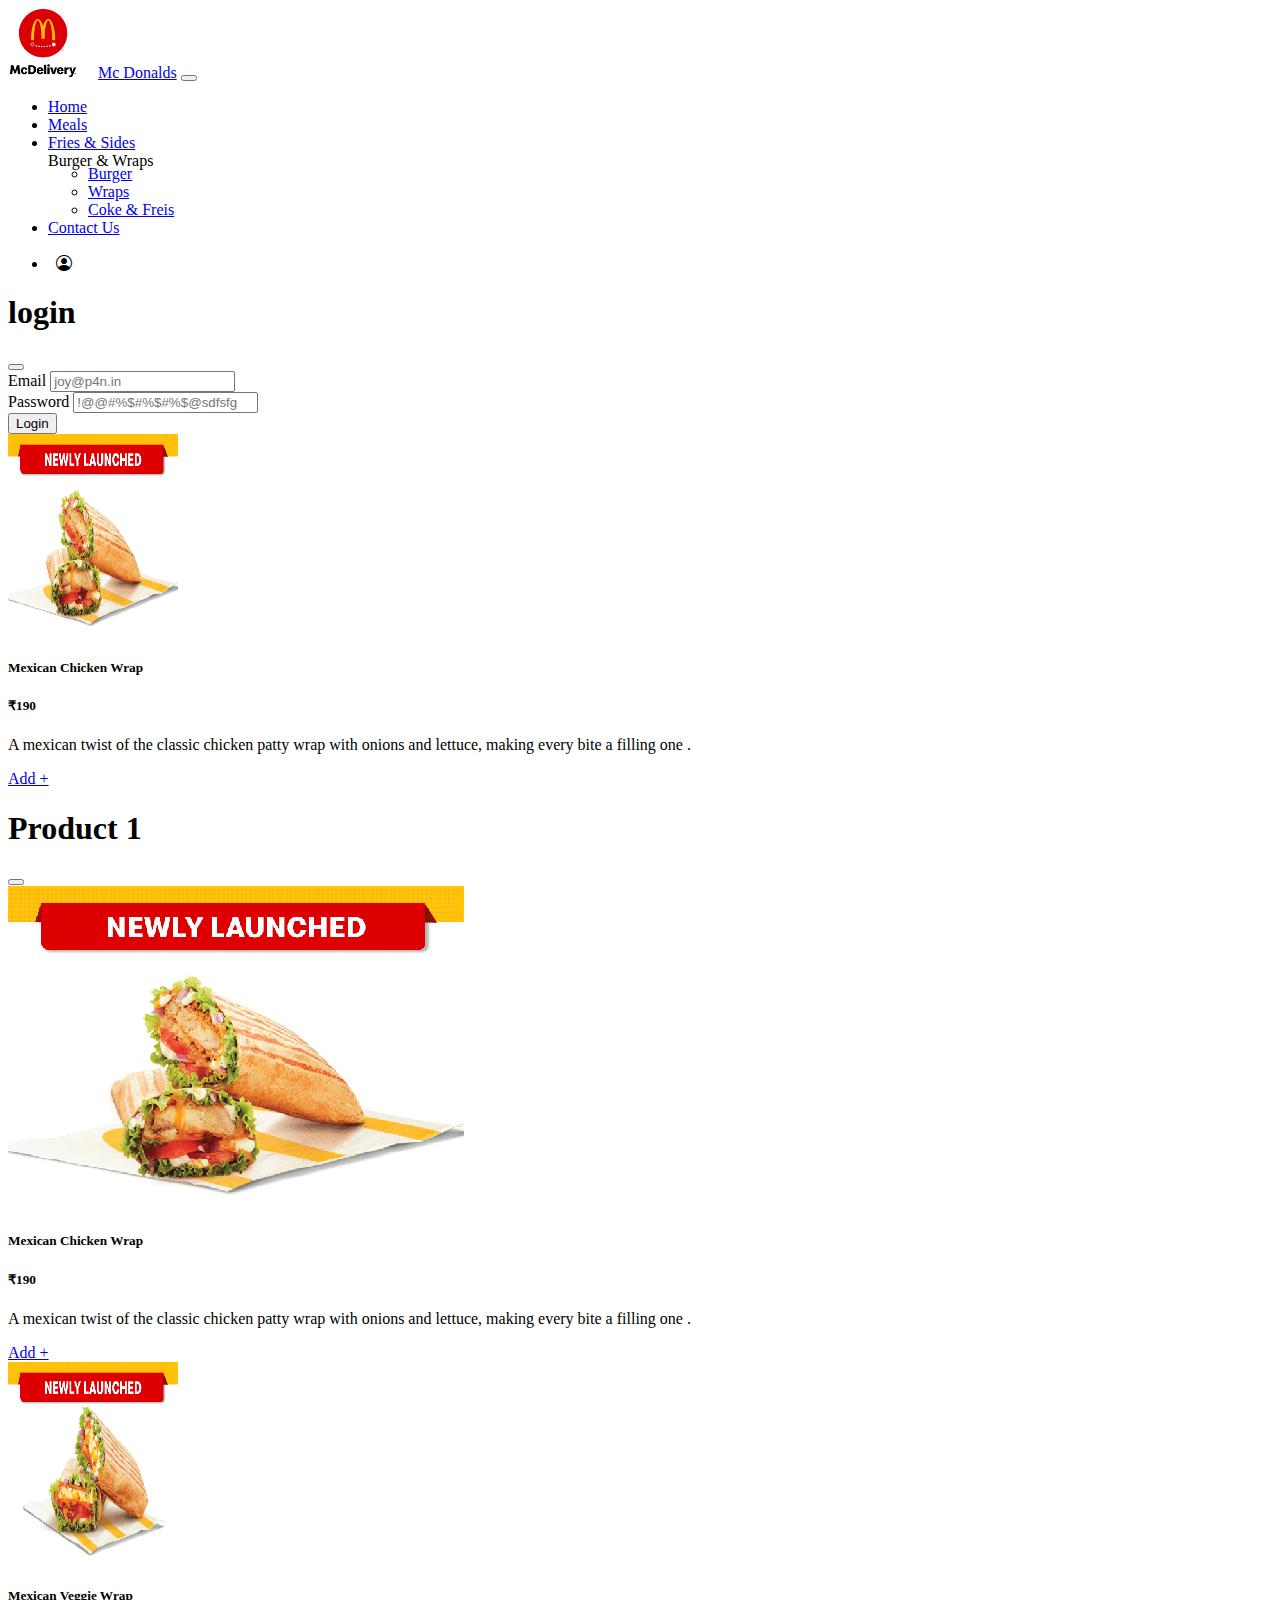
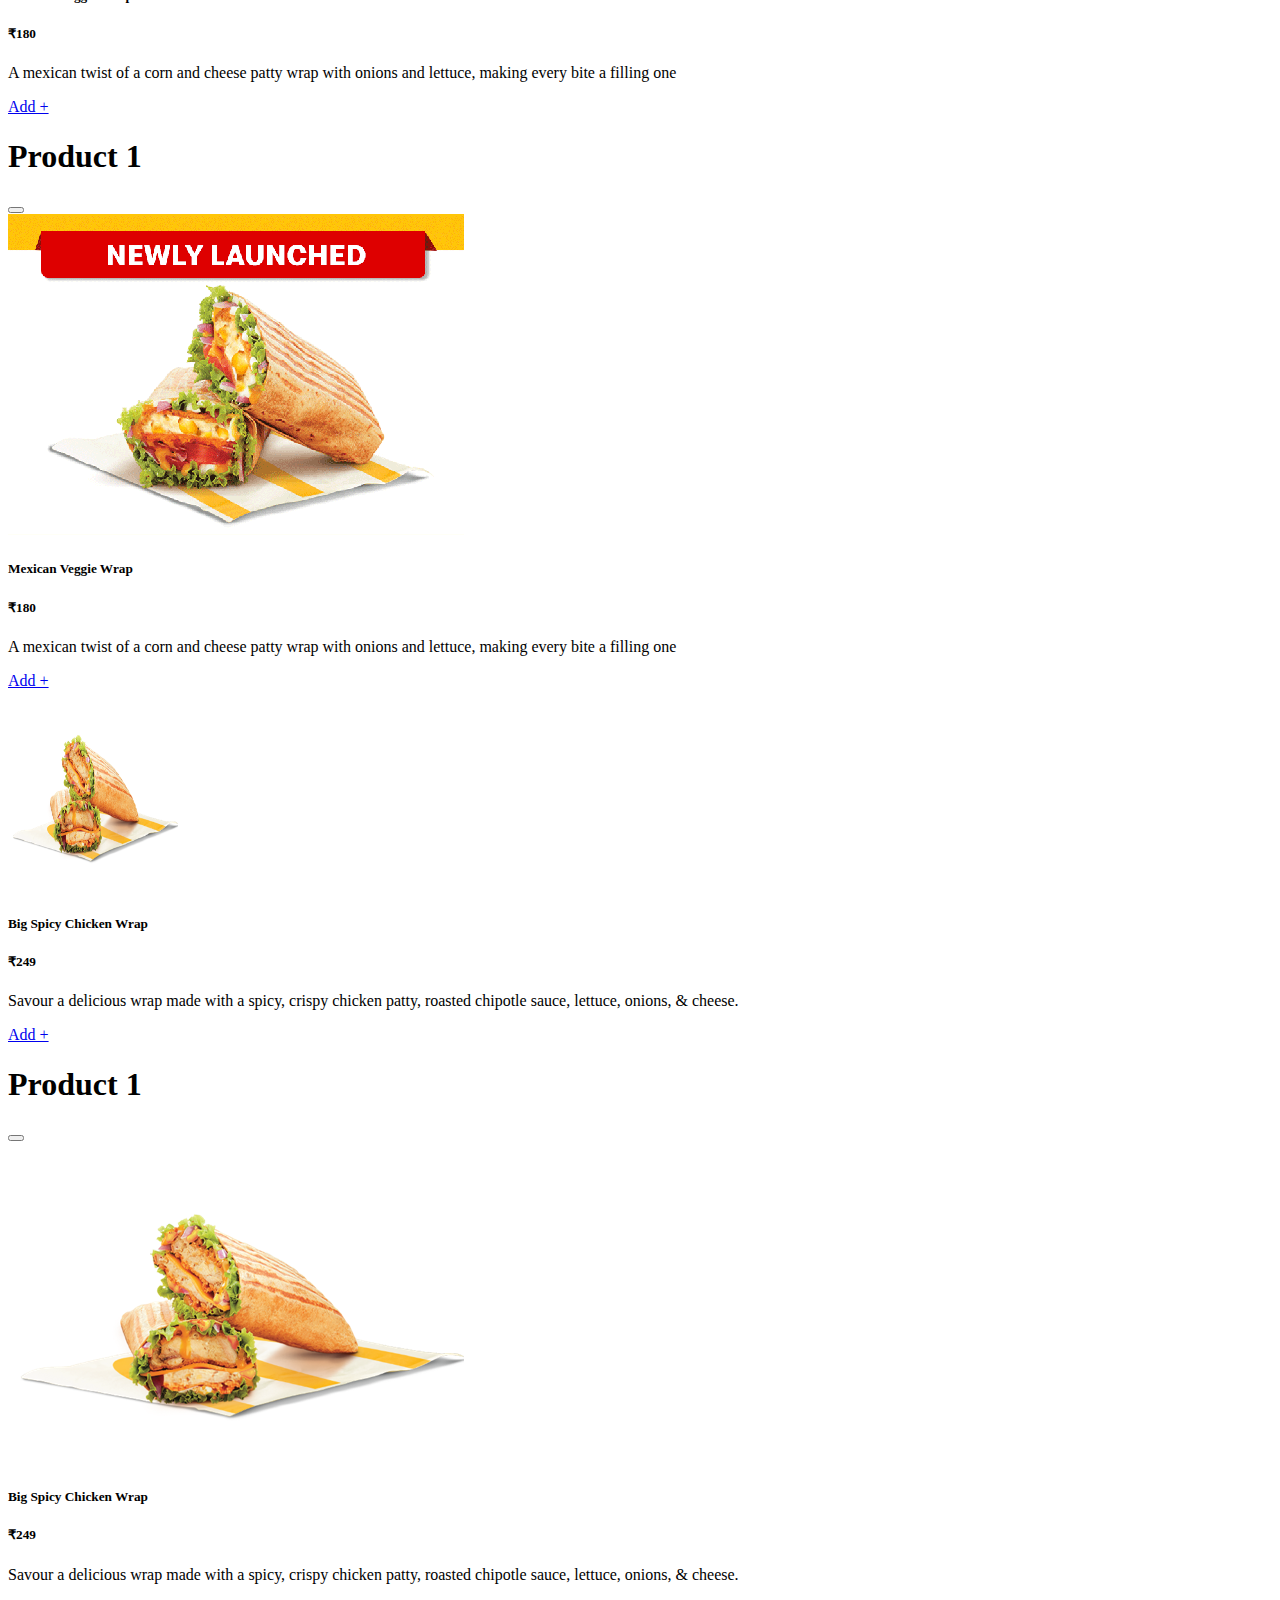
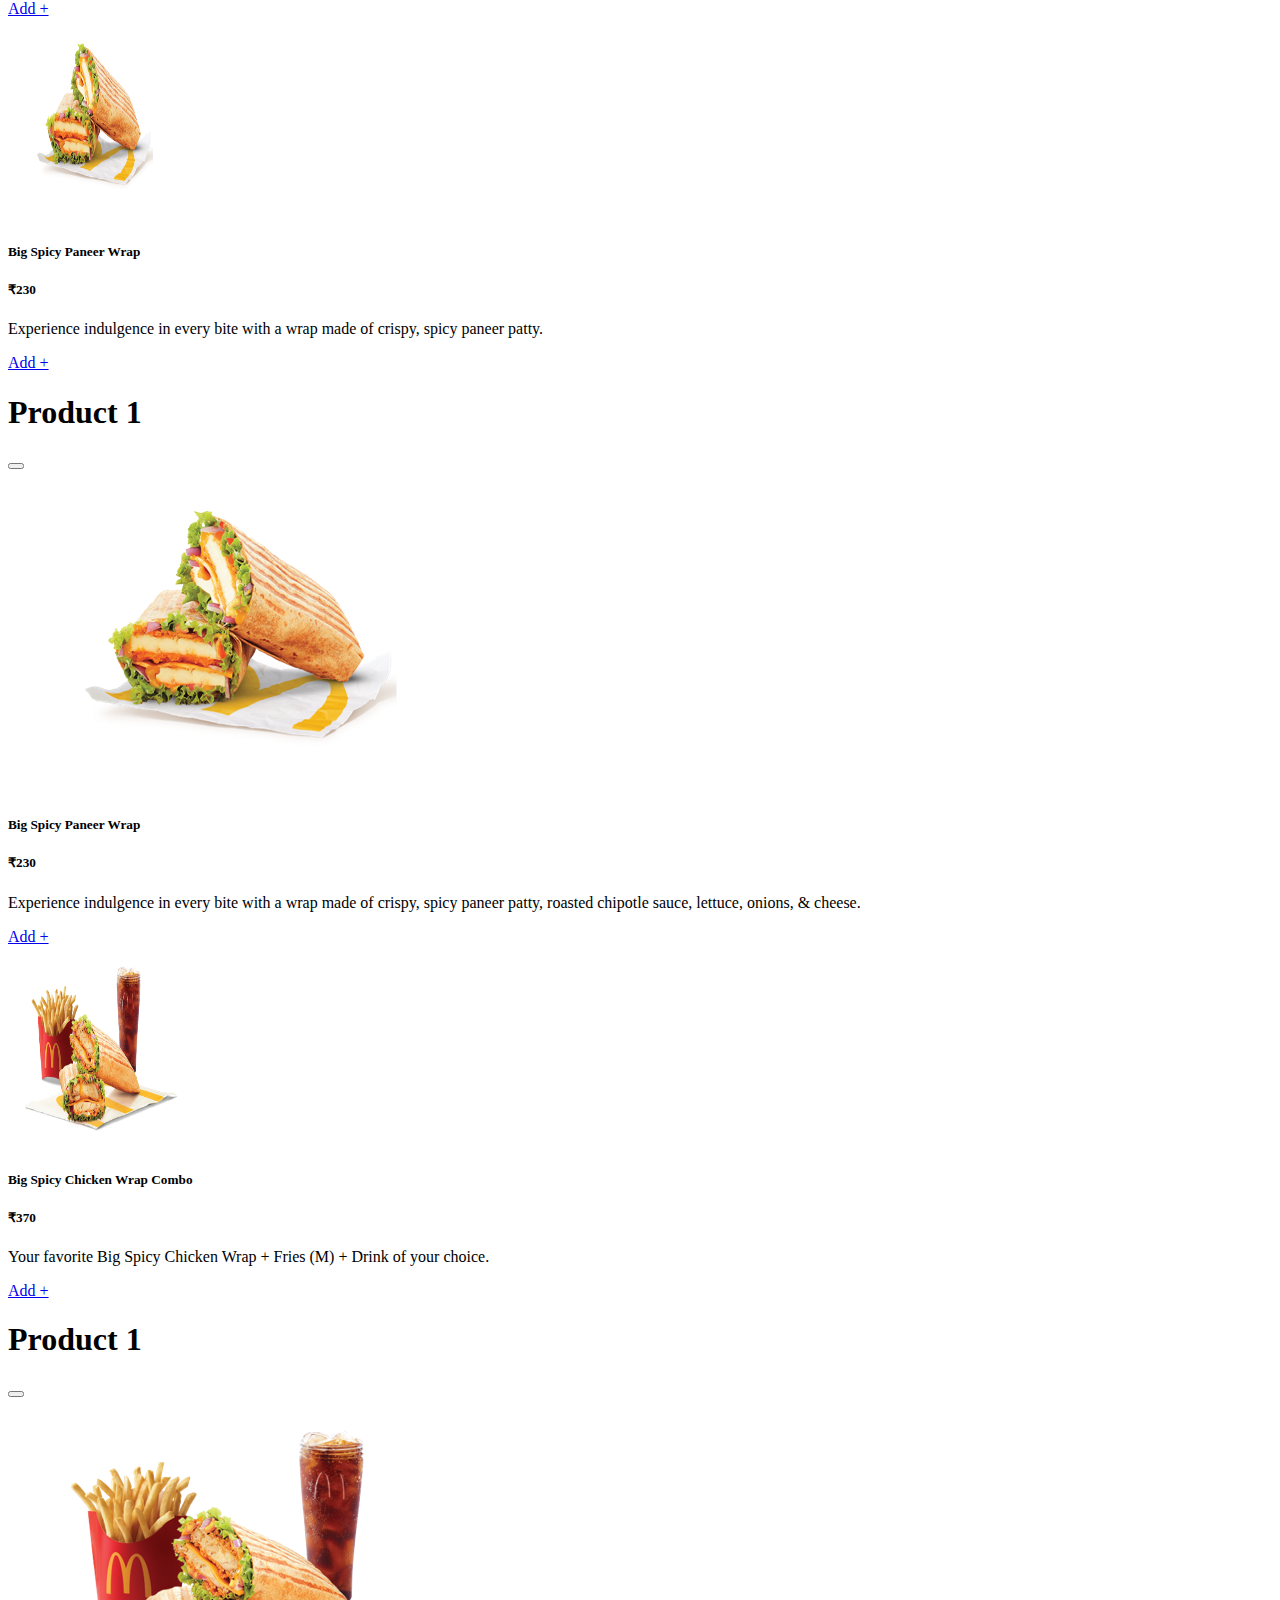
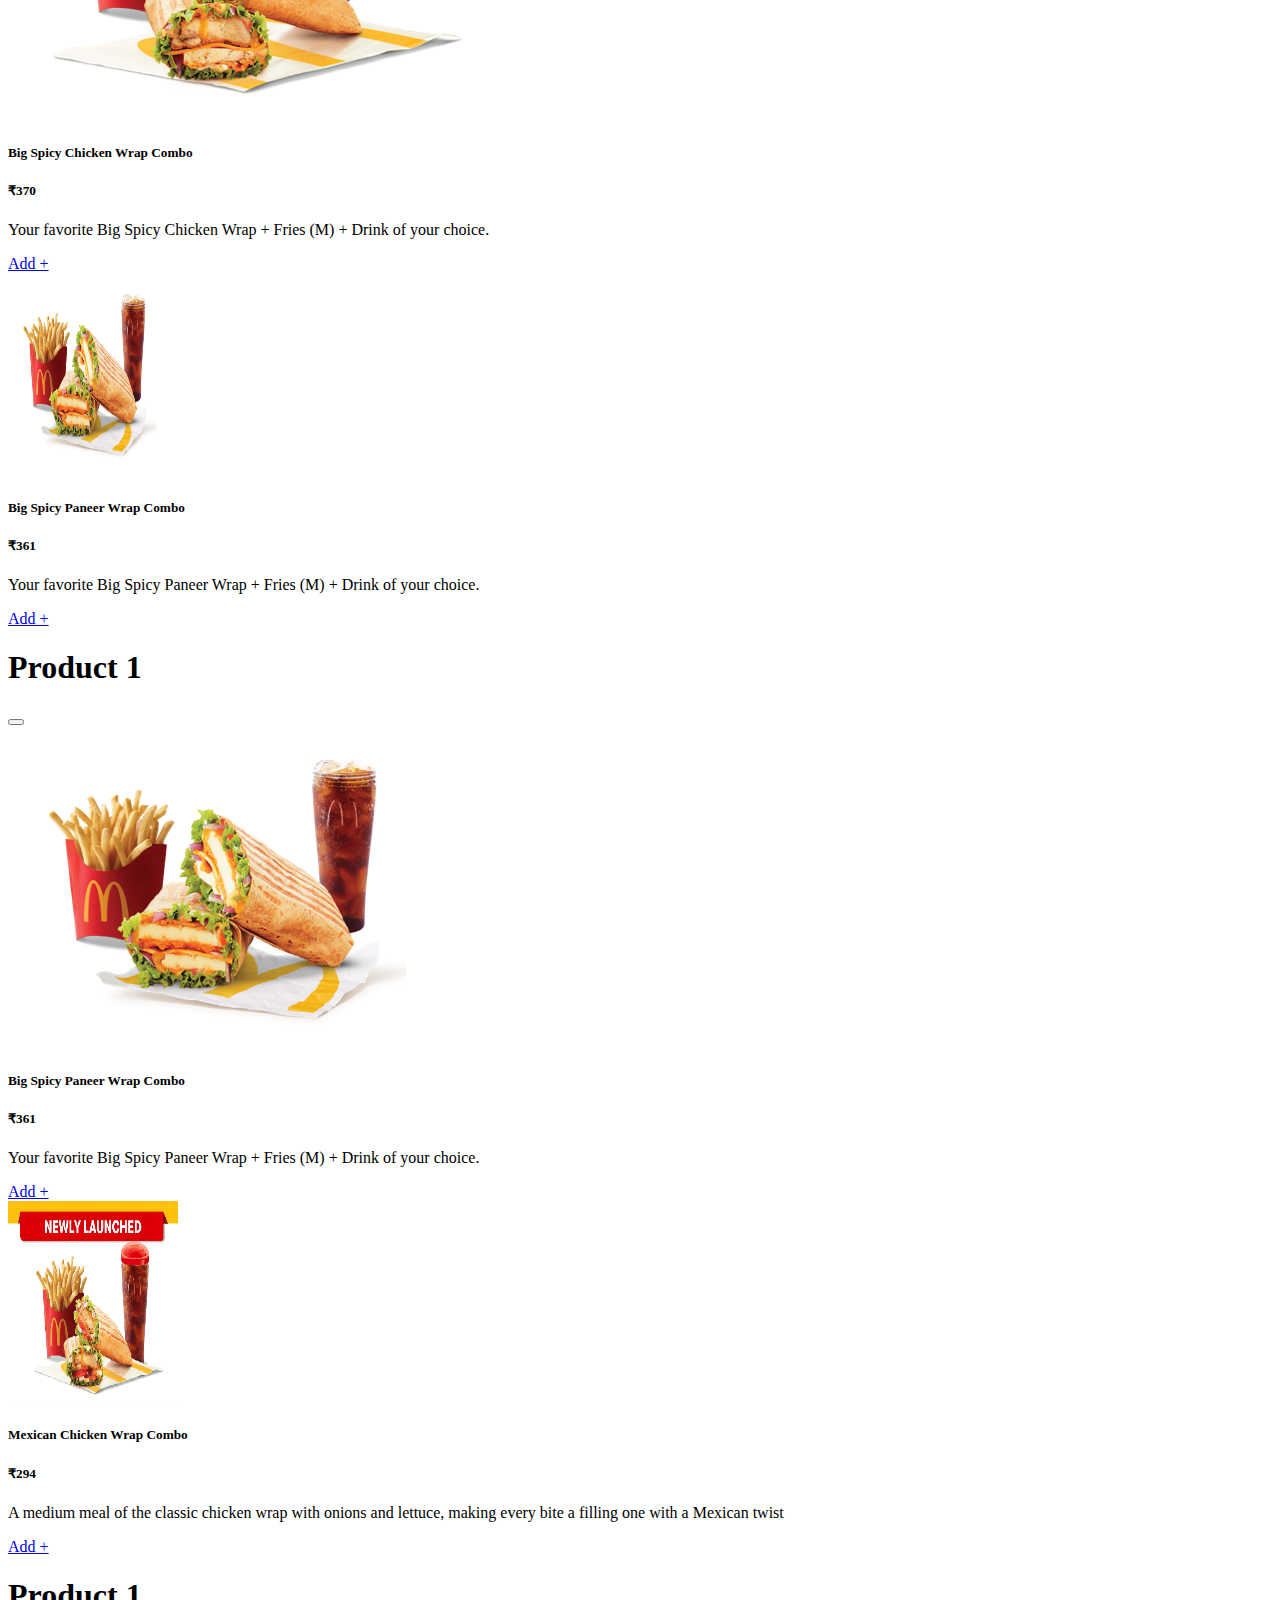
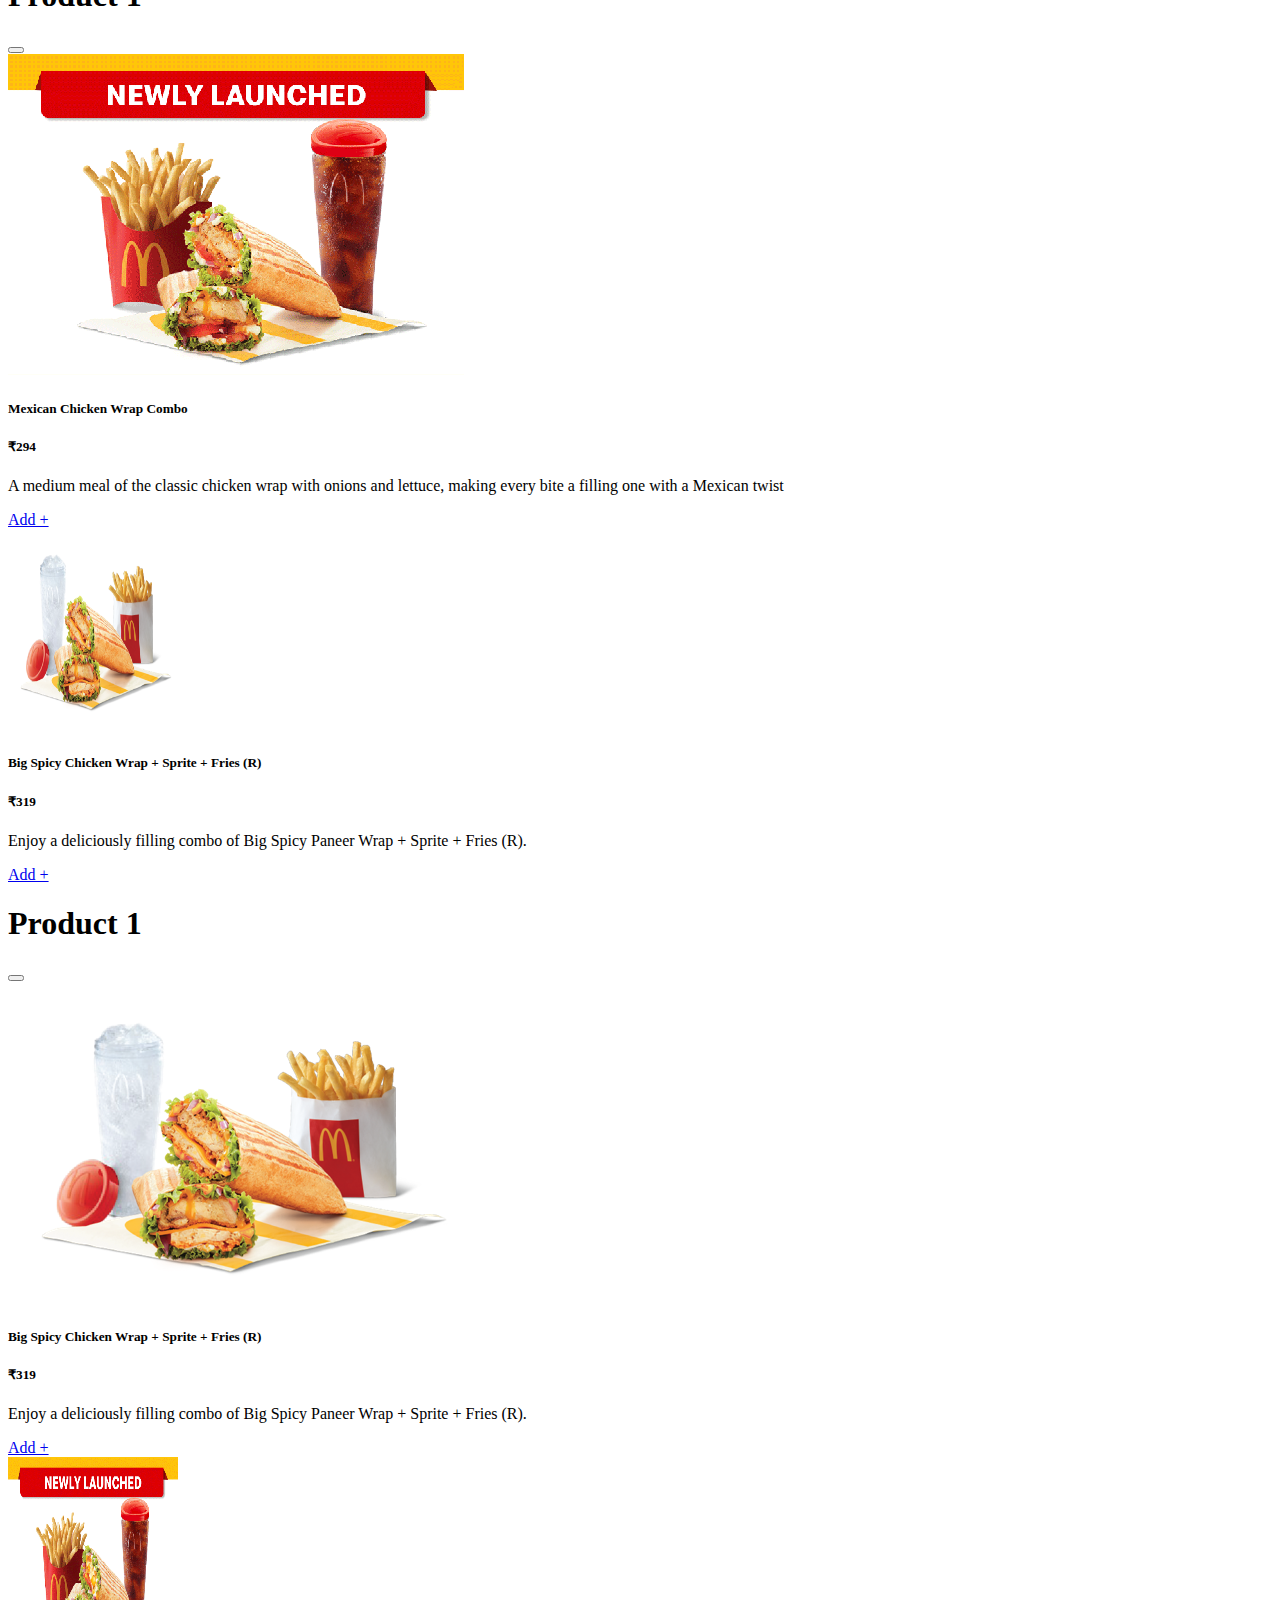
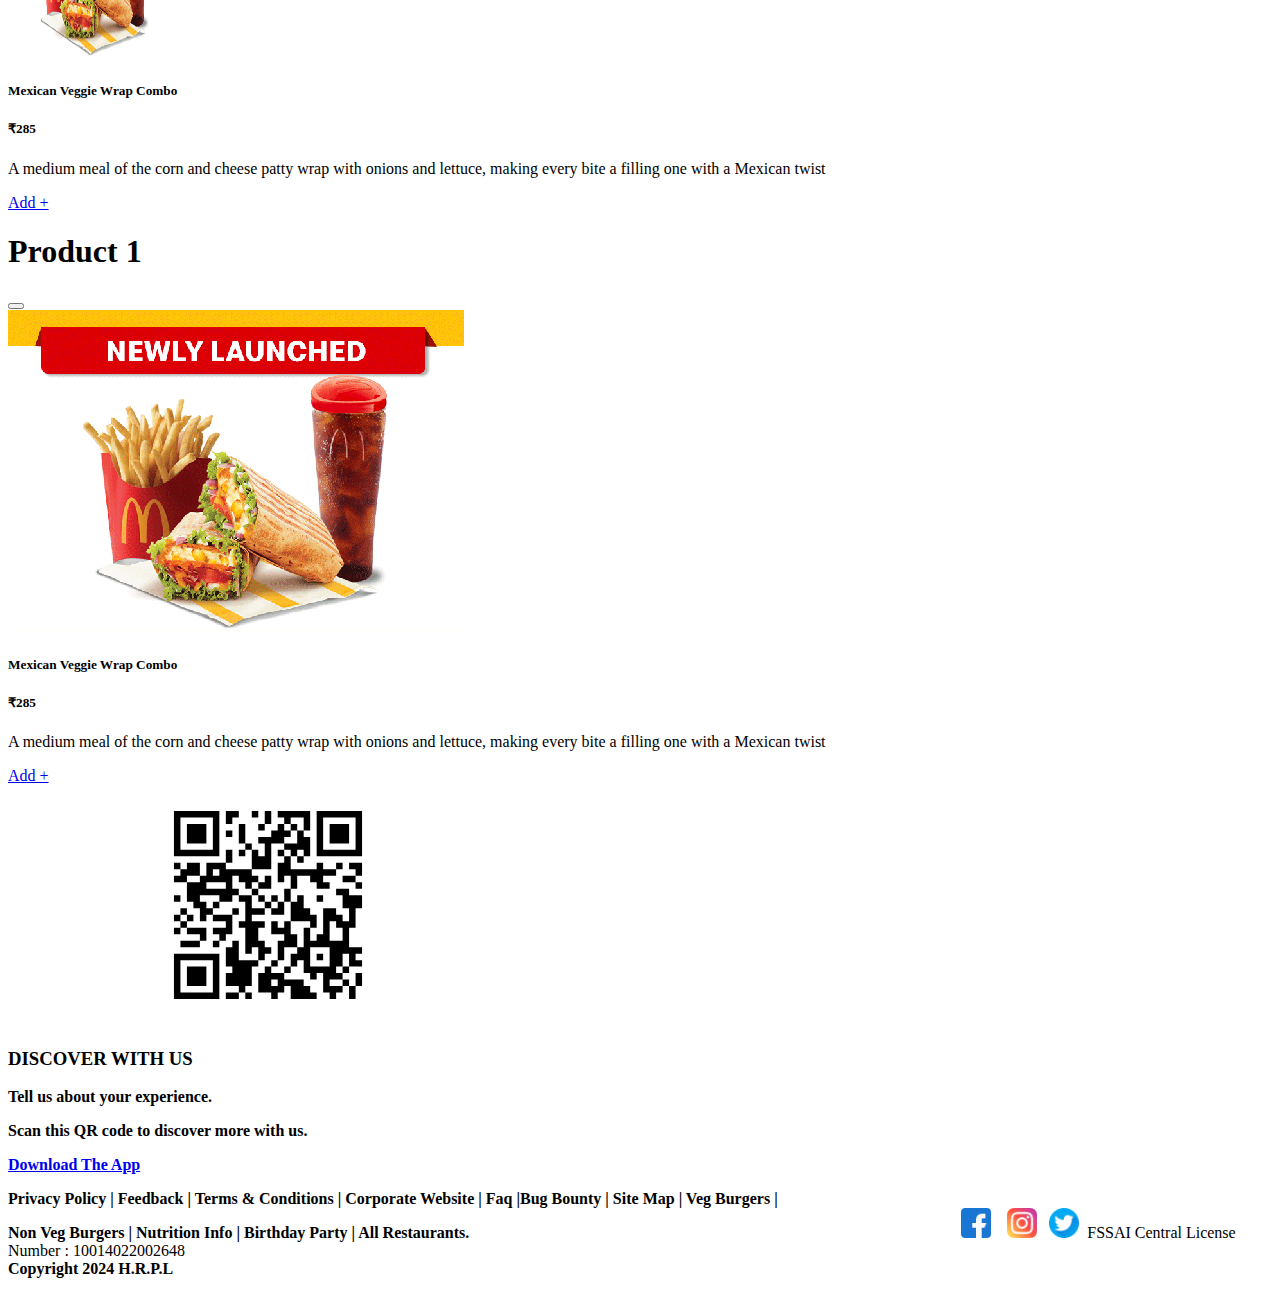
<file: wraps.html>
<!DOCTYPE html>
<html lang="en">
<head>
    <meta charset="UTF-8">
    <meta name="viewport" content="width=device-width, initial-scale=1.0">
    <title>Mc McDonald’s</title>

    <link href="https://cdn.jsdelivr.net/npm/bootstrap@5.3.2/dist/css/bootstrap.min.css" rel="stylesheet" integrity="sha384-T3c6CoIi6uLrA9TneNEoa7RxnatzjcDSCmG1MXxSR1GAsXEV/Dwwykc2MPK8M2HN" crossorigin="anonymous">
    <script src="https://cdn.jsdelivr.net/npm/bootstrap@5.3.2/dist/js/bootstrap.bundle.min.js" integrity="sha384-C6RzsynM9kWDrMNeT87bh95OGNyZPhcTNXj1NW7RuBCsyN/o0jlpcV8Qyq46cDfL" crossorigin="anonymous"></script>
    <link rel="stylesheet" href="https://cdn.jsdelivr.net/npm/bootstrap-icons@1.11.3/font/bootstrap-icons.min.css">
    <link rel="stylesheet" href="https://cdn.jsdelivr.net/npm/bootstrap-icons@1.11.3/font/bootstrap-icons.min.css">

    <style>
        .card{
            border: none;
        }
    </style>
</head>
<body>
    
<!-- nav bar -->

<nav class="navbar navbar-expand-lg bg-none  ">

    <div class="container">
      
        <img src="images/McDeliveryLogo.png" height="70" width="70">
        &nbsp;
        &nbsp;
        <a class="navbar-brand text-primary-emphasis fs-4" href="#">Mc Donalds</a>
        <button class="navbar-toggler text-white" type="button" data-bs-toggle="collapse" data-bs-target="#navbarNav" aria-controls="navbarNav" aria-expanded="false" aria-label="Toggle navigation">
            <span class="navbar-toggler-icon"></span>
        </button>

        <div class="collapse navbar-collapse" id="navbarNav">
            <ul class="navbar-nav">
              <li class="nav-item bg-white ps-3 pe-3 text-center m-2 ">
                <a class="nav-link active text-primary-emphasis  " href="index.html">Home</a>
              </li>
              <li class="nav-item bg-white ps-3 pe-3 text-center m-2 ">
                <a class="nav-link active text-primary-emphasis  " href="meal.html">
                    Meals</a>
              </li>
              <li class="nav-item bg-white  ps-3 pe-3 text-center m-2">
                <a class="nav-link active text-primary-emphasis" href="Fries & Sides.html">
                    Fries & Sides</a>
              </li>
              
                <!-- Dropdown -->

<div class="nav-item dropdown">
<a class="btn dropdown-toggle bg-white pt-lg-3  ps-3 pe-3 text-center text-primary-emphasis nav-link" data-bs-toggle="dropdown" aria-expanded="false">Burger & Wraps</a>
<ul class="dropdown-menu" style="margin-top: -5px;">
<li><a class="dropdown-item text-primary " href="Burger.html">Burger</a></li>
<li><a class="dropdown-item text-primary " href="wraps.html">Wraps</a></li>
<li><a class="dropdown-item text-primary " href="coke & cokies.html">Coke & Freis</a></li>
</ul>
</div>



<!-- <li class="nav-item bg-white ps-3 pe-3 text-center m-2 ">
<a class="nav-link active text-primary-emphasis" href="map.html"> Map</a>
</li> -->

<li class="nav-item bg-white ps-3 pe-3 text-center m-2 ">
                <a class="nav-link active text-primary-emphasis" href="Contact Us.html"> Contact Us</a>
              </li>
              &nbsp;
              &nbsp;
              &nbsp;
              &nbsp;
              &nbsp;
              &nbsp;
              <li class="nav-item fs-1" data-bs-toggle="modal" data-bs-target="#login">
                &nbsp;
                <i class="bi bi-person-circle"></i>
                </a>
              </li>
</ul>
</div>
</div>

<!-- modal logi -->
<div class="modal" id="login">


    <div class="modal-dialog modal-dialog-centered">
      <div class="modal-content">
        <div class="modal-header">
          <h1 class="modal-title">login</h1>
          <button type="button" class="btn-close" data-bs-dismiss="modal" aria-label="Close"></button>
        </div>
        <div class="modal-body">
         
          <form>

            <div class="mb-2">

              <label class="form-label">Email</label>
              <input type="email" class="form-control" placeholder="joy@p4n.in"/>
            </div>

            <div class="mb-2">

              <label class="form-label">Password</label>
              <input type="password" class="form-control" placeholder="!@@#%$#%$#%$@sdfsfg"/>
            </div>

          </form>


      </div>


      <div class="modal-footer">
       
        <button type="button" class="btn btn-primary">Login</button>
      </div>

    </div>

  </div>

</div>
</nav>
</div>

<!-- Card 01 -->
<div class="container-fluid ">
  <div class="row">
  
    <div class="col-sm-4 mt-3 p-5">
      <div class="card">
        <div class="card">
          <img src="images/wraps1.png" width="170"height="200" class="card-img-top" alt="..">
          <div class="card-body">
            <h5 class="card-title text-primary-emphasis ">Mexican Chicken Wrap
            </h5>
            <h5>₹190
            </h5>
    
            <p class="card-text">A mexican twist of the classic chicken patty wrap with onions and lettuce, making every bite a filling one

              .</p>
            <a href="#" class="btn btn-warning width-50" data-bs-toggle="modal" data-bs-target="#image1">Add +</a>
          </div>
        </div>
      </div>
    </div>
  
  
  
  <div class="modal" id="image1">
  
    <div class="modal-dialog">
      <div class="modal-content">
        <div class="modal-header">
          <h1 class="modal-title fs-5" id="exampleModalLabel">Product 1</h1>
          <button type="button" class="btn-close" data-bs-dismiss="modal" aria-label="Close"></button>
        </div>
        <div class="modal-body">
          <img src="images/wraps1.png" class="img-fluid " alt="..">
          <h5 class="card-title text-primary-emphasis ">Mexican Chicken Wrap
          </h5>
          <h5>₹190
          </h5>
          <p class="card-text">A mexican twist of the classic chicken patty wrap with onions and lettuce, making every bite a filling one



            .</p>
          <a href="#" class="btn btn-warning width-100" data-bs-toggle="modal" data-bs-target="#image1">Add +</a>
        </div>
      </div>
    </div>
  </div>
  
  <!-- Card 02 -->
  
      <div class="col-sm-4 mt-3 p-5">
    
        <div class="card">
          <div class="card">
            <img src="images/wraps2.png" width="170"height="200" class="card-img-top" alt="..">
            <div class="card-body">
              <h5 class="card-title text-primary-emphasis ">Mexican Veggie Wrap
              </h5>
              <h5>₹180
              </h5>
      
              <p class="card-text">A mexican twist of a corn and cheese patty wrap with onions and lettuce, making every bite a filling one


              </p>
              <a href="#" class="btn btn-warning width-50" data-bs-toggle="modal" data-bs-target="#image2">Add +</a>
            </div>
          </div>
        </div>
      </div>
    
    
    <div class="modal" id="image2">
    
      <div class="modal-dialog">
        <div class="modal-content">
          <div class="modal-header">
            <h1 class="modal-title fs-5" id="exampleModalLabel">Product 1</h1>
            <button type="button" class="btn-close" data-bs-dismiss="modal" aria-label="Close"></button>
          </div>
          <div class="modal-body">
            <img src="images/wraps2.png" class="img-fluid " alt="..">
            <h5 class="card-title text-primary-emphasis ">Mexican Veggie Wrap
            </h5>
            <h5>₹180</h5>
            <p class="card-text">A mexican twist of a corn and cheese patty wrap with onions and lettuce, making every bite a filling one

            </p>
            <a href="#" class="btn btn-warning width-100" data-bs-toggle="modal" data-bs-target="#image2">Add +</a>
          </div>
        </div>
      </div>
    
    </div>
  
    <!-- Card 03 -->
  
      <div class="col-sm-4 mt-3 p-5">
        <div class="card">
          <div class="card">
            <img src="images/wraps3.png" width="170"height="200" class="card-img-top" alt="..">
            <div class="card-body">
              <h5 class="card-title text-primary-emphasis ">Big Spicy Chicken Wrap
              </h5>
              <h5>₹249
              </h5>
      
              <p class="card-text">Savour a delicious wrap made with a spicy, crispy chicken patty, roasted chipotle sauce, lettuce, onions, & cheese.</p>
              <a href="#" class="btn btn-warning width-50" data-bs-toggle="modal" data-bs-target="#image3">Add +</a>
            </div>
          </div>
        </div>
      </div>
    
    
    <div class="modal" id="image3">
    
      <div class="modal-dialog">
        <div class="modal-content">
          <div class="modal-header">
            <h1 class="modal-title fs-5" id="exampleModalLabel">Product 1</h1>
            <button type="button" class="btn-close" data-bs-dismiss="modal" aria-label="Close"></button>
          </div>
          <div class="modal-body">
            <img src="images/wraps3.png" class="img-fluid " alt="..">
            <h5 class="card-title text-primary-emphasis ">Big Spicy Chicken Wrap
            </h5>
            <h5>₹249
            </h5>
            <p class="card-text">Savour a delicious wrap made with a spicy, crispy chicken patty, roasted chipotle sauce, lettuce, onions, & cheese.

            </p>
            <a href="#" class="btn btn-warning width-100" data-bs-toggle="modal" data-bs-target="#image3">Add +</a>
          </div>
        </div>
      </div>
    
    </div>
  
    <!-- Card 04 -->
  
      <div class="col-sm-4 mt-3 p-5">
        <div class="card">
          <div class="card">
            <img src="images/wraps4.png" width="170"height="200" class="card-img-top" alt="..">
            <div class="card-body">
              <h5 class="card-title text-primary-emphasis ">Big Spicy Paneer Wrap
              </h5>
              <h5>₹230
              </h5>
      
              <p class="card-text">Experience indulgence in every bite with a wrap made of crispy, spicy paneer patty.
              </p>
              <a href="#" class="btn btn-warning width-50" data-bs-toggle="modal" data-bs-target="#image4">Add +</a>
            </div>
          </div>
        </div>
      </div>
    
    <div class="modal" id="image4">
    
      <div class="modal-dialog">
        <div class="modal-content">
          <div class="modal-header">
            <h1 class="modal-title fs-5" id="exampleModalLabel">Product 1</h1>
            <button type="button" class="btn-close" data-bs-dismiss="modal" aria-label="Close"></button>
          </div>
          <div class="modal-body">
            <img src="images/wraps4.png" class="img-fluid " alt="..">
            <h5 class="card-title text-primary-emphasis ">Big Spicy Paneer Wrap
            </h5>
            <h5>₹230
            </h5>
            <p class="card-text">Experience indulgence in every bite with a wrap made of crispy, spicy paneer patty, roasted chipotle sauce, lettuce, onions, & cheese.
            </p>
            <a href="#" class="btn btn-warning width-100" data-bs-toggle="modal" data-bs-target="#image4">Add +</a>
          </div>
        </div>
      </div>
    
    </div>
  
    <!-- Card 05 -->
  
      <div class="col-sm-4 mt-3 p-5">
        <div class="card">
          <div class="card">
            <img src="images/wraps5.png" width="170"height="200" class="card-img-top" alt="..">
            <div class="card-body">
              <h5 class="card-title text-primary-emphasis ">Big Spicy Chicken Wrap Combo
              </h5>
              <h5>₹370
              </h5>
      
              <p class="card-text">Your favorite Big Spicy Chicken Wrap + Fries (M) + Drink of your choice.

              </p>
              <a href="#" class="btn btn-warning width-50" data-bs-toggle="modal" data-bs-target="#image5">Add +</a>
            </div>
          </div>
        </div>
      </div>
    
    
    <div class="modal" id="image5">
      <div class="modal-dialog">
        <div class="modal-content">
          <div class="modal-header">
            <h1 class="modal-title fs-5" id="exampleModalLabel">Product 1</h1>
            <button type="button" class="btn-close" data-bs-dismiss="modal" aria-label="Close"></button>
          </div>
          <div class="modal-body">
            <img src="images/wraps5.png" class="img-fluid " alt="..">
            <h5 class="card-title text-primary-emphasis ">Big Spicy Chicken Wrap Combo
            </h5>
            <h5>₹370
            </h5>
            <p class="card-text">Your favorite Big Spicy Chicken Wrap + Fries (M) + Drink of your choice.

            </p>
            <a href="#" class="btn btn-warning width-100" data-bs-toggle="modal" data-bs-target="#image5">Add +</a>
          </div>
        </div>
      </div>
    
    </div>
  
    <!-- Card 06 -->
  
      <div class="col-sm-4 mt-3 p-5"> 
        <div class="card">
          <div class="card">
            <img src="images/wraps6.png" width="170"height="200" class="card-img-top" alt="..">
            <div class="card-body">
              <h5 class="card-title text-primary-emphasis ">Big Spicy Paneer Wrap Combo
              </h5>
              <h5>₹361</h5>
      
              <p class="card-text">Your favorite Big Spicy Paneer Wrap + Fries (M) + Drink of your choice.

              </p>
              <a href="#" class="btn btn-warning width-50" data-bs-toggle="modal" data-bs-target="#image6">Add +</a>
            </div>
          </div>
        </div>
      </div>
    
    
    <div class="modal" id="image6">
      <div class="modal-dialog">
        <div class="modal-content">
          <div class="modal-header">
            <h1 class="modal-title fs-5" id="exampleModalLabel">Product 1</h1>
            <button type="button" class="btn-close" data-bs-dismiss="modal" aria-label="Close"></button>
          </div>
          <div class="modal-body">
            <img src="images/wraps6.png" class="img-fluid " alt="..">
            <h5 class="card-title text-primary-emphasis ">Big Spicy Paneer Wrap Combo
            </h5>
            <h5>₹361
            </h5>
            <p class="card-text">Your favorite Big Spicy Paneer Wrap + Fries (M) + Drink of your choice.

            </p>
            <a href="#" class="btn btn-warning width-100" data-bs-toggle="modal" data-bs-target="#image6">Add +</a>
          </div>
        </div>
      </div>
    
    </div>
  
    <!-- Card 07 -->
  
      <div class="col-sm-4 mt-3 p-5"> 
        <div class="card">
          <div class="card">
            <img src="images/wraps7.png" width="170"height="200" class="card-img-top" alt="..">
            <div class="card-body">
              <h5 class="card-title text-primary-emphasis ">Mexican Chicken Wrap Combo
              </h5>
              <h5>₹294
              </h5>
      
              <p class="card-text">A medium meal of the classic chicken wrap with onions and lettuce, making every bite a filling one with a Mexican twist

              </p>
              <a href="#" class="btn btn-warning width-50" data-bs-toggle="modal" data-bs-target="#image7">Add +</a>
            </div>
          </div>
        </div>
      </div>
    
    
    <div class="modal" id="image7"> 
      <div class="modal-dialog">
        <div class="modal-content">
          <div class="modal-header">
            <h1 class="modal-title fs-5" id="exampleModalLabel">Product 1</h1>
            <button type="button" class="btn-close" data-bs-dismiss="modal" aria-label="Close"></button>
          </div>
          <div class="modal-body">
            <img src="images/wraps7.png" class="img-fluid " alt="..">
            <h5 class="card-title text-primary-emphasis ">Mexican Chicken Wrap Combo
            </h5>
            <h5>₹294
            </h5>
            <p class="card-text">A medium meal of the classic chicken wrap with onions and lettuce, making every bite a filling one with a Mexican twist

            </p>
            <a href="#" class="btn btn-warning width-100" data-bs-toggle="modal" data-bs-target="#image7">Add +</a>
          </div>
        </div>
      </div>
    
    </div>
  
    <!-- Card 08 -->
      <div class="col-sm-4 mt-3 p-5">
        <div class="card">
          <div class="card">
            <img src="images/wraps8.png" width="170"height="200" class="card-img-top" alt="..">
            <div class="card-body">
              <h5 class="card-title text-primary-emphasis ">Big Spicy Chicken Wrap + Sprite + Fries (R)
              </h5>
              <h5>₹319</h5>
      
              <p class="card-text">Enjoy a deliciously filling combo of Big Spicy Paneer Wrap + Sprite + Fries (R).</p>
              <a href="#" class="btn btn-warning width-50" data-bs-toggle="modal" data-bs-target="#image8">Add +</a>
            </div>
          </div>
        </div>
      </div>
    
    <div class="modal" id="image8">
    
      <div class="modal-dialog">
        <div class="modal-content">
          <div class="modal-header">
            <h1 class="modal-title fs-5" id="exampleModalLabel">Product 1</h1>
            <button type="button" class="btn-close" data-bs-dismiss="modal" aria-label="Close"></button>
          </div>
          <div class="modal-body">
            <img src="images/wraps8.png" class="img-fluid " alt="..">
            <h5 class="card-title text-primary-emphasis ">Big Spicy Chicken Wrap + Sprite + Fries (R)
            </h5>
            <h5>₹319</h5>
            <p class="card-text">Enjoy a deliciously filling combo of Big Spicy Paneer Wrap + Sprite + Fries (R).</p>
            <a href="#" class="btn btn-warning width-100" data-bs-toggle="modal" data-bs-target="#image"8>Add +</a>
          </div>
        </div>
      </div>
    
    </div>
  
    <!-- Card 09 -->
  
      <div class="col-sm-4 mt-3 p-5">
        <div class="card">
          <div class="card">
            <img src="images/wraps9.png" width="170"height="200" class="card-img-top" alt="..">
            <div class="card-body">
              <h5 class="card-title text-primary-emphasis ">Mexican Veggie Wrap Combo

              </h5>
              <h5>₹285
              </h5>

              <p class="card-text">A medium meal of the corn and cheese patty wrap with onions and lettuce, making every bite a filling one with a Mexican twist


              </p>
              <a href="#" class="btn btn-warning width-50" data-bs-toggle="modal" data-bs-target="#image9">Add +</a>
            </div>
          </div>
        </div>
      </div>
    
    
    <div class="modal" id="image9">
    
      <div class="modal-dialog">
        <div class="modal-content">
          <div class="modal-header">
            <h1 class="modal-title fs-5" id="exampleModalLabel">Product 1</h1>
            <button type="button" class="btn-close" data-bs-dismiss="modal" aria-label="Close"></button>
          </div>
          <div class="modal-body">
            <img src="images/wraps9.png" class="img-fluid " alt="..">
            <h5 class="card-title text-primary-emphasis ">Mexican Veggie Wrap Combo

            </h5>
            <h5>₹285

            </h5>
            <p class="card-text">A medium meal of the corn and cheese patty wrap with onions and lettuce, making every bite a filling one with a Mexican twist



            </p>
            <a href="#" class="btn btn-warning width-100" data-bs-toggle="modal" data-bs-target="#image9">Add +</a>
          </div>
        </div>
      </div>
    
    </div>

<!-- footer-->

<div class="container-fluid bg-warning mt-3">
  <div class="row">
  <div class="col-sm-4 mt-5">
  &nbsp;&nbsp;&nbsp;&nbsp;&nbsp;&nbsp;&nbsp;&nbsp;&nbsp;&nbsp;&nbsp;&nbsp;&nbsp;&nbsp;&nbsp;&nbsp;&nbsp;&nbsp;&nbsp;&nbsp;&nbsp;&nbsp;&nbsp;&nbsp;&nbsp;&nbsp;&nbsp;&nbsp;&nbsp;&nbsp;&nbsp;&nbsp;&nbsp;&nbsp;
  
    <img src="images/qr code.svg" class="mt-2 bg-white mb-4" height="240" width="240">
  </div>
  
  <div class="col-sm-8 pt-3 mt-5">
    <h3 class="text-danger fs-5 mt-2 "><b>DISCOVER WITH US</b></h3>
    <p class="fs-5 mt-4 "><b>Tell us about your experience.</b> </p>
    <p class="fs-5 mt-0"><b>Scan this QR code to discover more with us.</b></p>
    <a href="#" class="btn btn-dark text-white mb-5 rounded-pill mt-1 fs-5 "><b>Download The App</b></a>
  </div>
  
  </div>
  </div>
  
  <!-- container -->
  <div class="container-fluid   bg-dark">
    <div class="row justify-content-center ">
      <div class="col-sm-12 mt-1  pt-lg-1  ">
        
        <p class="text-white p-5 "><b>Privacy Policy   | Feedback    | Terms & Conditions    | Corporate Website    | Faq |Bug Bounty    | Site Map    | Veg Burgers    |
          <br> Non Veg Burgers    | Nutrition Info    | Birthday Party    |  All Restaurants.</b>&nbsp; &nbsp;&nbsp; &nbsp; &nbsp; &nbsp;
          &nbsp; &nbsp;&nbsp; &nbsp; &nbsp; &nbsp;
          &nbsp; &nbsp;&nbsp; &nbsp; &nbsp; &nbsp;&nbsp; &nbsp; &nbsp; &nbsp;
          &nbsp; &nbsp;&nbsp; &nbsp; &nbsp; &nbsp;
          &nbsp; &nbsp;&nbsp; &nbsp; &nbsp; &nbsp;&nbsp; &nbsp; &nbsp; &nbsp;
          &nbsp; &nbsp;&nbsp; &nbsp; &nbsp; &nbsp;
          &nbsp; &nbsp;&nbsp; &nbsp; &nbsp; &nbsp;&nbsp; &nbsp; &nbsp; &nbsp;
          &nbsp; &nbsp;&nbsp; &nbsp; &nbsp; &nbsp;
          &nbsp; &nbsp;&nbsp; &nbsp; &nbsp; &nbsp;&nbsp; &nbsp;
          
          <a href="https://www.facebook.com/login.php/">  
            <img src="images/facebook (1).png" class="pt-lg-3 ps-1 pe-0" width="30"></a> &nbsp;&nbsp;
            <a href="https://www.instagram.com/accounts/login/?hl=en">
           <img src="images/insta1.png" class="pt-lg-3 ps-1 pe-0" width="30"></a>&nbsp;&nbsp;
           <a href="https://twitter.com/i/flow/login">
           <img src="images/tw1.png" class="pt-lg-3 ps-1 pe-0"  width="30"></a>&nbsp;
          FSSAI Central License Number : 10014022002648
          <br>
          <b>Copyright  2024  H.R.P.L </b></p>
          
    </div>
  </div>
  </div>

</body>
</html>
</file>
<file: coke.css>
.card{
  
    border: none;
    height: 440px;
  }
</file>
<file: Fries & Sides.css>
.card{
    border: none;
   }
   .btn{
    width: 200px;
   }
</file>
<file: meal.css>
.card{
  
    border: none;
    height: 440px;

  }
  .btn{
    width: 210px;
   
  }
</file>
